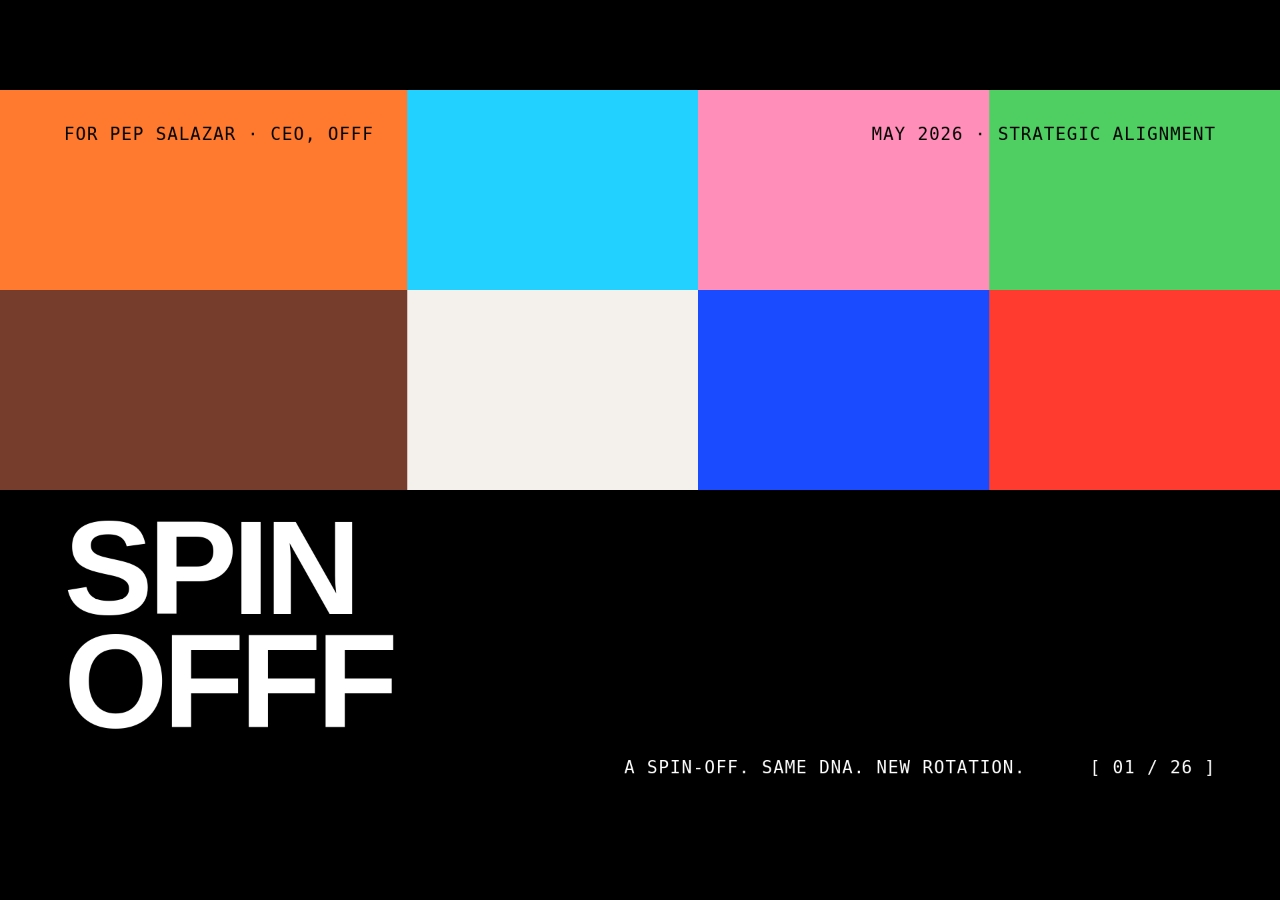
<file: decks/pitch-for-pep/project/index.html>
<!doctype html>
<html lang="en">
<head>
<meta charset="utf-8" />
<title>SPIN OFFF — Pitch for Pep</title>
<meta name="viewport" content="width=1920, initial-scale=1" />
<link rel="stylesheet" href="styles.css" />
<script src="deck-stage.js"></script>
<script type="application/json" id="speaker-notes">
[
"Title slide. Hold for 5 seconds. Pep, thanks for the time. SPIN OFFF: a spin-off of OFFF Barcelona — same DNA, new rotation. The 'rotation' is literal: a new featured artist every month. This is a 10-minute walkthrough, then 5 minutes of Q&A.",
"Why we're here. The picture in one sitting — problem, vision, model, the numbers, and what we need to make it real. The ask lands at the end, on purpose: after you've seen the full shape.",
"The problem. AI is collapsing creative variety into one homogenized look — samification. Artists feel it; the audience feels it. There's no curated, year-round counterweight that uses the OFFF lens. State this plainly, no drama.",
"The opportunity gap. OFFF is the loudest creative voice in the world for three days a year. The other 362 days, we're quiet. The community doesn't disappear — they go elsewhere. SPIN OFFF is the year-round signal between festivals.",
"The vision. Year-round home of creative culture, anchored to one featured artist a month. Curated, opinionated, warm. We don't compete with free content; we curate against it.",
"The team. Eight people on full salary: four founders + four production roles. Gabriela on operations (Amazon PM rigor), Yeva on international growth, Lian on visual craft, Rodrigo on tech and product, plus a content/social/AV pod. Lean for a media company at this scope.",
"What it is — three layers. Free newsletter (M1). Paid membership at €12/mo (M4, one month before OFFF Barcelona 2027). Creative box (Y4, when the audience is large enough to justify physical ops). Each layer is escalating commitment. Trust before money — the brand promise.",
"The artist of the month. The unifying mechanic. One artist anchors the newsletter, the podcast, social, and eventually the box. They're paid €2K. They co-promote to their own audience. This is what makes content production lean and what gives every month a distinct visual identity.",
"The newsletter. Free, forever. Monthly. Each issue is reinvented around the artist of the month — concept, sections, type, color. Same vessel, new shape every issue. Launches Jan 2027 — M1. The newsletter is also our top-of-funnel for membership — the channel that warms people up to the €12/mo commitment.",
"Member benefits. Not a paywall on content — a passport into the OFFF ecosystem. Sponsor toolkits, marketplace credit, early-bird tickets, free meetups, mentor access. Every benefit pulls members deeper into OFFF, not away from it.",
"The creative box. The artist also designs the physical extension — picks the contents, common or weird, anything that lands the opposite of samification. Built to be unboxed on camera. Launches Year 4 when audience scale can carry physical ops; adds €655K across Y4–Y5 and feeds the UGC engine.",
"The funnel — the bowtie. Read left to right: OFFF community → newsletter → membership → spending credits and box. Left side is acquisition (free), right side is expansion (paid, recurring). The neck of the bowtie is the membership — that's where trust converts to revenue.",
"The unfair advantage. This is the slide for you, Pep. Everything we leverage is something OFFF earned over 25 years. 200K–400K reachable people. Decades of artist relationships. The sponsor network. Government tax structures. The trust. We don't have a marketing budget because we don't need one.",
"Market. TAM 150–200M creatives globally. SAM 15–20M in the OFFF lane (It's Nice That, Dezeen audience). SOM 500K reachable; 10K paying members by Year 5. Frame it as opportunity, not promise.",
"Business model. Three revenue streams in Y1: newsletter sponsorship (from M3, integrated with the artist), membership (from M4, €12/mo), platform ads (from M6). Box subscription launches Y4. Pricing chosen to fund the artist fee, the team, and the perks ecosystem — going below €12 forces compromises.",
"Year 1 plan — the building year. Newsletter M1. Membership M4. End of Y1: 1,000 members, €16.5K MRR, €91K revenue. Costs are €206K — eight people on full salary from day one. Y1 closes at -€115K. Monthly break-even at M13, start of Year 2.",
"The 5-year P&L, year by year. From -€115K in Y1 to +€1.16M in Y5. Each year's net more than doubles the last. Membership is the engine — 78% of cumulative revenue. 10,000 members by EoY5.",
"The shape of the curve. Monthly break-even at M13 — start of Y2. Cumulative break-even — seed recovered — in Q4 of Year 2. Box launches Y4 only when the audience can carry it, adding €655K across Y4–Y5. Five years compound to +€2.43M.",
"Risks. Three honest ones, with mitigations. Cannibalization (we feed festival ticket sales, not replace them). Churn over 5% (multi-vector benefits — content + perks + credits + access). Brand dilution (you have approval rights on artists, sponsors, and brand changes). All in writing.",
"Pep's main concern. How do we monetize when so much creative content is free online? Three answers: curation (25 years of OFFF taste applied weekly to one named artist), access (events, tickets, mentors — free content can't deliver these), belonging (members are participants, not consumers). Membership is a passport, not a paywall.",
"Why this price. €12 / month funds the €2K artist fee, the production team, the perks ecosystem. Below €12 forces compromise on artist pay or member benefits — both unacceptable. Early-adopter pricing at launch (M4) is allowed to drive momentum.",
"Brand & ecosystem. Complement, not substitute. Year-round oxygen for the brand. Members get early-bird festival access (higher conversion, not lower). Credits route spend into the OFFF marketplace. Box winners present at OFFF — UGC OFFF can use. The festival gets a warmer, larger, more loyal audience to sell tickets to.",
"Retention. Membership is multi-vector — content, perks, credits, access. A member who stops reading the newsletter still spends their credits and uses their early-bird ticket. Diversification across four vectors is the churn moat. We measure usage on each one monthly and adjust if a vector is underused.",
"The investment ask. ~€125K seed to cover the Y1 deficit. Eight people, full salary, no paid acquisition. Capital recovered in Q4 of Year 2; 5-year cumulative return +€2.43M. Natural investor: OFFF as equity co-funder. Or we go raise it externally — we're asking for your blessing to proceed.",
"Closing · the hook. Pep-direct. You built the festival over 25 years. Pause. Let the weight land. The next slide answers what comes next.",
"Closing · the invitation. Let's build the year around it. Green slide — the 'go' signal. Hand to Pep for Q&A."
]
</script>
</head>
<body>

<deck-stage width="1920" height="1080">

<!-- ============================================================
     01 — TITLE
     ============================================================ -->
<section data-label="01 Title">
  <div class="tile-grid">
    <div class="tile bg-orange"></div>
    <div class="tile bg-cyan"></div>
    <div class="tile bg-pink"></div>
    <div class="tile bg-green"></div>
    <div class="tile bg-brown"></div>
    <div class="tile bg-paper"></div>
    <div class="tile bg-electric"></div>
    <div class="tile bg-red"></div>
    <div class="tile bg-black" style="grid-column: 1 / span 4; align-items: flex-start;">
      <div style="display:flex; flex-direction:column; align-items:flex-start; padding: 32px 96px 0; width: 100%;">
        <div class="display" style="font-size: 200px; color: var(--offf-white); line-height: 0.85;">SPIN<br/>OFFF</div>
      </div>
    </div>
  </div>

  <div style="position:absolute; left: 96px; top: 48px; right: 96px; display:flex; justify-content:space-between; align-items:center; font-family: var(--font-mono); font-size: 26px; letter-spacing: 0.06em; text-transform: uppercase; z-index: 6;">
    <span>For Pep Salazar · CEO, OFFF</span>
    <span>May 2026 · Strategic alignment</span>
  </div>

  <div style="position:absolute; left: 96px; right: 96px; bottom: 44px; display:flex; justify-content:flex-end; align-items:flex-end; gap: 96px; color: var(--offf-white); font-family: var(--font-mono); font-size: 26px; letter-spacing: 0.06em; text-transform: uppercase; z-index: 6;">
    <span>A spin-off. Same DNA. New rotation.</span>
    <span>[ 01 / 26 ]</span>
  </div>
</section>

<!-- ============================================================
     02 — WHY WE'RE HERE
     ============================================================ -->
<section data-label="02 Why we're here" class="bg-paper">
  <div class="bar"><span class="left"><span class="dot"></span> SPIN OFFF</span><span>Why we're here</span></div>
  <div class="slide" style="justify-content:center;">
    <div class="tag" style="margin-bottom: 32px;">[ 02 ] How this lands</div>
    <div class="title" style="max-width: 1500px;">Problem first.<br/>Vision second.<br/>The ask, last.</div>
    <div class="lead" style="max-width: 1300px; margin-top: 48px; color: var(--n-600);">
      Twenty-six slides, one sitting. We earn the buy-in before we ask for the cheque — what SPIN OFFF is, what it earns, what it asks of OFFF, what it gives back. The number lands at the end, after you've seen the full shape.
    </div>
    <div class="row gap-md" style="margin-top: 72px;">
      <div class="card" style="padding: 28px 36px; min-width: 360px;">
        <div class="tag" style="color: var(--n-500);">Part 1 · 03–05</div>
        <div class="sub" style="font-size: 44px; margin-top: 12px;">Problem &amp; vision</div>
      </div>
      <div class="card" style="padding: 28px 36px; min-width: 360px;">
        <div class="tag" style="color: var(--n-500);">Part 2 · 06–24</div>
        <div class="sub" style="font-size: 44px; margin-top: 12px;">Model, concerns &amp; the ask</div>
      </div>
      <div class="card" style="padding: 28px 36px; min-width: 360px;">
        <div class="tag" style="color: var(--n-500);">Part 3 · 25–26</div>
        <div class="sub" style="font-size: 44px; margin-top: 12px;">The close</div>
      </div>
    </div>
  </div>
  <div class="snum">[ 02 / 26 ]</div>
</section>

<!-- ============================================================
     03 — THE PROBLEM
     ============================================================ -->
<section data-label="03 Samification" class="bg-orange">
  <div class="bar"><span class="left"><span class="dot"></span> SPIN OFFF</span><span>The problem</span></div>
  <div class="slide" style="justify-content:center;">
    <div class="tag" style="margin-bottom: 40px;">[ 03 ] Samification</div>
    <div class="display" style="font-size: 200px; line-height: 0.86;">
      Everything is<br/>starting to look<br/>the same.
    </div>
    <div class="lead" style="max-width: 1200px; margin-top: 44px; font-size: 32px;">
      AI is collapsing creative variety into one homogenized look. Designers feel it. Audiences feel it. The web is running out of distinct voices — and there's no curated, year-round counterweight in the OFFF lane.
    </div>
  </div>
  <div class="snum">[ 03 / 26 ]</div>
</section>

<!-- ============================================================
     04 — OPPORTUNITY GAP
     ============================================================ -->
<section data-label="04 The gap">
  <div class="bar"><span class="left"><span class="dot"></span> SPIN OFFF</span><span>The gap</span></div>
  <div class="slide" style="padding-top: 160px;">
    <div class="tag" style="margin-bottom: 28px;">[ 04 ] 3 days vs. 362</div>
    <div class="title" style="max-width: 1500px;">OFFF is the loudest creative voice<br/>in the world — for three days a year.</div>

    <div class="row" style="margin-top: 80px; align-items:stretch; gap: 0;">
      <div class="card" style="flex: 0 0 220px; padding: 40px; background: var(--offf-black); color: var(--offf-white); border-color: var(--offf-black);">
        <div class="tag" style="color: var(--offf-white);">May 6–8</div>
        <div class="numeral" style="font-size: 140px; line-height: 1; margin-top: 12px;">3</div>
        <div class="small" style="margin-top: 12px;">days of festival</div>
      </div>
      <div class="card" style="flex: 1; padding: 40px; border-left: none;">
        <div class="tag" style="color: var(--n-500);">The other</div>
        <div class="numeral" style="font-size: 140px; line-height: 1; margin-top: 12px;">362</div>
        <div class="small" style="margin-top: 12px;">days the community goes elsewhere — Substack, Behance, IG, Dezeen, It's Nice That.</div>
      </div>
    </div>

    <div class="lead" style="margin-top: 64px; max-width: 1500px; color: var(--n-600);">
      The community doesn't disappear between festivals. It scatters. SPIN OFFF is the signal that keeps it tuned in — year round, in OFFF's voice.
    </div>
  </div>
  <div class="snum">[ 04 / 26 ]</div>
</section>

<!-- ============================================================
     05 — THE VISION
     ============================================================ -->
<section data-label="05 The vision" class="bg-green">
  <div class="bar"><span class="left"><span class="dot"></span> SPIN OFFF</span><span>The vision</span></div>
  <div class="slide" style="padding-top: 100px; justify-content:flex-start;">
    <div class="display" style="font-size: 200px; line-height: 0.88;">
      The year-round<br/>home of creative<br/>culture.
    </div>
    <div class="lead" style="max-width: 1300px; margin-top: 56px;">
      A media company spun off from OFFF — newsletter, membership, creative box. Anchored every month by one featured artist. Curated, opinionated, warm. We don't compete with free content. We curate against it.
    </div>
  </div>
  <div class="snum">[ 05 / 26 ]</div>
</section>

<!-- ============================================================
     06 — TEAM
     ============================================================ -->
<section data-label="06 The team">
  <div class="bar"><span class="left"><span class="dot"></span> SPIN OFFF</span><span>Founding team</span></div>
  <div class="slide" style="padding-top: 120px;">
    <div class="tag" style="margin-bottom: 28px;">[ 06 ] Who's building it</div>
    <div class="title" style="max-width: 1500px;">Four founders.<br/>Operator, growth, craft, product.</div>

    <div class="row" style="margin-top: 72px; gap: 24px;">
      <div class="card" style="flex: 1; padding: 0;">
        <div class="bg-orange" style="height: 220px; display:flex; align-items:flex-end; padding: 24px;">
          <span class="numtag">[ 01 ]</span>
        </div>
        <div style="padding: 28px;">
          <div class="sub" style="font-size: 38px;">Gabriela</div>
          <div class="small" style="margin-top: 8px; color: var(--n-500);">Project Manager · Amazon</div>
          <div class="small" style="margin-top: 16px;">Operations &amp; delivery rigor</div>
        </div>
      </div>
      <div class="card" style="flex: 1; padding: 0;">
        <div class="bg-cyan" style="height: 220px; display:flex; align-items:flex-end; padding: 24px;">
          <span class="numtag">[ 02 ]</span>
        </div>
        <div style="padding: 28px;">
          <div class="sub" style="font-size: 38px;">Yeva</div>
          <div class="small" style="margin-top: 8px; color: var(--n-500);">International Business</div>
          <div class="small" style="margin-top: 16px;">Growth &amp; community across markets</div>
        </div>
      </div>
      <div class="card" style="flex: 1; padding: 0;">
        <div class="bg-pink" style="height: 220px; display:flex; align-items:flex-end; padding: 24px;">
          <span class="numtag">[ 03 ]</span>
        </div>
        <div style="padding: 28px;">
          <div class="sub" style="font-size: 38px;">Lian</div>
          <div class="small" style="margin-top: 8px; color: var(--n-500);">Visual Artist · Designer</div>
          <div class="small" style="margin-top: 16px;">Brand &amp; editorial craft</div>
        </div>
      </div>
      <div class="card" style="flex: 1; padding: 0;">
        <div class="bg-electric" style="height: 220px; display:flex; align-items:flex-end; padding: 24px; color: var(--offf-white);">
          <span class="numtag">[ 04 ]</span>
        </div>
        <div style="padding: 28px;">
          <div class="sub" style="font-size: 38px;">Rodrigo</div>
          <div class="small" style="margin-top: 8px; color: var(--n-500);">Entrepreneur · Tech &amp; Product</div>
          <div class="small" style="margin-top: 16px;">Product, platform, fundraising</div>
        </div>
      </div>
    </div>

    <div class="small" style="margin-top: 56px; color: var(--n-500); max-width: 1400px;">
      Eight people on full salary from day one — four founders above + four production roles (content, social, AV, community). Plus a rotating featured artist (€2K/mo). Total Y1 team cost: €194K. Lean for a media company at this scope.
    </div>
  </div>
  <div class="snum">[ 06 / 26 ]</div>
</section>

<!-- ============================================================
     07 — WHAT IT IS (three layers)
     ============================================================ -->
<section data-label="07 What it is" class="bg-paper">
  <div class="bar"><span class="left"><span class="dot"></span> SPIN OFFF</span><span>What it is</span></div>
  <div class="slide" style="padding-top: 160px;">
    <div class="tag" style="margin-bottom: 28px;">[ 07 ] Three layers, escalating commitment</div>
    <div class="title" style="max-width: 1500px;">Free newsletter →<br/>paid membership → creative box.</div>

    <div class="row" style="margin-top: 80px; gap: 24px; align-items:stretch;">
      <div class="card grow" style="background: var(--offf-cyan); border-color: var(--offf-black); padding: 36px;">
        <div class="tag">[ Layer 01 ] Audience</div>
        <div class="sub" style="font-size: 48px; margin-top: 18px;">Free newsletter</div>
        <div class="body-lg" style="margin-top: 18px;">Monthly. One artist of the month. Curated work, interviews, OFFF legacy. Free, forever.</div>
        <div class="tag" style="margin-top: 28px;">M1 · Jan 2027</div>
      </div>
      <div class="card grow" style="background: var(--offf-orange); border-color: var(--offf-black); padding: 36px;">
        <div class="tag">[ Layer 02 ] Community</div>
        <div class="sub" style="font-size: 48px; margin-top: 18px;">Membership · €12/mo</div>
        <div class="body-lg" style="margin-top: 18px;">Sponsor toolkits. Marketplace credit. Early-bird OFFF tickets. Free meetups. Mentor access. A passport, not a paywall.</div>
        <div class="tag" style="margin-top: 28px;">M4 · Apr 2027</div>
      </div>
      <div class="card grow" style="background: var(--offf-pink); border-color: var(--offf-black); padding: 36px;">
        <div class="tag">[ Layer 03 ] Product</div>
        <div class="sub" style="font-size: 48px; margin-top: 18px;">Creative box</div>
        <div class="body-lg" style="margin-top: 18px;">Monthly physical box of materials curated by the featured artist. Brand partners (Lego, Moleskine). Yearly award winner presents at OFFF.</div>
        <div class="tag" style="margin-top: 28px;">Y4 · 2030</div>
      </div>
    </div>
  </div>
  <div class="snum">[ 07 / 26 ]</div>
</section>

<!-- ============================================================
     08 — ARTIST OF THE MONTH (image-led)
     ============================================================ -->
<section data-label="08 Artist of the month">
  <div style="display:grid; grid-template-columns: 1.1fr 1fr; height:100%;">
    <div style="padding: 90px 72px 60px; display:flex; flex-direction:column; justify-content:space-between; min-height: 0; height: 1080px; box-sizing: border-box;">
      <div>
        <div class="tag" style="margin-bottom: 14px;">[ 08 ] The unifying mechanic</div>
        <div class="title" style="font-size: 56px;">One artist.<br/>Anchors everything.</div>
        <div class="lead" style="margin-top: 14px; color: var(--n-600); max-width: 720px; font-size: 24px;">
          Each month, a featured artist is paid €2,000 to set the concept. Every channel runs on it.
        </div>
      </div>

      <div class="stack gap-sm" style="margin-top: 12px;">
        <div class="row middle gap-md" style="border-top: 2px solid var(--offf-black); padding: 6px 0;">
          <span class="numtag">[ 01 ]</span><span class="body-lg" style="font-size: 24px;">Newsletter concept &amp; visuals</span>
        </div>
        <div class="row middle gap-md" style="border-top: 2px solid var(--offf-black); padding: 6px 0;">
          <span class="numtag">[ 02 ]</span><span class="body-lg" style="font-size: 24px;">Monthly podcast / YouTube interview</span>
        </div>
        <div class="row middle gap-md" style="border-top: 2px solid var(--offf-black); padding: 6px 0;">
          <span class="numtag">[ 03 ]</span><span class="body-lg" style="font-size: 24px;">IG &amp; TikTok collab posts</span>
        </div>
        <div class="row middle gap-md" style="border-top: 2px solid var(--offf-black); border-bottom: 2px solid var(--offf-black); padding: 6px 0;">
          <span class="numtag">[ 04 ]</span><span class="body-lg" style="font-size: 24px;">Box curation + co-promotion to their audience</span>
        </div>
      </div>
    </div>

    <div style="display:grid; grid-template-columns: 1fr 1fr; grid-template-rows: 1fr 1fr; gap: 0;">
      <div style="overflow:hidden; border-left: 2px solid var(--offf-black);"><img src="assets/sample-koto.jpg" class="fill" alt=""/></div>
      <div style="overflow:hidden; border-left: 2px solid var(--offf-black);"><img src="assets/sample-tomorrow.jpg" class="fill" alt=""/></div>
      <div style="overflow:hidden; border-left: 2px solid var(--offf-black); border-top: 2px solid var(--offf-black);"><img src="assets/sample-doberman.webp" class="fill" alt=""/></div>
      <div style="overflow:hidden; border-left: 2px solid var(--offf-black); border-top: 2px solid var(--offf-black);"><img src="assets/sample-ogilvy.jpg" class="fill" alt=""/></div>
    </div>
  </div>
  <div class="bar"><span class="left"><span class="dot"></span> SPIN OFFF</span><span>Artist of the month</span></div>
  <div class="snum">[ 08 / 26 ]</div>
</section>

<!-- ============================================================
     09 — THE NEWSLETTER
     ============================================================ -->
<section data-label="09 The newsletter" class="bg-paper">
  <div class="bar"><span class="left"><span class="dot"></span> SPIN OFFF</span><span>The newsletter</span></div>
  <div class="slide" style="padding-top: 140px;">
    <div class="tag" style="margin-bottom: 20px;">[ 09 ] The newsletter</div>
    <div class="title" style="font-size: 84px; max-width: 1700px;">Free, forever.<br/><span style="color: var(--offf-electric);">A new shape every issue.</span></div>
    <div class="lead" style="max-width: 1500px; margin-top: 24px; color: var(--n-600);">
      Each issue carries the artist of the month's concept — sections, type, color, voice. Same vessel. A new shape every issue.
    </div>

    <!-- Three mock issues side by side. Each is the same newsletter under a different artist's visual identity. -->
    <div style="margin-top: 56px; display:grid; grid-template-columns: 1fr 1fr 1fr; gap: 28px;">

      <!-- Issue 01 — Cyan / clean sans -->
      <div style="background: var(--offf-cyan); color: var(--offf-black); padding: 32px; aspect-ratio: 16 / 11; display: flex; flex-direction: column; justify-content: space-between;">
        <div>
          <div class="tag">[ Issue 01 · Jan 2027 ]</div>
          <div class="display" style="font-size: 60px; line-height: 0.9; margin-top: 20px;">A new<br/>shape.</div>
        </div>
        <div style="display: flex; flex-direction: column; gap: 8px; font-family: var(--font-mono); font-size: 18px; letter-spacing: 0.06em; text-transform: uppercase;">
          <div>— Cover essay</div>
          <div>— Artist Q&amp;A</div>
          <div>— Picks of the month</div>
          <div>— Workshop</div>
        </div>
      </div>

      <!-- Issue 02 — Pink / italic -->
      <div style="background: var(--offf-pink); color: var(--offf-black); padding: 32px; aspect-ratio: 16 / 11; display: flex; flex-direction: column; justify-content: space-between;">
        <div>
          <div class="tag">[ Issue 02 · Feb 2027 ]</div>
          <div class="display" style="font-size: 56px; line-height: 0.95; margin-top: 20px; font-style: italic;">Another<br/>shape.</div>
        </div>
        <div style="display: flex; flex-direction: column; gap: 8px; font-family: var(--font-mono); font-size: 18px; letter-spacing: 0.06em; text-transform: uppercase;">
          <div>— Letter</div>
          <div>— Process diary</div>
          <div>— Tools</div>
          <div>— Field trip</div>
        </div>
      </div>

      <!-- Issue 03 — Black / green / mono -->
      <div style="background: var(--offf-black); color: var(--offf-white); padding: 32px; aspect-ratio: 16 / 11; display: flex; flex-direction: column; justify-content: space-between;">
        <div>
          <div class="tag" style="color: var(--offf-green);">[ Issue 03 · Mar 2027 ]</div>
          <div class="display" style="font-size: 60px; line-height: 0.9; margin-top: 20px; font-family: var(--font-mono); text-transform: uppercase; letter-spacing: -0.02em;">Yet<br/>another.</div>
        </div>
        <div style="display: flex; flex-direction: column; gap: 8px; font-family: var(--font-mono); font-size: 18px; letter-spacing: 0.06em; text-transform: uppercase; color: var(--offf-green);">
          <div>— Manifesto</div>
          <div>— Behind the desk</div>
          <div>— Mentions</div>
          <div>— Open studio</div>
        </div>
      </div>
    </div>

    <div class="small" style="margin-top: 32px; color: var(--n-500); max-width: 1500px;">
      Monthly · Free, forever · Launches Jan 2027 (M1).
    </div>
  </div>
  <div class="snum">[ 09 / 26 ]</div>
</section>

<!-- ============================================================
     10 — MEMBER BENEFITS
     ============================================================ -->
<section data-label="10 Member benefits">
  <div class="bar"><span class="left"><span class="dot"></span> SPIN OFFF</span><span>Member benefits</span></div>
  <div class="slide" style="padding-top: 160px;">
    <div class="tag" style="margin-bottom: 28px;">[ 10 ] What €12 unlocks</div>
    <div class="title" style="max-width: 1500px;">A passport into<br/>the OFFF ecosystem.</div>

    <div class="row" style="margin-top: 72px; gap: 0; align-items:stretch; border-top: 2px solid var(--offf-black); border-bottom: 2px solid var(--offf-black);">
      <div style="flex:1; padding: 32px 28px; border-right: 2px solid var(--offf-black);">
        <span class="numtag">[ 01 ]</span>
        <div class="sub" style="font-size: 32px; margin-top: 18px;">Sponsor toolkits &amp; discounts</div>
      </div>
      <div style="flex:1; padding: 32px 28px; border-right: 2px solid var(--offf-black);">
        <span class="numtag">[ 02 ]</span>
        <div class="sub" style="font-size: 32px; margin-top: 18px;">Marketplace credit system</div>
      </div>
      <div style="flex:1; padding: 32px 28px; border-right: 2px solid var(--offf-black);">
        <span class="numtag">[ 03 ]</span>
        <div class="sub" style="font-size: 32px; margin-top: 18px;">Early-bird OFFF tickets</div>
      </div>
      <div style="flex:1; padding: 32px 28px;">
        <span class="numtag">[ 04 ]</span>
        <div class="sub" style="font-size: 32px; margin-top: 18px;">Exclusive digital art drops</div>
      </div>
    </div>

    <div class="row" style="gap: 0; align-items:stretch; border-bottom: 2px solid var(--offf-black);">
      <div style="flex:1; padding: 32px 28px; border-right: 2px solid var(--offf-black);">
        <span class="numtag">[ 05 ]</span>
        <div class="sub" style="font-size: 32px; margin-top: 18px;">Free meetups &amp; events</div>
      </div>
      <div style="flex:1; padding: 32px 28px; border-right: 2px solid var(--offf-black);">
        <span class="numtag">[ 06 ]</span>
        <div class="sub" style="font-size: 32px; margin-top: 18px;">Mentor &amp; networking access</div>
      </div>
      <div style="flex:1; padding: 32px 28px; border-right: 2px solid var(--offf-black);">
        <span class="numtag">[ 07 ]</span>
        <div class="sub" style="font-size: 32px; margin-top: 18px;">Artist-of-the-month deep dives</div>
      </div>
      <div style="flex:1; padding: 32px 28px;">
        <span class="numtag">[ 08 ]</span>
        <div class="sub" style="font-size: 32px; margin-top: 18px;">Yearly creator award entry</div>
      </div>
    </div>

    <div class="lead" style="margin-top: 48px; max-width: 1500px; color: var(--n-600);">
      Every benefit pulls the member <em>deeper</em> into OFFF — not away from it. Credits route spend into the OFFF marketplace; early access funnels into festival ticket sales.
    </div>
  </div>
  <div class="snum">[ 10 / 26 ]</div>
</section>

<!-- ============================================================
     11 — THE CREATIVE BOX
     ============================================================ -->
<section data-label="11 The creative box" class="bg-paper">
  <div style="display:grid; grid-template-columns: 1fr 1fr; height:100%;">
    <div style="overflow: hidden; background: var(--offf-red); display:flex; align-items:center; justify-content:center;">
      <img src="assets/sample-box.jpg" class="fill" alt="A cardboard box covered in vibrant, hand-drawn stickers — reference for an artist-curated SPIN OFFF box." />
    </div>
    <div style="padding: 120px 72px 110px; display:flex; flex-direction:column; justify-content:space-between; min-height: 0; height: 1080px; box-sizing: border-box;">
      <div>
        <div class="tag" style="margin-bottom: 14px;">[ 11 ] The creative box</div>
        <div class="title" style="font-size: 64px;">Curated by the artist.<br/><span style="color: var(--offf-red);">Surprise by design.</span></div>
        <div class="lead" style="margin-top: 18px; color: var(--n-600); max-width: 720px; font-size: 24px;">
          Each box is a physical extension of the month's concept. The artist picks the contents — common materials, weird ones, anything that lands the opposite of samification.
        </div>
      </div>

      <div class="stack gap-sm" style="margin-top: 12px;">
        <div class="row middle gap-md" style="border-top: 2px solid var(--offf-black); padding: 6px 0;">
          <span class="numtag">[ 01 ]</span><span class="body-lg" style="font-size: 24px;">Artist sets the concept and material list</span>
        </div>
        <div class="row middle gap-md" style="border-top: 2px solid var(--offf-black); padding: 6px 0;">
          <span class="numtag">[ 02 ]</span><span class="body-lg" style="font-size: 24px;">Common or weird — the surprise <em>is</em> the point</span>
        </div>
        <div class="row middle gap-md" style="border-top: 2px solid var(--offf-black); padding: 6px 0;">
          <span class="numtag">[ 03 ]</span><span class="body-lg" style="font-size: 24px;">Built to be unboxed on camera — UGC engine</span>
        </div>
        <div class="row middle gap-md" style="border-top: 2px solid var(--offf-black); border-bottom: 2px solid var(--offf-black); padding: 6px 0;">
          <span class="numtag">[ 04 ]</span><span class="body-lg" style="font-size: 24px;">Launches Year 4 · EU-only · +€655K (Y4–Y5)</span>
        </div>
      </div>
    </div>
  </div>
  <div class="bar"><span class="left"><span class="dot"></span> SPIN OFFF</span><span>The creative box</span></div>
  <div class="snum">[ 11 / 26 ]</div>
</section>

<!-- ============================================================
     12 — THE BOWTIE FUNNEL
     ============================================================ -->
<section data-label="12 The funnel" class="bg-paper">
  <div class="bar"><span class="left"><span class="dot"></span> SPIN OFFF</span><span>The funnel</span></div>
  <div class="slide" style="padding-top: 160px;">
    <div class="tag" style="margin-bottom: 24px;">[ 12 ] Acquisition · Conversion · Expansion</div>
    <div class="title" style="font-size: 76px; max-width: 1700px;">A symmetrical funnel.<br/>Trust on the left. Revenue on the right.</div>

    <div class="bowtie-wrap" style="margin-top: 40px;">
      <svg viewBox="0 0 1700 460" width="100%" style="max-height: 520px;">
        <defs>
          <style>
            .bt-text { font-family: "Space Grotesk", "Helvetica Neue", sans-serif; font-weight: 600; }
            .bt-tag  { font-family: "JetBrains Mono", monospace; font-size: 24px; letter-spacing: 0.08em; text-transform: uppercase; fill: #1F1E1B; }
            .bt-lbl  { font-size: 26px; fill: #000; }
            .bt-num  { font-size: 36px; fill: #000; font-weight: 700; }
          </style>
        </defs>

        <!-- LEFT TRIANGLE: acquisition (wide → narrow) -->
        <polygon points="0,40 760,230 0,420" fill="#22D1FF" stroke="#000" stroke-width="3"/>
        <!-- RIGHT TRIANGLE: expansion (narrow → wide) -->
        <polygon points="940,230 1700,40 1700,420" fill="#FF7A2E" stroke="#000" stroke-width="3"/>
        <!-- KNOT: membership conversion -->
        <rect x="700" y="180" width="300" height="100" fill="#000" stroke="#000" stroke-width="3"/>
        <text x="850" y="218" class="bt-text" text-anchor="middle" fill="#fff" font-size="24" letter-spacing="0.08em">[ THE KNOT ]</text>
        <text x="850" y="260" class="bt-text" text-anchor="middle" fill="#fff" font-size="32">€12 / mo</text>

        <!-- LEFT labels -->
        <text x="40" y="80" class="bt-tag">[ Audience ]</text>
        <text x="40" y="130" class="bt-text bt-num">OFFF community</text>
        <text x="40" y="170" class="bt-text bt-lbl">200K–400K reachable</text>

        <text x="280" y="240" class="bt-tag">[ Newsletter ]</text>
        <text x="280" y="280" class="bt-text bt-num">5K–10K subs (Y1)</text>
        <text x="280" y="320" class="bt-text bt-lbl">Free · Weekly</text>

        <text x="540" y="380" class="bt-tag">[ Conversion ]</text>
        <text x="540" y="420" class="bt-text bt-lbl">5–10% sub → member</text>

        <!-- RIGHT labels -->
        <text x="1080" y="80" class="bt-tag" text-anchor="start">[ Onboard ]</text>
        <text x="1080" y="120" class="bt-text bt-lbl">Welcome &amp; first credits</text>

        <text x="1280" y="170" class="bt-tag" text-anchor="start">[ Adopt ]</text>
        <text x="1280" y="210" class="bt-text bt-lbl">Spend credits · attend meetups</text>

        <text x="1280" y="280" class="bt-tag" text-anchor="start">[ Expand ]</text>
        <text x="1280" y="320" class="bt-text bt-lbl">Box subscription (Y4)</text>

        <text x="1080" y="380" class="bt-tag" text-anchor="start">[ Advocate ]</text>
        <text x="1080" y="420" class="bt-text bt-lbl">UGC · referrals · award</text>
      </svg>
    </div>

    <div class="small" style="margin-top: 24px; color: var(--n-500); max-width: 1500px;">
      The membership is the knot. Every member who crosses it generates recurring revenue <em>and</em> generates content that pulls the next cohort in.
    </div>
  </div>
  <div class="snum">[ 12 / 26 ]</div>
</section>

<!-- ============================================================
     13 — UNFAIR ADVANTAGE
     ============================================================ -->
<section data-label="13 Unfair advantage" class="bg-black">
  <div class="bar invert"><span class="left"><span class="dot"></span> SPIN OFFF</span><span>Unfair advantage</span></div>
  <div class="slide" style="padding-top: 160px;">
    <div class="tag" style="margin-bottom: 28px; color: var(--offf-green);">[ 13 ] What 25 years of OFFF earned</div>
    <div class="title" style="max-width: 1700px;">We don't have a<br/>marketing budget.<br/><span style="color: var(--offf-green);">We don't need one.</span></div>

    <div class="row" style="margin-top: 64px; gap: 32px; align-items:stretch;">
      <div style="flex:1; border: 2px solid var(--offf-white); padding: 28px;">
        <div class="numeral" style="font-size: 96px; color: var(--offf-cyan); line-height: 1;">200K+</div>
        <div class="small" style="margin-top: 12px; color: var(--n-200);">past attendees &amp; followers reachable on day one</div>
      </div>
      <div style="flex:1; border: 2px solid var(--offf-white); padding: 28px;">
        <div class="numeral" style="font-size: 96px; color: var(--offf-orange); line-height: 1;">25</div>
        <div class="small" style="margin-top: 12px; color: var(--n-200);">years of artist relationships, ready for the rotation</div>
      </div>
      <div style="flex:1; border: 2px solid var(--offf-white); padding: 28px;">
        <div class="numeral" style="font-size: 96px; color: var(--offf-pink); line-height: 1;">€0</div>
        <div class="small" style="margin-top: 12px; color: var(--n-200);">paid acquisition budget needed in Year 1</div>
      </div>
      <div style="flex:1; border: 2px solid var(--offf-white); padding: 28px;">
        <div class="numeral" style="font-size: 96px; color: var(--offf-green); line-height: 1;">3</div>
        <div class="small" style="margin-top: 12px; color: var(--n-200);">cities (BCN · Sevilla · Montreal) for guerrilla activation</div>
      </div>
    </div>

    <div class="lead" style="margin-top: 56px; max-width: 1500px; color: var(--n-200);">
      Sponsor network for member perks. Government tax structures via art sponsorship. Brand trust earned across the global creative industry. None of this is buy-able. All of it is borrowable, on terms we agree.
    </div>
  </div>
  <div class="snum">[ 13 / 26 ]</div>
</section>

<!-- ============================================================
     12 — MARKET (TAM/SAM/SOM)
     ============================================================ -->
<section data-label="14 Market">
  <div class="bar"><span class="left"><span class="dot"></span> SPIN OFFF</span><span>Market</span></div>
  <div class="slide" style="padding-top: 120px;">
    <div class="tag" style="margin-bottom: 28px;">[ 14 ] TAM · SAM · SOM</div>
    <div class="title" style="max-width: 1500px;">A global market<br/>with a curated lane.</div>

    <div class="row" style="margin-top: 80px; gap: 32px; align-items:stretch;">
      <div class="card" style="flex:1; padding: 36px; background: var(--offf-paper);">
        <div class="tag">[ TAM ]</div>
        <div class="numeral" style="font-size: 120px; line-height: 1; margin-top: 16px;">150–200M</div>
        <div class="small" style="margin-top: 16px;">people globally interested in design, art, motion, illustration.</div>
        <div class="small" style="margin-top: 12px; color: var(--n-500);">Proxies: Adobe Creative Cloud (33M) · Behance (30M)</div>
      </div>
      <div class="card" style="flex:1; padding: 36px; background: var(--offf-cyan);">
        <div class="tag">[ SAM ]</div>
        <div class="numeral" style="font-size: 120px; line-height: 1; margin-top: 16px;">15–20M</div>
        <div class="small" style="margin-top: 16px;">aligned with OFFF's world — designers, motion artists, creative directors.</div>
        <div class="small" style="margin-top: 12px;">It's Nice That · Dezeen · Motionographer audience.</div>
      </div>
      <div class="card" style="flex:1; padding: 36px; background: var(--offf-orange);">
        <div class="tag">[ SOM ]</div>
        <div class="numeral" style="font-size: 120px; line-height: 1; margin-top: 16px;">500K</div>
        <div class="small" style="margin-top: 16px;">reachable via OFFF community.</div>
        <div class="small" style="margin-top: 12px;">3-yr target: 10K–30K paying members.</div>
      </div>
    </div>

    <div class="lead" style="margin-top: 28px; max-width: 1500px; color: var(--n-600); font-size: 28px;">
      We don't need to capture the market — only a tenth of one percent of the SAM is a €1M+ ARR business at €12 / month.
    </div>
  </div>
  <div class="snum">[ 14 / 26 ]</div>
</section>

<!-- ============================================================
     13 — BUSINESS MODEL & PRICING
     ============================================================ -->
<section data-label="15 Business model" class="bg-paper">
  <div class="bar"><span class="left"><span class="dot"></span> SPIN OFFF</span><span>Business model</span></div>
  <div class="slide" style="padding-top: 160px;">
    <div class="tag" style="margin-bottom: 28px;">[ 15 ] Three revenue streams in Y1</div>
    <div class="title" style="max-width: 1500px;">€12 / month.<br/>Plus sponsorship. Plus ads.</div>

    <div class="row" style="margin-top: 64px; gap: 0;">
      <div style="flex: 1.4;">
        <table class="tbl">
          <thead>
            <tr><th style="width:40%;">Stream</th><th>Starts</th><th>Y1 contribution</th></tr>
          </thead>
          <tbody>
            <tr><td>Membership · €12 / mo (~$12)</td><td class="num">M4</td><td class="num">€63.6K</td></tr>
            <tr><td>Newsletter sponsorship</td><td class="num">M3</td><td class="num">€25.0K</td></tr>
            <tr><td>Ads · YouTube / IG / TikTok</td><td class="num">M6</td><td class="num">€2.6K</td></tr>
            <tr><td>Podcast / YouTube sponsorship</td><td class="num">M6–M7</td><td class="num">included</td></tr>
            <tr style="background: var(--offf-black); color: var(--offf-white);">
              <td style="color: var(--offf-white);">Total Y1 revenue</td><td></td><td class="num" style="color: var(--offf-white);">€91.2K</td>
            </tr>
          </tbody>
        </table>
      </div>
      <div style="flex: 1; padding-left: 48px; display:flex; flex-direction:column; justify-content:flex-start; gap: 18px;">
        <div class="card" style="padding: 22px 26px; background: var(--offf-green);">
          <div class="tag">[ Why €12 ]</div>
          <div class="body-lg" style="margin-top: 8px; font-size: 26px;">Funds the €2K artist fee, the perks ecosystem, the 8-person team.</div>
        </div>
        <div class="card" style="padding: 22px 26px;">
          <div class="tag" style="color: var(--n-500);">[ Conversion ]</div>
          <div class="body-lg" style="margin-top: 8px; font-size: 26px;">5–10% of subs convert. <strong>Monthly churn target &lt; 5%.</strong></div>
        </div>
        <div class="card" style="padding: 22px 26px;">
          <div class="tag" style="color: var(--n-500);">[ Box · Y4 ]</div>
          <div class="body-lg" style="margin-top: 8px; font-size: 26px;">Add-on physical subscription. ~15% opt-in at ~€25/mo. Adds €655K across Y4–Y5.</div>
        </div>
      </div>
    </div>
  </div>
  <div class="snum">[ 15 / 26 ]</div>
</section>

<!-- ============================================================
     14 — YEAR 1 PLAN (revenue ramp chart)
     ============================================================ -->
<section data-label="16 Year 1 plan">
  <div class="bar"><span class="left"><span class="dot"></span> SPIN OFFF</span><span>Year 1</span></div>
  <div class="slide" style="padding-top: 160px;">
    <div class="tag" style="margin-bottom: 28px;">[ 16 ] Jan 2027 → Dec 2027 · the building year</div>
    <div class="title" style="max-width: 1700px;">Newsletter M1. Members M4.<br/>End Y1: 1,000 members, €16.5K MRR.</div>

    <!-- Bar chart: monthly revenue vs. monthly cost line. costs flat at ~€17K; revenue ramps to €16.5K. Bars in €K -->
    <div style="margin-top: 56px; height: 320px; display:flex; flex-direction:column; position: relative;">
      <!-- cost line at ~85% (17K / 20K scale) -->
      <div style="position:absolute; left:0; right:0; top: 15%; border-top: 2px dashed var(--offf-black); z-index: 2; pointer-events:none;"></div>
      <div style="position:absolute; right: 0; top: 12%; font-family: var(--font-mono); font-size: 22px; letter-spacing: 0.06em; text-transform: uppercase; background: var(--offf-white); padding: 0 8px; z-index: 3;">Monthly cost ~€17K</div>

      <div class="bars" style="flex:1; position:relative; z-index: 1;">
        <!-- revenue ramps 0, 0, 0.5K, 2.8K, 4.5K, 7K, 8.8K, 10.6K, 11.8K, 13.5K, 15.3K, 16.5K  (scale 20K) -->
        <div class="bar-col"><div class="bar-stack" style="height: 0%;"></div></div>
        <div class="bar-col"><div class="bar-stack" style="height: 0%;"></div></div>
        <div class="bar-col"><div class="bar-stack" style="height: 3%; background: var(--offf-orange);"></div></div>
        <div class="bar-col"><div class="bar-stack" style="height: 14%; background: var(--offf-orange);"></div></div>
        <div class="bar-col"><div class="bar-stack" style="height: 23%; background: var(--offf-orange);"></div></div>
        <div class="bar-col"><div class="bar-stack" style="height: 35%; background: var(--offf-orange);"></div></div>
        <div class="bar-col"><div class="bar-stack" style="height: 44%; background: var(--offf-orange);"></div></div>
        <div class="bar-col"><div class="bar-stack" style="height: 53%; background: var(--offf-orange);"></div></div>
        <div class="bar-col"><div class="bar-stack" style="height: 59%; background: var(--offf-orange);"></div></div>
        <div class="bar-col"><div class="bar-stack" style="height: 68%; background: var(--offf-orange);"></div></div>
        <div class="bar-col"><div class="bar-stack" style="height: 77%; background: var(--offf-orange);"></div></div>
        <div class="bar-col"><div class="bar-stack" style="height: 83%; background: var(--offf-orange);"></div></div>
      </div>
      <div style="display:grid; grid-template-columns: repeat(12, 1fr); gap: 12px; margin-top: 16px;">
        <div class="tag" style="text-align:center;">M1</div>
        <div class="tag" style="text-align:center;">M2</div>
        <div class="tag" style="text-align:center;">M3</div>
        <div class="tag" style="text-align:center;">M4</div>
        <div class="tag" style="text-align:center;">M5</div>
        <div class="tag" style="text-align:center;">M6</div>
        <div class="tag" style="text-align:center;">M7</div>
        <div class="tag" style="text-align:center;">M8</div>
        <div class="tag" style="text-align:center;">M9</div>
        <div class="tag" style="text-align:center;">M10</div>
        <div class="tag" style="text-align:center;">M11</div>
        <div class="tag" style="text-align:center;">M12</div>
      </div>
    </div>

    <div class="row" style="margin-top: 40px; gap: 20px;">
      <div class="card" style="flex:1; padding: 22px 26px;">
        <div class="tag" style="color: var(--n-500);">M1 · Newsletter</div>
        <div class="sub" style="font-size: 32px; margin-top: 8px;">1,000 subs</div>
      </div>
      <div class="card" style="flex:1; padding: 22px 26px; background: var(--offf-orange);">
        <div class="tag">M4 · Membership</div>
        <div class="sub" style="font-size: 32px; margin-top: 8px;">150 paying</div>
      </div>
      <div class="card" style="flex:1; padding: 22px 26px;">
        <div class="tag" style="color: var(--n-500);">M12 · End Y1</div>
        <div class="sub" style="font-size: 32px; margin-top: 8px;">1,000 members · €16.5K MRR</div>
      </div>
      <div class="card" style="flex:1; padding: 22px 26px; background: var(--offf-black); color: var(--offf-white); border-color: var(--offf-black);">
        <div class="tag" style="color: var(--offf-green);">Y1 Net</div>
        <div class="sub" style="font-size: 32px; margin-top: 8px;">-€115K</div>
      </div>
      <div class="card" style="flex:1; padding: 22px 26px; background: var(--offf-green);">
        <div class="tag">M13 · Start Y2</div>
        <div class="sub" style="font-size: 32px; margin-top: 8px;">Monthly break-even</div>
      </div>
    </div>

    <div class="small" style="margin-top: 28px; color: var(--n-500); max-width: 1700px;">
      Costs are flat ~€17K/mo (team €16.2K + ops €600). Revenue closes the gap monthly. Y1 ends just below the cost line — the deficit is the seed ask.
    </div>
  </div>
  <div class="snum">[ 16 / 26 ]</div>
</section>

<!-- ============================================================
     15 — 5-YEAR P&L · BY YEAR
     ============================================================ -->
<section data-label="17 5-year P&amp;L · by year" class="bg-electric">
  <div class="bar invert"><span class="left"><span class="dot"></span> SPIN OFFF</span><span>5-year P&amp;L · By year</span></div>
  <div class="slide" style="padding-top: 140px;">
    <div class="tag" style="margin-bottom: 20px; color: var(--offf-pink);">[ 17 ] Y1 → Y5 · 2027 → 2031</div>
    <div class="title" style="font-size: 88px; max-width: 1700px;">€3.9M revenue. €1.49M costs.<br/><span style="color: var(--offf-cyan);">+€2.43M cumulative.</span></div>

    <!-- Five year-cards. Existing markup, scaled up slightly now that they own the slide. -->
    <div style="margin-top: 80px; display:grid; grid-template-columns: 1fr 1fr 1fr 1fr 1fr; gap: 16px;">

      <!-- Y1 -->
      <div style="border: 2px solid var(--offf-white); padding: 28px;">
        <div class="tag" style="color: var(--offf-pink);">[ Year 1 ]</div>
        <div class="numeral" style="font-size: 64px; line-height: 1; margin-top: 14px;">1,000</div>
        <div class="small" style="margin-top: 6px; color: var(--n-200);">members EoY</div>
        <div style="margin-top: 28px; border-top: 1px solid var(--offf-white); padding-top: 16px;">
          <div class="small" style="color: var(--n-200);">Revenue</div>
          <div class="sub" style="font-size: 40px; color: var(--offf-cyan);">€91K</div>
          <div class="small" style="margin-top: 12px; color: var(--n-200);">Costs</div>
          <div class="sub" style="font-size: 40px;">€206K</div>
          <div class="small" style="margin-top: 12px; color: var(--n-200);">Net</div>
          <div class="sub" style="font-size: 40px; color: var(--offf-orange);">-€115K</div>
        </div>
      </div>

      <!-- Y2 -->
      <div style="border: 2px solid var(--offf-white); padding: 28px;">
        <div class="tag" style="color: var(--offf-pink);">[ Year 2 ]</div>
        <div class="numeral" style="font-size: 64px; line-height: 1; margin-top: 14px;">2,500</div>
        <div class="small" style="margin-top: 6px; color: var(--n-200);">members EoY</div>
        <div style="margin-top: 28px; border-top: 1px solid var(--offf-white); padding-top: 16px;">
          <div class="small" style="color: var(--n-200);">Revenue</div>
          <div class="sub" style="font-size: 40px; color: var(--offf-cyan);">€345K</div>
          <div class="small" style="margin-top: 12px; color: var(--n-200);">Costs</div>
          <div class="sub" style="font-size: 40px;">€213K</div>
          <div class="small" style="margin-top: 12px; color: var(--n-200);">Net</div>
          <div class="sub" style="font-size: 40px; color: var(--offf-green);">+€132K</div>
        </div>
      </div>

      <!-- Y3 -->
      <div style="border: 2px solid var(--offf-white); padding: 28px;">
        <div class="tag" style="color: var(--offf-pink);">[ Year 3 ]</div>
        <div class="numeral" style="font-size: 64px; line-height: 1; margin-top: 14px;">4,500</div>
        <div class="small" style="margin-top: 6px; color: var(--n-200);">members EoY</div>
        <div style="margin-top: 28px; border-top: 1px solid var(--offf-white); padding-top: 16px;">
          <div class="small" style="color: var(--n-200);">Revenue</div>
          <div class="sub" style="font-size: 40px; color: var(--offf-cyan);">€677K</div>
          <div class="small" style="margin-top: 12px; color: var(--n-200);">Costs</div>
          <div class="sub" style="font-size: 40px;">€220K</div>
          <div class="small" style="margin-top: 12px; color: var(--n-200);">Net</div>
          <div class="sub" style="font-size: 40px; color: var(--offf-green);">+€457K</div>
        </div>
      </div>

      <!-- Y4 -->
      <div style="border: 2px solid var(--offf-white); padding: 28px; background: rgba(255,255,255,0.05);">
        <div class="tag" style="color: var(--offf-pink);">[ Year 4 · Box ]</div>
        <div class="numeral" style="font-size: 64px; line-height: 1; margin-top: 14px;">7,000</div>
        <div class="small" style="margin-top: 6px; color: var(--n-200);">members EoY</div>
        <div style="margin-top: 28px; border-top: 1px solid var(--offf-white); padding-top: 16px;">
          <div class="small" style="color: var(--n-200);">Revenue</div>
          <div class="sub" style="font-size: 40px; color: var(--offf-cyan);">€1.18M</div>
          <div class="small" style="margin-top: 12px; color: var(--n-200);">Costs</div>
          <div class="sub" style="font-size: 40px;">€339K</div>
          <div class="small" style="margin-top: 12px; color: var(--n-200);">Net</div>
          <div class="sub" style="font-size: 40px; color: var(--offf-green);">+€792K</div>
        </div>
      </div>

      <!-- Y5 -->
      <div style="background: var(--offf-cyan); color: var(--offf-black); border: 2px solid var(--offf-cyan); padding: 28px;">
        <div class="tag">[ Year 5 ]</div>
        <div class="numeral" style="font-size: 64px; line-height: 1; margin-top: 14px;">10,000</div>
        <div class="small" style="margin-top: 6px;">members EoY</div>
        <div style="margin-top: 28px; border-top: 1px solid var(--offf-black); padding-top: 16px;">
          <div class="small">Revenue</div>
          <div class="sub" style="font-size: 40px;">€1.93M</div>
          <div class="small" style="margin-top: 12px;">Costs</div>
          <div class="sub" style="font-size: 40px;">€514K</div>
          <div class="small" style="margin-top: 12px;">Net</div>
          <div class="sub" style="font-size: 40px;">+€1.16M</div>
        </div>
      </div>
    </div>
  </div>
  <div class="snum">[ 17 / 26 ]</div>
</section>

<!-- ============================================================
     16 — 5-YEAR P&L · THE SHAPE
     ============================================================ -->
<section data-label="18 5-year P&amp;L · the shape" class="bg-electric">
  <div class="bar invert"><span class="left"><span class="dot"></span> SPIN OFFF</span><span>5-year P&amp;L · The shape</span></div>
  <div class="slide" style="padding-top: 140px;">
    <div class="tag" style="margin-bottom: 20px; color: var(--offf-pink);">[ 18 ] The shape of the curve</div>
    <div class="title" style="font-size: 88px; max-width: 1700px;">Capital back in Year 2.<br/><span style="color: var(--offf-cyan);">Then it compounds.</span></div>

    <div class="lead" style="max-width: 1500px; margin-top: 36px; color: var(--n-100);">
      Four milestones across five years. The seed is recovered before the box ships; the box ships only when the audience can carry it.
    </div>

    <!-- Four milestone cards, scaled up. -->
    <div class="row" style="margin-top: 72px; gap: 28px; align-items:stretch;">
      <div style="flex:1; border: 2px solid var(--offf-white); padding: 36px 32px;">
        <div class="tag" style="color: var(--offf-pink);">Monthly break-even</div>
        <div class="sub" style="font-size: 48px; margin-top: 16px; line-height: 1.1;">Month 13<br/><span style="color: var(--n-200); font-size: 32px;">start of Year 2</span></div>
      </div>
      <div style="flex:1; border: 2px solid var(--offf-white); padding: 36px 32px;">
        <div class="tag" style="color: var(--offf-pink);">Cumulative break-even</div>
        <div class="sub" style="font-size: 48px; margin-top: 16px; line-height: 1.1;">Q4 · Year 2<br/><span style="color: var(--n-200); font-size: 32px;">seed recovered</span></div>
      </div>
      <div style="flex:1; border: 2px solid var(--offf-white); padding: 36px 32px;">
        <div class="tag" style="color: var(--offf-pink);">Box subscription</div>
        <div class="sub" style="font-size: 48px; margin-top: 16px; line-height: 1.1;">Year 4<br/><span style="color: var(--n-200); font-size: 32px;">+€655K across Y4–Y5</span></div>
      </div>
      <div style="flex:1; background: var(--offf-green); color: var(--offf-black); padding: 36px 32px;">
        <div class="tag">5-yr cumulative net</div>
        <div class="sub" style="font-size: 64px; margin-top: 16px; line-height: 1;">+€2.43M</div>
      </div>
    </div>
  </div>
  <div class="snum">[ 18 / 26 ]</div>
</section>

<!-- ============================================================
     16 — RISKS & MITIGATIONS
     ============================================================ -->
<section data-label="19 Risks">
  <div class="bar"><span class="left"><span class="dot"></span> SPIN OFFF</span><span>Risks</span></div>
  <div class="slide" style="padding-top: 120px;">
    <div class="tag" style="margin-bottom: 24px;">[ 19 ] What could go wrong, and how we hold it</div>
    <div class="title" style="max-width: 1500px;">Three honest risks.<br/>Three concrete mitigations.</div>

    <div class="stack" style="margin-top: 44px; border-top: 2px solid var(--offf-black);">
      <div class="row" style="border-bottom: 2px solid var(--offf-black); padding: 22px 0; gap: 32px; align-items:flex-start;">
        <div style="flex: 0 0 100px;"><span class="numtag">[ 01 ]</span></div>
        <div style="flex: 1.2;"><div class="sub" style="font-size: 32px;">Cannibalizing OFFF</div></div>
        <div style="flex: 2;"><div class="body-lg">Members get <strong>early-bird festival access</strong>; credits route spend into the OFFF marketplace; UGC feeds back into OFFF channels. Complement, not substitute.</div></div>
      </div>
      <div class="row" style="border-bottom: 2px solid var(--offf-black); padding: 22px 0; gap: 32px; align-items:flex-start;">
        <div style="flex: 0 0 100px;"><span class="numtag">[ 02 ]</span></div>
        <div style="flex: 1.2;"><div class="sub" style="font-size: 32px;">Churn over 5%</div></div>
        <div style="flex: 2;"><div class="body-lg">Membership is <strong>multi-vector</strong> — content + perks + credits + access. A member who skips one vector still uses another. Diversification is the moat.</div></div>
      </div>
      <div class="row" style="border-bottom: 2px solid var(--offf-black); padding: 22px 0; gap: 32px; align-items:flex-start;">
        <div style="flex: 0 0 100px;"><span class="numtag">[ 03 ]</span></div>
        <div style="flex: 1.2;"><div class="sub" style="font-size: 32px;">Brand dilution</div></div>
        <div style="flex: 2;"><div class="body-lg">Pep retains <strong>approval rights</strong> on featured artists, sponsors, and brand-level changes. SPIN OFFF inherits OFFF's design system; no parallel brand world.</div></div>
      </div>
    </div>
  </div>
  <div class="snum">[ 19 / 26 ]</div>
</section>

<!-- ============================================================
     20 — PEP'S MAIN CONCERN (was Q&A appendix A1)
     ============================================================ -->
<section data-label="20 Free content" class="bg-paper">
  <div class="bar"><span class="left"><span class="dot"></span> SPIN OFFF</span><span>Pep's main concern</span></div>
  <div class="slide" style="padding-top: 160px;">
    <div class="tag" style="margin-bottom: 24px; color: var(--offf-red);">[ 20 ] Pep's main concern</div>
    <div class="title" style="font-size: 76px; max-width: 1700px;">"How do we monetize when so much<br/>creative content is free online?"</div>

    <div class="row" style="margin-top: 64px; gap: 24px;">
      <div class="card" style="flex:1; padding: 32px; background: var(--offf-cyan);">
        <span class="numtag">[ 01 ]</span>
        <div class="sub" style="font-size: 36px; margin-top: 14px;">Curation</div>
        <div class="body-lg" style="margin-top: 14px;">25 years of OFFF taste, applied weekly to one named artist. Volume is free; <strong>taste is rare</strong>.</div>
      </div>
      <div class="card" style="flex:1; padding: 32px; background: var(--offf-orange);">
        <span class="numtag">[ 02 ]</span>
        <div class="sub" style="font-size: 36px; margin-top: 14px;">Access</div>
        <div class="body-lg" style="margin-top: 14px;">Physical events, early-bird tickets, mentor networking, marketplace credit. Free content can't deliver any of this.</div>
      </div>
      <div class="card" style="flex:1; padding: 32px; background: var(--offf-pink);">
        <span class="numtag">[ 03 ]</span>
        <div class="sub" style="font-size: 36px; margin-top: 14px;">Belonging</div>
        <div class="body-lg" style="margin-top: 14px;">Members are <strong>participants</strong>, not consumers. UGC + collab section turn each member into a node in the OFFF ecosystem.</div>
      </div>
    </div>

    <div class="lead" style="margin-top: 56px; max-width: 1700px; color: var(--n-600);">
      The membership isn't a paywall on content. It's a passport into the OFFF ecosystem.
    </div>
  </div>
  <div class="snum">[ 20 / 26 ]</div>
</section>

<!-- ============================================================
     21 — WHY €12 (was Q&A appendix A2)
     ============================================================ -->
<section data-label="21 Why €12">
  <div class="bar"><span class="left"><span class="dot"></span> SPIN OFFF</span><span>Why €12 / month</span></div>
  <div class="slide" style="padding-top: 160px;">
    <div class="tag" style="margin-bottom: 24px;">[ 21 ] Why this price</div>
    <div class="title" style="font-size: 76px; max-width: 1700px;">"Why €12 / month?<br/>Could it be cheaper?"</div>

    <div class="row" style="margin-top: 64px; gap: 0; align-items:stretch; border: 2px solid var(--offf-black);">
      <div style="flex:1; padding: 32px; border-right: 2px solid var(--offf-black);">
        <div class="tag" style="color: var(--n-500);">Funds</div>
        <div class="numeral" style="font-size: 72px; margin-top: 12px;">€2,000</div>
        <div class="small" style="margin-top: 10px;">monthly featured-artist fee</div>
      </div>
      <div style="flex:1; padding: 32px; border-right: 2px solid var(--offf-black);">
        <div class="tag" style="color: var(--n-500);">Funds</div>
        <div class="numeral" style="font-size: 72px; margin-top: 12px;">~€4.7K</div>
        <div class="small" style="margin-top: 10px;">production team (content + social)</div>
      </div>
      <div style="flex:1; padding: 32px; border-right: 2px solid var(--offf-black);">
        <div class="tag" style="color: var(--n-500);">Funds</div>
        <div class="numeral" style="font-size: 72px; margin-top: 12px;">8 perks</div>
        <div class="small" style="margin-top: 10px;">across credits · access · toolkits</div>
      </div>
      <div style="flex:1; padding: 32px; background: var(--offf-green);">
        <div class="tag">Net</div>
        <div class="numeral" style="font-size: 72px; margin-top: 12px;">€11.1K</div>
        <div class="small" style="margin-top: 10px;">Y1 net at this price</div>
      </div>
    </div>

    <div class="lead" style="margin-top: 56px; max-width: 1700px; color: var(--n-600);">
      Below €12 forces compromise on either artist pay or member benefits — both unacceptable. Early-adopter pricing at launch (M4) is allowed to drive momentum.
    </div>
  </div>
  <div class="snum">[ 21 / 26 ]</div>
</section>

<!-- ============================================================
     22 — CANNIBALIZATION (was Q&A appendix A3)
     ============================================================ -->
<section data-label="22 Cannibalization" class="bg-paper">
  <div class="bar"><span class="left"><span class="dot"></span> SPIN OFFF</span><span>Brand &amp; ecosystem</span></div>
  <div class="slide" style="padding-top: 160px;">
    <div class="tag" style="margin-bottom: 24px;">[ 22 ] Brand &amp; ecosystem</div>
    <div class="title" style="font-size: 76px; max-width: 1700px;">"Won't this cannibalize<br/>the festival?"</div>

    <div class="row" style="margin-top: 64px; gap: 24px;">
      <div class="card" style="flex:1; padding: 32px;">
        <span class="numtag">[ 01 ]</span>
        <div class="sub" style="font-size: 32px; margin-top: 14px;">Year-round attention</div>
        <div class="body-lg" style="margin-top: 12px;">Keeps OFFF top-of-mind in the 362 days between festivals.</div>
      </div>
      <div class="card" style="flex:1; padding: 32px;">
        <span class="numtag">[ 02 ]</span>
        <div class="sub" style="font-size: 32px; margin-top: 14px;">Ticket sales</div>
        <div class="body-lg" style="margin-top: 12px;">Members get <strong>early-bird access</strong> — higher conversion, not lower.</div>
      </div>
      <div class="card" style="flex:1; padding: 32px;">
        <span class="numtag">[ 03 ]</span>
        <div class="sub" style="font-size: 32px; margin-top: 14px;">Marketplace credit</div>
        <div class="body-lg" style="margin-top: 12px;">Member spend routes <strong>into</strong> OFFF's partner ecosystem.</div>
      </div>
      <div class="card" style="flex:1; padding: 32px;">
        <span class="numtag">[ 04 ]</span>
        <div class="sub" style="font-size: 32px; margin-top: 14px;">UGC pipeline</div>
        <div class="body-lg" style="margin-top: 12px;">Yearly award + box winners present at OFFF — content OFFF can use.</div>
      </div>
    </div>

    <div class="lead" style="margin-top: 56px; max-width: 1700px; color: var(--n-600);">
      Complement, not substitute. The OFFF brand gets year-round oxygen; OFFF the festival gets a warmer, larger, more loyal audience to sell tickets to.
    </div>
  </div>
  <div class="snum">[ 22 / 26 ]</div>
</section>

<!-- ============================================================
     23 — CHURN (was Q&A appendix A4)
     ============================================================ -->
<section data-label="23 Churn">
  <div class="bar"><span class="left"><span class="dot"></span> SPIN OFFF</span><span>Retention</span></div>
  <div class="slide" style="padding-top: 160px;">
    <div class="tag" style="margin-bottom: 24px;">[ 23 ] Retention</div>
    <div class="title" style="font-size: 76px; max-width: 1700px;">"What if churn is<br/>higher than 5%?"</div>

    <div class="row" style="margin-top: 64px; gap: 0; border-top: 2px solid var(--offf-black); border-bottom: 2px solid var(--offf-black);">
      <div style="flex:1; padding: 28px; border-right: 2px solid var(--offf-black);">
        <div class="tag" style="color: var(--offf-orange);">Vector 01</div>
        <div class="sub" style="font-size: 30px; margin-top: 12px;">Content</div>
        <div class="small" style="margin-top: 10px; color: var(--n-500);">Newsletter, podcast, deep dives.</div>
      </div>
      <div style="flex:1; padding: 28px; border-right: 2px solid var(--offf-black);">
        <div class="tag" style="color: var(--offf-cyan);">Vector 02</div>
        <div class="sub" style="font-size: 30px; margin-top: 12px;">Perks</div>
        <div class="small" style="margin-top: 10px; color: var(--n-500);">Sponsor toolkits &amp; discounts.</div>
      </div>
      <div style="flex:1; padding: 28px; border-right: 2px solid var(--offf-black);">
        <div class="tag" style="color: var(--offf-green);">Vector 03</div>
        <div class="sub" style="font-size: 30px; margin-top: 12px;">Credits</div>
        <div class="small" style="margin-top: 10px; color: var(--n-500);">Spend in OFFF marketplace.</div>
      </div>
      <div style="flex:1; padding: 28px;">
        <div class="tag" style="color: var(--offf-pink);">Vector 04</div>
        <div class="sub" style="font-size: 30px; margin-top: 12px;">Access</div>
        <div class="small" style="margin-top: 10px; color: var(--n-500);">Early-bird tickets · meetups · mentors.</div>
      </div>
    </div>

    <div class="lead" style="margin-top: 56px; max-width: 1700px; color: var(--n-600);">
      A member who stops reading the newsletter still spends their credits and uses their early-bird ticket. <strong>Diversification across four vectors is the churn moat</strong> — and we measure usage on each one monthly.
    </div>
  </div>
  <div class="snum">[ 23 / 26 ]</div>
</section>

<!-- ============================================================
     24 — INVESTMENT ASK
     ============================================================ -->
<section data-label="24 Investment ask" class="bg-orange">
  <div class="bar"><span class="left"><span class="dot"></span> SPIN OFFF</span><span>Capital</span></div>
  <div class="slide" style="padding-top: 160px;">
    <div class="tag" style="margin-bottom: 28px;">[ 24 ] The seed round</div>
    <div class="title" style="max-width: 1700px;">~€125K seed investment.<br/>Capital recovered in Year 2.</div>

    <div class="row" style="margin-top: 64px; gap: 32px; align-items:stretch;">
      <div class="card" style="flex:1; padding: 36px; background: var(--offf-white);">
        <div class="tag" style="color: var(--n-500);">[ The ask ]</div>
        <div class="numeral" style="font-size: 120px; line-height: 1; margin-top: 18px;">€125K</div>
        <div class="small" style="margin-top: 16px; color: var(--n-500);">seed to cover the Y1 deficit (€115K) plus buffer. Eight people, full salary. Zero paid acquisition.</div>
      </div>
      <div class="card" style="flex:1; padding: 36px; background: var(--offf-white);">
        <div class="tag" style="color: var(--n-500);">[ Timeline ]</div>
        <div class="sub" style="font-size: 44px; margin-top: 18px;">Monthly break-even: M13</div>
        <div class="sub" style="font-size: 44px; margin-top: 14px; color: var(--n-400);">Cumulative: Q4 Year 2</div>
        <div class="small" style="margin-top: 28px; color: var(--n-500);">5-year cumulative net: <strong>+€2.43M</strong></div>
      </div>
      <div class="card" style="flex:1; padding: 36px; background: var(--offf-black); color: var(--offf-white); border-color: var(--offf-black);">
        <div class="tag" style="color: var(--offf-green);">[ Structure ]</div>
        <div class="sub" style="font-size: 36px; margin-top: 18px;">Natural investor:<br/>OFFF as equity co-funder.</div>
        <div class="small" style="margin-top: 24px; color: var(--n-200);">Or we raise externally — we're asking for your blessing to proceed.</div>
      </div>
    </div>

    <div class="lead" style="margin-top: 56px; max-width: 1700px;">
      Capital from OFFF comes back to OFFF — as equity, as brand, as ecosystem flywheel. The return on this seed is a media company that makes OFFF bigger every month.
    </div>
  </div>
  <div class="snum">[ 24 / 26 ]</div>
</section>

<!-- ============================================================
     25 + 26 — CLOSING (HOOK + INVITATION)
     ============================================================ -->
<section data-label="25 Closing · the hook" class="bg-black">
  <div class="bar invert"><span class="left"><span class="dot"></span> SPIN OFFF</span><span>Closing · 1 of 2</span></div>
  <div class="slide" style="justify-content:center;">
    <div class="tag" style="margin-bottom: 32px; color: var(--offf-green);">[ 25 ] The hook</div>
    <div class="display" style="font-size: 220px; line-height: 0.88; max-width: 1700px;">
      You built<br/>the festival.
    </div>
  </div>
  <div class="snum" style="color: var(--offf-white);">[ 25 / 26 ]</div>
</section>

<!-- ============================================================
     26 — CLOSING · THE INVITATION
     ============================================================ -->
<section data-label="26 Closing · the invitation" class="bg-green">
  <div class="bar"><span class="left"><span class="dot"></span> SPIN OFFF</span><span>Closing · 2 of 2</span></div>
  <div class="slide" style="justify-content:center;">
    <div class="tag" style="margin-bottom: 32px;">[ 26 ] The invitation</div>
    <div class="display" style="font-size: 200px; line-height: 0.88; max-width: 1700px;">
      Let's build<br/>the year<br/>around it.
    </div>

    <div class="small" style="margin-top: 88px; color: var(--offf-black); font-size: 24px;">SPIN OFFF · A spin-off. Same DNA. New rotation.</div>
  </div>
  <div class="snum">[ 26 / 26 ]</div>
</section>
</deck-stage>

</body>
</html>
</file>
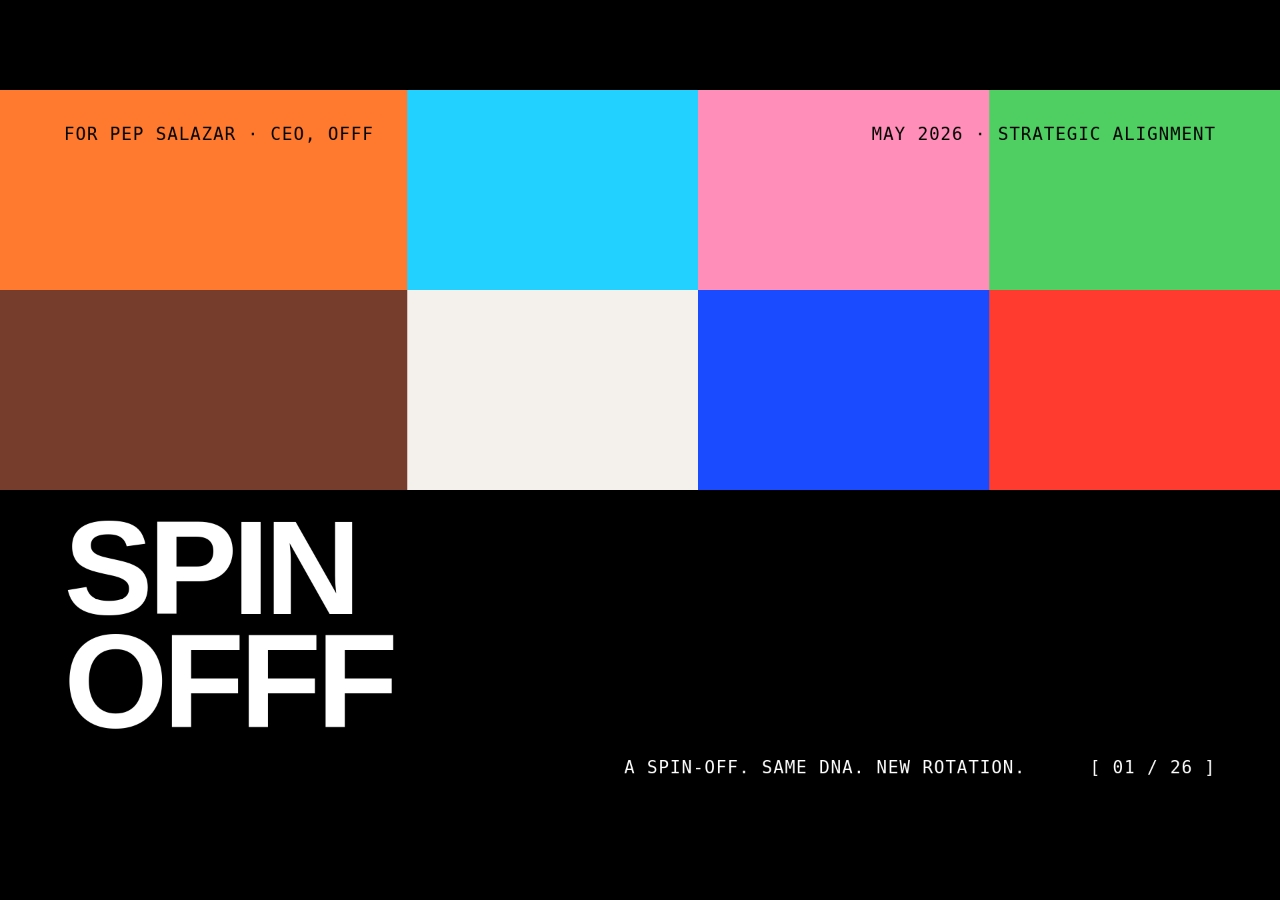
<file: decks/pitch-for-pep/project/print.html>
<!doctype html>
<html lang="en">
<head>
<meta charset="utf-8" />
<title>SPIN OFFF — Pitch for Pep</title>
<meta name="viewport" content="width=1920, initial-scale=1" />
<link rel="stylesheet" href="styles.css" />
<script src="deck-stage.js"></script>
<script type="application/json" id="speaker-notes">
[
"Title slide. Hold for 5 seconds. Pep, thanks for the time. SPIN OFFF: a spin-off of OFFF Barcelona — same DNA, new rotation. The 'rotation' is literal: a new featured artist every month. This is a 10-minute walkthrough, then 5 minutes of Q&A.",
"Why we're here. The picture in one sitting — problem, vision, model, the numbers, and what we need to make it real. The ask lands at the end, on purpose: after you've seen the full shape.",
"The problem. AI is collapsing creative variety into one homogenized look — samification. Artists feel it; the audience feels it. There's no curated, year-round counterweight that uses the OFFF lens. State this plainly, no drama.",
"The opportunity gap. OFFF is the loudest creative voice in the world for three days a year. The other 362 days, we're quiet. The community doesn't disappear — they go elsewhere. SPIN OFFF is the year-round signal between festivals.",
"The vision. Year-round home of creative culture, anchored to one featured artist a month. Curated, opinionated, warm. We don't compete with free content; we curate against it.",
"The team. Eight people on full salary: four founders + four production roles. Gabriela on operations (Amazon PM rigor), Yeva on international growth, Lian on visual craft, Rodrigo on tech and product, plus a content/social/AV pod. Lean for a media company at this scope.",
"What it is — three layers. Free newsletter (M1). Paid membership at €12/mo (M4, one month before OFFF Barcelona 2027). Creative box (Y4, when the audience is large enough to justify physical ops). Each layer is escalating commitment. Trust before money — the brand promise.",
"The artist of the month. The unifying mechanic. One artist anchors the newsletter, the podcast, social, and eventually the box. They're paid €2K. They co-promote to their own audience. This is what makes content production lean and what gives every month a distinct visual identity.",
"The newsletter. Free, forever. Monthly. Each issue is reinvented around the artist of the month — concept, sections, type, color. Same vessel, new shape every issue. Launches Jan 2027 — M1. The newsletter is also our top-of-funnel for membership — the channel that warms people up to the €12/mo commitment.",
"Member benefits. Not a paywall on content — a passport into the OFFF ecosystem. Sponsor toolkits, marketplace credit, early-bird tickets, free meetups, mentor access. Every benefit pulls members deeper into OFFF, not away from it.",
"The creative box. The artist also designs the physical extension — picks the contents, common or weird, anything that lands the opposite of samification. Built to be unboxed on camera. Launches Year 4 when audience scale can carry physical ops; adds €655K across Y4–Y5 and feeds the UGC engine.",
"The funnel — the bowtie. Read left to right: OFFF community → newsletter → membership → spending credits and box. Left side is acquisition (free), right side is expansion (paid, recurring). The neck of the bowtie is the membership — that's where trust converts to revenue.",
"The unfair advantage. This is the slide for you, Pep. Everything we leverage is something OFFF earned over 25 years. 200K–400K reachable people. Decades of artist relationships. The sponsor network. Government tax structures. The trust. We don't have a marketing budget because we don't need one.",
"Market. TAM 150–200M creatives globally. SAM 15–20M in the OFFF lane (It's Nice That, Dezeen audience). SOM 500K reachable; 10K paying members by Year 5. Frame it as opportunity, not promise.",
"Business model. Three revenue streams in Y1: newsletter sponsorship (from M3, integrated with the artist), membership (from M4, €12/mo), platform ads (from M6). Box subscription launches Y4. Pricing chosen to fund the artist fee, the team, and the perks ecosystem — going below €12 forces compromises.",
"Year 1 plan — the building year. Newsletter M1. Membership M4. End of Y1: 1,000 members, €16.5K MRR, €91K revenue. Costs are €206K — eight people on full salary from day one. Y1 closes at -€115K. Monthly break-even at M13, start of Year 2.",
"The 5-year P&L, year by year. From -€115K in Y1 to +€1.16M in Y5. Each year's net more than doubles the last. Membership is the engine — 78% of cumulative revenue. 10,000 members by EoY5.",
"The shape of the curve. Monthly break-even at M13 — start of Y2. Cumulative break-even — seed recovered — in Q4 of Year 2. Box launches Y4 only when the audience can carry it, adding €655K across Y4–Y5. Five years compound to +€2.43M.",
"Risks. Three honest ones, with mitigations. Cannibalization (we feed festival ticket sales, not replace them). Churn over 5% (multi-vector benefits — content + perks + credits + access). Brand dilution (you have approval rights on artists, sponsors, and brand changes). All in writing.",
"Pep's main concern. How do we monetize when so much creative content is free online? Three answers: curation (25 years of OFFF taste applied weekly to one named artist), access (events, tickets, mentors — free content can't deliver these), belonging (members are participants, not consumers). Membership is a passport, not a paywall.",
"Why this price. €12 / month funds the €2K artist fee, the production team, the perks ecosystem. Below €12 forces compromise on artist pay or member benefits — both unacceptable. Early-adopter pricing at launch (M4) is allowed to drive momentum.",
"Brand & ecosystem. Complement, not substitute. Year-round oxygen for the brand. Members get early-bird festival access (higher conversion, not lower). Credits route spend into the OFFF marketplace. Box winners present at OFFF — UGC OFFF can use. The festival gets a warmer, larger, more loyal audience to sell tickets to.",
"Retention. Membership is multi-vector — content, perks, credits, access. A member who stops reading the newsletter still spends their credits and uses their early-bird ticket. Diversification across four vectors is the churn moat. We measure usage on each one monthly and adjust if a vector is underused.",
"The investment ask. ~€125K seed to cover the Y1 deficit. Eight people, full salary, no paid acquisition. Capital recovered in Q4 of Year 2; 5-year cumulative return +€2.43M. Natural investor: OFFF as equity co-funder. Or we go raise it externally — we're asking for your blessing to proceed.",
"Closing · the hook. Pep-direct. You built the festival over 25 years. Pause. Let the weight land. The next slide answers what comes next.",
"Closing · the invitation. Let's build the year around it. Green slide — the 'go' signal. Hand to Pep for Q&A."
]
</script>
</head>
<body>

<deck-stage width="1920" height="1080">

<!-- ============================================================
     01 — TITLE
     ============================================================ -->
<section data-label="01 Title">
  <div class="tile-grid">
    <div class="tile bg-orange"></div>
    <div class="tile bg-cyan"></div>
    <div class="tile bg-pink"></div>
    <div class="tile bg-green"></div>
    <div class="tile bg-brown"></div>
    <div class="tile bg-paper"></div>
    <div class="tile bg-electric"></div>
    <div class="tile bg-red"></div>
    <div class="tile bg-black" style="grid-column: 1 / span 4; align-items: flex-start;">
      <div style="display:flex; flex-direction:column; align-items:flex-start; padding: 32px 96px 0; width: 100%;">
        <div class="display" style="font-size: 200px; color: var(--offf-white); line-height: 0.85;">SPIN<br/>OFFF</div>
      </div>
    </div>
  </div>

  <div style="position:absolute; left: 96px; top: 48px; right: 96px; display:flex; justify-content:space-between; align-items:center; font-family: var(--font-mono); font-size: 26px; letter-spacing: 0.06em; text-transform: uppercase; z-index: 6;">
    <span>For Pep Salazar · CEO, OFFF</span>
    <span>May 2026 · Strategic alignment</span>
  </div>

  <div style="position:absolute; left: 96px; right: 96px; bottom: 44px; display:flex; justify-content:flex-end; align-items:flex-end; gap: 96px; color: var(--offf-white); font-family: var(--font-mono); font-size: 26px; letter-spacing: 0.06em; text-transform: uppercase; z-index: 6;">
    <span>A spin-off. Same DNA. New rotation.</span>
    <span>[ 01 / 26 ]</span>
  </div>
</section>

<!-- ============================================================
     02 — WHY WE'RE HERE
     ============================================================ -->
<section data-label="02 Why we're here" class="bg-paper">
  <div class="bar"><span class="left"><span class="dot"></span> SPIN OFFF</span><span>Why we're here</span></div>
  <div class="slide" style="justify-content:center;">
    <div class="tag" style="margin-bottom: 32px;">[ 02 ] How this lands</div>
    <div class="title" style="max-width: 1500px;">Problem first.<br/>Vision second.<br/>The ask, last.</div>
    <div class="lead" style="max-width: 1300px; margin-top: 48px; color: var(--n-600);">
      Twenty-six slides, one sitting. We earn the buy-in before we ask for the cheque — what SPIN OFFF is, what it earns, what it asks of OFFF, what it gives back. The number lands at the end, after you've seen the full shape.
    </div>
    <div class="row gap-md" style="margin-top: 72px;">
      <div class="card" style="padding: 28px 36px; min-width: 360px;">
        <div class="tag" style="color: var(--n-500);">Part 1 · 03–05</div>
        <div class="sub" style="font-size: 44px; margin-top: 12px;">Problem &amp; vision</div>
      </div>
      <div class="card" style="padding: 28px 36px; min-width: 360px;">
        <div class="tag" style="color: var(--n-500);">Part 2 · 06–24</div>
        <div class="sub" style="font-size: 44px; margin-top: 12px;">Model, concerns &amp; the ask</div>
      </div>
      <div class="card" style="padding: 28px 36px; min-width: 360px;">
        <div class="tag" style="color: var(--n-500);">Part 3 · 25–26</div>
        <div class="sub" style="font-size: 44px; margin-top: 12px;">The close</div>
      </div>
    </div>
  </div>
  <div class="snum">[ 02 / 26 ]</div>
</section>

<!-- ============================================================
     03 — THE PROBLEM
     ============================================================ -->
<section data-label="03 Samification" class="bg-orange">
  <div class="bar"><span class="left"><span class="dot"></span> SPIN OFFF</span><span>The problem</span></div>
  <div class="slide" style="justify-content:center;">
    <div class="tag" style="margin-bottom: 40px;">[ 03 ] Samification</div>
    <div class="display" style="font-size: 200px; line-height: 0.86;">
      Everything is<br/>starting to look<br/>the same.
    </div>
    <div class="lead" style="max-width: 1200px; margin-top: 44px; font-size: 32px;">
      AI is collapsing creative variety into one homogenized look. Designers feel it. Audiences feel it. The web is running out of distinct voices — and there's no curated, year-round counterweight in the OFFF lane.
    </div>
  </div>
  <div class="snum">[ 03 / 26 ]</div>
</section>

<!-- ============================================================
     04 — OPPORTUNITY GAP
     ============================================================ -->
<section data-label="04 The gap">
  <div class="bar"><span class="left"><span class="dot"></span> SPIN OFFF</span><span>The gap</span></div>
  <div class="slide" style="padding-top: 160px;">
    <div class="tag" style="margin-bottom: 28px;">[ 04 ] 3 days vs. 362</div>
    <div class="title" style="max-width: 1500px;">OFFF is the loudest creative voice<br/>in the world — for three days a year.</div>

    <div class="row" style="margin-top: 80px; align-items:stretch; gap: 0;">
      <div class="card" style="flex: 0 0 220px; padding: 40px; background: var(--offf-black); color: var(--offf-white); border-color: var(--offf-black);">
        <div class="tag" style="color: var(--offf-white);">May 6–8</div>
        <div class="numeral" style="font-size: 140px; line-height: 1; margin-top: 12px;">3</div>
        <div class="small" style="margin-top: 12px;">days of festival</div>
      </div>
      <div class="card" style="flex: 1; padding: 40px; border-left: none;">
        <div class="tag" style="color: var(--n-500);">The other</div>
        <div class="numeral" style="font-size: 140px; line-height: 1; margin-top: 12px;">362</div>
        <div class="small" style="margin-top: 12px;">days the community goes elsewhere — Substack, Behance, IG, Dezeen, It's Nice That.</div>
      </div>
    </div>

    <div class="lead" style="margin-top: 64px; max-width: 1500px; color: var(--n-600);">
      The community doesn't disappear between festivals. It scatters. SPIN OFFF is the signal that keeps it tuned in — year round, in OFFF's voice.
    </div>
  </div>
  <div class="snum">[ 04 / 26 ]</div>
</section>

<!-- ============================================================
     05 — THE VISION
     ============================================================ -->
<section data-label="05 The vision" class="bg-green">
  <div class="bar"><span class="left"><span class="dot"></span> SPIN OFFF</span><span>The vision</span></div>
  <div class="slide" style="padding-top: 100px; justify-content:flex-start;">
    <div class="display" style="font-size: 200px; line-height: 0.88;">
      The year-round<br/>home of creative<br/>culture.
    </div>
    <div class="lead" style="max-width: 1300px; margin-top: 56px;">
      A media company spun off from OFFF — newsletter, membership, creative box. Anchored every month by one featured artist. Curated, opinionated, warm. We don't compete with free content. We curate against it.
    </div>
  </div>
  <div class="snum">[ 05 / 26 ]</div>
</section>

<!-- ============================================================
     06 — TEAM
     ============================================================ -->
<section data-label="06 The team">
  <div class="bar"><span class="left"><span class="dot"></span> SPIN OFFF</span><span>Founding team</span></div>
  <div class="slide" style="padding-top: 120px;">
    <div class="tag" style="margin-bottom: 28px;">[ 06 ] Who's building it</div>
    <div class="title" style="max-width: 1500px;">Four founders.<br/>Operator, growth, craft, product.</div>

    <div class="row" style="margin-top: 72px; gap: 24px;">
      <div class="card" style="flex: 1; padding: 0;">
        <div class="bg-orange" style="height: 220px; display:flex; align-items:flex-end; padding: 24px;">
          <span class="numtag">[ 01 ]</span>
        </div>
        <div style="padding: 28px;">
          <div class="sub" style="font-size: 38px;">Gabriela</div>
          <div class="small" style="margin-top: 8px; color: var(--n-500);">Project Manager · Amazon</div>
          <div class="small" style="margin-top: 16px;">Operations &amp; delivery rigor</div>
        </div>
      </div>
      <div class="card" style="flex: 1; padding: 0;">
        <div class="bg-cyan" style="height: 220px; display:flex; align-items:flex-end; padding: 24px;">
          <span class="numtag">[ 02 ]</span>
        </div>
        <div style="padding: 28px;">
          <div class="sub" style="font-size: 38px;">Yeva</div>
          <div class="small" style="margin-top: 8px; color: var(--n-500);">International Business</div>
          <div class="small" style="margin-top: 16px;">Growth &amp; community across markets</div>
        </div>
      </div>
      <div class="card" style="flex: 1; padding: 0;">
        <div class="bg-pink" style="height: 220px; display:flex; align-items:flex-end; padding: 24px;">
          <span class="numtag">[ 03 ]</span>
        </div>
        <div style="padding: 28px;">
          <div class="sub" style="font-size: 38px;">Lian</div>
          <div class="small" style="margin-top: 8px; color: var(--n-500);">Visual Artist · Designer</div>
          <div class="small" style="margin-top: 16px;">Brand &amp; editorial craft</div>
        </div>
      </div>
      <div class="card" style="flex: 1; padding: 0;">
        <div class="bg-electric" style="height: 220px; display:flex; align-items:flex-end; padding: 24px; color: var(--offf-white);">
          <span class="numtag">[ 04 ]</span>
        </div>
        <div style="padding: 28px;">
          <div class="sub" style="font-size: 38px;">Rodrigo</div>
          <div class="small" style="margin-top: 8px; color: var(--n-500);">Entrepreneur · Tech &amp; Product</div>
          <div class="small" style="margin-top: 16px;">Product, platform, fundraising</div>
        </div>
      </div>
    </div>

    <div class="small" style="margin-top: 56px; color: var(--n-500); max-width: 1400px;">
      Eight people on full salary from day one — four founders above + four production roles (content, social, AV, community). Plus a rotating featured artist (€2K/mo). Total Y1 team cost: €194K. Lean for a media company at this scope.
    </div>
  </div>
  <div class="snum">[ 06 / 26 ]</div>
</section>

<!-- ============================================================
     07 — WHAT IT IS (three layers)
     ============================================================ -->
<section data-label="07 What it is" class="bg-paper">
  <div class="bar"><span class="left"><span class="dot"></span> SPIN OFFF</span><span>What it is</span></div>
  <div class="slide" style="padding-top: 160px;">
    <div class="tag" style="margin-bottom: 28px;">[ 07 ] Three layers, escalating commitment</div>
    <div class="title" style="max-width: 1500px;">Free newsletter →<br/>paid membership → creative box.</div>

    <div class="row" style="margin-top: 80px; gap: 24px; align-items:stretch;">
      <div class="card grow" style="background: var(--offf-cyan); border-color: var(--offf-black); padding: 36px;">
        <div class="tag">[ Layer 01 ] Audience</div>
        <div class="sub" style="font-size: 48px; margin-top: 18px;">Free newsletter</div>
        <div class="body-lg" style="margin-top: 18px;">Monthly. One artist of the month. Curated work, interviews, OFFF legacy. Free, forever.</div>
        <div class="tag" style="margin-top: 28px;">M1 · Jan 2027</div>
      </div>
      <div class="card grow" style="background: var(--offf-orange); border-color: var(--offf-black); padding: 36px;">
        <div class="tag">[ Layer 02 ] Community</div>
        <div class="sub" style="font-size: 48px; margin-top: 18px;">Membership · €12/mo</div>
        <div class="body-lg" style="margin-top: 18px;">Sponsor toolkits. Marketplace credit. Early-bird OFFF tickets. Free meetups. Mentor access. A passport, not a paywall.</div>
        <div class="tag" style="margin-top: 28px;">M4 · Apr 2027</div>
      </div>
      <div class="card grow" style="background: var(--offf-pink); border-color: var(--offf-black); padding: 36px;">
        <div class="tag">[ Layer 03 ] Product</div>
        <div class="sub" style="font-size: 48px; margin-top: 18px;">Creative box</div>
        <div class="body-lg" style="margin-top: 18px;">Monthly physical box of materials curated by the featured artist. Brand partners (Lego, Moleskine). Yearly award winner presents at OFFF.</div>
        <div class="tag" style="margin-top: 28px;">Y4 · 2030</div>
      </div>
    </div>
  </div>
  <div class="snum">[ 07 / 26 ]</div>
</section>

<!-- ============================================================
     08 — ARTIST OF THE MONTH (image-led)
     ============================================================ -->
<section data-label="08 Artist of the month">
  <div style="display:grid; grid-template-columns: 1.1fr 1fr; height:100%;">
    <div style="padding: 90px 72px 60px; display:flex; flex-direction:column; justify-content:space-between; min-height: 0; height: 1080px; box-sizing: border-box;">
      <div>
        <div class="tag" style="margin-bottom: 14px;">[ 08 ] The unifying mechanic</div>
        <div class="title" style="font-size: 56px;">One artist.<br/>Anchors everything.</div>
        <div class="lead" style="margin-top: 14px; color: var(--n-600); max-width: 720px; font-size: 24px;">
          Each month, a featured artist is paid €2,000 to set the concept. Every channel runs on it.
        </div>
      </div>

      <div class="stack gap-sm" style="margin-top: 12px;">
        <div class="row middle gap-md" style="border-top: 2px solid var(--offf-black); padding: 6px 0;">
          <span class="numtag">[ 01 ]</span><span class="body-lg" style="font-size: 24px;">Newsletter concept &amp; visuals</span>
        </div>
        <div class="row middle gap-md" style="border-top: 2px solid var(--offf-black); padding: 6px 0;">
          <span class="numtag">[ 02 ]</span><span class="body-lg" style="font-size: 24px;">Monthly podcast / YouTube interview</span>
        </div>
        <div class="row middle gap-md" style="border-top: 2px solid var(--offf-black); padding: 6px 0;">
          <span class="numtag">[ 03 ]</span><span class="body-lg" style="font-size: 24px;">IG &amp; TikTok collab posts</span>
        </div>
        <div class="row middle gap-md" style="border-top: 2px solid var(--offf-black); border-bottom: 2px solid var(--offf-black); padding: 6px 0;">
          <span class="numtag">[ 04 ]</span><span class="body-lg" style="font-size: 24px;">Box curation + co-promotion to their audience</span>
        </div>
      </div>
    </div>

    <div style="display:grid; grid-template-columns: 1fr 1fr; grid-template-rows: 1fr 1fr; gap: 0;">
      <div style="overflow:hidden; border-left: 2px solid var(--offf-black);"><img src="assets/sample-koto.jpg" class="fill" alt=""/></div>
      <div style="overflow:hidden; border-left: 2px solid var(--offf-black);"><img src="assets/sample-tomorrow.jpg" class="fill" alt=""/></div>
      <div style="overflow:hidden; border-left: 2px solid var(--offf-black); border-top: 2px solid var(--offf-black);"><img src="assets/sample-doberman.webp" class="fill" alt=""/></div>
      <div style="overflow:hidden; border-left: 2px solid var(--offf-black); border-top: 2px solid var(--offf-black);"><img src="assets/sample-ogilvy.jpg" class="fill" alt=""/></div>
    </div>
  </div>
  <div class="bar"><span class="left"><span class="dot"></span> SPIN OFFF</span><span>Artist of the month</span></div>
  <div class="snum">[ 08 / 26 ]</div>
</section>

<!-- ============================================================
     09 — THE NEWSLETTER
     ============================================================ -->
<section data-label="09 The newsletter" class="bg-paper">
  <div class="bar"><span class="left"><span class="dot"></span> SPIN OFFF</span><span>The newsletter</span></div>
  <div class="slide" style="padding-top: 140px;">
    <div class="tag" style="margin-bottom: 20px;">[ 09 ] The newsletter</div>
    <div class="title" style="font-size: 84px; max-width: 1700px;">Free, forever.<br/><span style="color: var(--offf-electric);">A new shape every issue.</span></div>
    <div class="lead" style="max-width: 1500px; margin-top: 24px; color: var(--n-600);">
      Each issue carries the artist of the month's concept — sections, type, color, voice. Same vessel. A new shape every issue.
    </div>

    <!-- Three mock issues side by side. Each is the same newsletter under a different artist's visual identity. -->
    <div style="margin-top: 56px; display:grid; grid-template-columns: 1fr 1fr 1fr; gap: 28px;">

      <!-- Issue 01 — Cyan / clean sans -->
      <div style="background: var(--offf-cyan); color: var(--offf-black); padding: 32px; aspect-ratio: 16 / 11; display: flex; flex-direction: column; justify-content: space-between;">
        <div>
          <div class="tag">[ Issue 01 · Jan 2027 ]</div>
          <div class="display" style="font-size: 60px; line-height: 0.9; margin-top: 20px;">A new<br/>shape.</div>
        </div>
        <div style="display: flex; flex-direction: column; gap: 8px; font-family: var(--font-mono); font-size: 18px; letter-spacing: 0.06em; text-transform: uppercase;">
          <div>— Cover essay</div>
          <div>— Artist Q&amp;A</div>
          <div>— Picks of the month</div>
          <div>— Workshop</div>
        </div>
      </div>

      <!-- Issue 02 — Pink / italic -->
      <div style="background: var(--offf-pink); color: var(--offf-black); padding: 32px; aspect-ratio: 16 / 11; display: flex; flex-direction: column; justify-content: space-between;">
        <div>
          <div class="tag">[ Issue 02 · Feb 2027 ]</div>
          <div class="display" style="font-size: 56px; line-height: 0.95; margin-top: 20px; font-style: italic;">Another<br/>shape.</div>
        </div>
        <div style="display: flex; flex-direction: column; gap: 8px; font-family: var(--font-mono); font-size: 18px; letter-spacing: 0.06em; text-transform: uppercase;">
          <div>— Letter</div>
          <div>— Process diary</div>
          <div>— Tools</div>
          <div>— Field trip</div>
        </div>
      </div>

      <!-- Issue 03 — Black / green / mono -->
      <div style="background: var(--offf-black); color: var(--offf-white); padding: 32px; aspect-ratio: 16 / 11; display: flex; flex-direction: column; justify-content: space-between;">
        <div>
          <div class="tag" style="color: var(--offf-green);">[ Issue 03 · Mar 2027 ]</div>
          <div class="display" style="font-size: 60px; line-height: 0.9; margin-top: 20px; font-family: var(--font-mono); text-transform: uppercase; letter-spacing: -0.02em;">Yet<br/>another.</div>
        </div>
        <div style="display: flex; flex-direction: column; gap: 8px; font-family: var(--font-mono); font-size: 18px; letter-spacing: 0.06em; text-transform: uppercase; color: var(--offf-green);">
          <div>— Manifesto</div>
          <div>— Behind the desk</div>
          <div>— Mentions</div>
          <div>— Open studio</div>
        </div>
      </div>
    </div>

    <div class="small" style="margin-top: 32px; color: var(--n-500); max-width: 1500px;">
      Monthly · Free, forever · Launches Jan 2027 (M1).
    </div>
  </div>
  <div class="snum">[ 09 / 26 ]</div>
</section>

<!-- ============================================================
     10 — MEMBER BENEFITS
     ============================================================ -->
<section data-label="10 Member benefits">
  <div class="bar"><span class="left"><span class="dot"></span> SPIN OFFF</span><span>Member benefits</span></div>
  <div class="slide" style="padding-top: 160px;">
    <div class="tag" style="margin-bottom: 28px;">[ 10 ] What €12 unlocks</div>
    <div class="title" style="max-width: 1500px;">A passport into<br/>the OFFF ecosystem.</div>

    <div class="row" style="margin-top: 72px; gap: 0; align-items:stretch; border-top: 2px solid var(--offf-black); border-bottom: 2px solid var(--offf-black);">
      <div style="flex:1; padding: 32px 28px; border-right: 2px solid var(--offf-black);">
        <span class="numtag">[ 01 ]</span>
        <div class="sub" style="font-size: 32px; margin-top: 18px;">Sponsor toolkits &amp; discounts</div>
      </div>
      <div style="flex:1; padding: 32px 28px; border-right: 2px solid var(--offf-black);">
        <span class="numtag">[ 02 ]</span>
        <div class="sub" style="font-size: 32px; margin-top: 18px;">Marketplace credit system</div>
      </div>
      <div style="flex:1; padding: 32px 28px; border-right: 2px solid var(--offf-black);">
        <span class="numtag">[ 03 ]</span>
        <div class="sub" style="font-size: 32px; margin-top: 18px;">Early-bird OFFF tickets</div>
      </div>
      <div style="flex:1; padding: 32px 28px;">
        <span class="numtag">[ 04 ]</span>
        <div class="sub" style="font-size: 32px; margin-top: 18px;">Exclusive digital art drops</div>
      </div>
    </div>

    <div class="row" style="gap: 0; align-items:stretch; border-bottom: 2px solid var(--offf-black);">
      <div style="flex:1; padding: 32px 28px; border-right: 2px solid var(--offf-black);">
        <span class="numtag">[ 05 ]</span>
        <div class="sub" style="font-size: 32px; margin-top: 18px;">Free meetups &amp; events</div>
      </div>
      <div style="flex:1; padding: 32px 28px; border-right: 2px solid var(--offf-black);">
        <span class="numtag">[ 06 ]</span>
        <div class="sub" style="font-size: 32px; margin-top: 18px;">Mentor &amp; networking access</div>
      </div>
      <div style="flex:1; padding: 32px 28px; border-right: 2px solid var(--offf-black);">
        <span class="numtag">[ 07 ]</span>
        <div class="sub" style="font-size: 32px; margin-top: 18px;">Artist-of-the-month deep dives</div>
      </div>
      <div style="flex:1; padding: 32px 28px;">
        <span class="numtag">[ 08 ]</span>
        <div class="sub" style="font-size: 32px; margin-top: 18px;">Yearly creator award entry</div>
      </div>
    </div>

    <div class="lead" style="margin-top: 48px; max-width: 1500px; color: var(--n-600);">
      Every benefit pulls the member <em>deeper</em> into OFFF — not away from it. Credits route spend into the OFFF marketplace; early access funnels into festival ticket sales.
    </div>
  </div>
  <div class="snum">[ 10 / 26 ]</div>
</section>

<!-- ============================================================
     11 — THE CREATIVE BOX
     ============================================================ -->
<section data-label="11 The creative box" class="bg-paper">
  <div style="display:grid; grid-template-columns: 1fr 1fr; height:100%;">
    <div style="overflow: hidden; background: var(--offf-red); display:flex; align-items:center; justify-content:center;">
      <img src="assets/sample-box.jpg" class="fill" alt="A cardboard box covered in vibrant, hand-drawn stickers — reference for an artist-curated SPIN OFFF box." />
    </div>
    <div style="padding: 120px 72px 110px; display:flex; flex-direction:column; justify-content:space-between; min-height: 0; height: 1080px; box-sizing: border-box;">
      <div>
        <div class="tag" style="margin-bottom: 14px;">[ 11 ] The creative box</div>
        <div class="title" style="font-size: 64px;">Curated by the artist.<br/><span style="color: var(--offf-red);">Surprise by design.</span></div>
        <div class="lead" style="margin-top: 18px; color: var(--n-600); max-width: 720px; font-size: 24px;">
          Each box is a physical extension of the month's concept. The artist picks the contents — common materials, weird ones, anything that lands the opposite of samification.
        </div>
      </div>

      <div class="stack gap-sm" style="margin-top: 12px;">
        <div class="row middle gap-md" style="border-top: 2px solid var(--offf-black); padding: 6px 0;">
          <span class="numtag">[ 01 ]</span><span class="body-lg" style="font-size: 24px;">Artist sets the concept and material list</span>
        </div>
        <div class="row middle gap-md" style="border-top: 2px solid var(--offf-black); padding: 6px 0;">
          <span class="numtag">[ 02 ]</span><span class="body-lg" style="font-size: 24px;">Common or weird — the surprise <em>is</em> the point</span>
        </div>
        <div class="row middle gap-md" style="border-top: 2px solid var(--offf-black); padding: 6px 0;">
          <span class="numtag">[ 03 ]</span><span class="body-lg" style="font-size: 24px;">Built to be unboxed on camera — UGC engine</span>
        </div>
        <div class="row middle gap-md" style="border-top: 2px solid var(--offf-black); border-bottom: 2px solid var(--offf-black); padding: 6px 0;">
          <span class="numtag">[ 04 ]</span><span class="body-lg" style="font-size: 24px;">Launches Year 4 · EU-only · +€655K (Y4–Y5)</span>
        </div>
      </div>
    </div>
  </div>
  <div class="bar"><span class="left"><span class="dot"></span> SPIN OFFF</span><span>The creative box</span></div>
  <div class="snum">[ 11 / 26 ]</div>
</section>

<!-- ============================================================
     12 — THE BOWTIE FUNNEL
     ============================================================ -->
<section data-label="12 The funnel" class="bg-paper">
  <div class="bar"><span class="left"><span class="dot"></span> SPIN OFFF</span><span>The funnel</span></div>
  <div class="slide" style="padding-top: 160px;">
    <div class="tag" style="margin-bottom: 24px;">[ 12 ] Acquisition · Conversion · Expansion</div>
    <div class="title" style="font-size: 76px; max-width: 1700px;">A symmetrical funnel.<br/>Trust on the left. Revenue on the right.</div>

    <div class="bowtie-wrap" style="margin-top: 40px;">
      <svg viewBox="0 0 1700 460" width="100%" style="max-height: 520px;">
        <defs>
          <style>
            .bt-text { font-family: "Space Grotesk", "Helvetica Neue", sans-serif; font-weight: 600; }
            .bt-tag  { font-family: "JetBrains Mono", monospace; font-size: 24px; letter-spacing: 0.08em; text-transform: uppercase; fill: #1F1E1B; }
            .bt-lbl  { font-size: 26px; fill: #000; }
            .bt-num  { font-size: 36px; fill: #000; font-weight: 700; }
          </style>
        </defs>

        <!-- LEFT TRIANGLE: acquisition (wide → narrow) -->
        <polygon points="0,40 760,230 0,420" fill="#22D1FF" stroke="#000" stroke-width="3"/>
        <!-- RIGHT TRIANGLE: expansion (narrow → wide) -->
        <polygon points="940,230 1700,40 1700,420" fill="#FF7A2E" stroke="#000" stroke-width="3"/>
        <!-- KNOT: membership conversion -->
        <rect x="700" y="180" width="300" height="100" fill="#000" stroke="#000" stroke-width="3"/>
        <text x="850" y="218" class="bt-text" text-anchor="middle" fill="#fff" font-size="24" letter-spacing="0.08em">[ THE KNOT ]</text>
        <text x="850" y="260" class="bt-text" text-anchor="middle" fill="#fff" font-size="32">€12 / mo</text>

        <!-- LEFT labels -->
        <text x="40" y="80" class="bt-tag">[ Audience ]</text>
        <text x="40" y="130" class="bt-text bt-num">OFFF community</text>
        <text x="40" y="170" class="bt-text bt-lbl">200K–400K reachable</text>

        <text x="280" y="240" class="bt-tag">[ Newsletter ]</text>
        <text x="280" y="280" class="bt-text bt-num">5K–10K subs (Y1)</text>
        <text x="280" y="320" class="bt-text bt-lbl">Free · Weekly</text>

        <text x="540" y="380" class="bt-tag">[ Conversion ]</text>
        <text x="540" y="420" class="bt-text bt-lbl">5–10% sub → member</text>

        <!-- RIGHT labels -->
        <text x="1080" y="80" class="bt-tag" text-anchor="start">[ Onboard ]</text>
        <text x="1080" y="120" class="bt-text bt-lbl">Welcome &amp; first credits</text>

        <text x="1280" y="170" class="bt-tag" text-anchor="start">[ Adopt ]</text>
        <text x="1280" y="210" class="bt-text bt-lbl">Spend credits · attend meetups</text>

        <text x="1280" y="280" class="bt-tag" text-anchor="start">[ Expand ]</text>
        <text x="1280" y="320" class="bt-text bt-lbl">Box subscription (Y4)</text>

        <text x="1080" y="380" class="bt-tag" text-anchor="start">[ Advocate ]</text>
        <text x="1080" y="420" class="bt-text bt-lbl">UGC · referrals · award</text>
      </svg>
    </div>

    <div class="small" style="margin-top: 24px; color: var(--n-500); max-width: 1500px;">
      The membership is the knot. Every member who crosses it generates recurring revenue <em>and</em> generates content that pulls the next cohort in.
    </div>
  </div>
  <div class="snum">[ 12 / 26 ]</div>
</section>

<!-- ============================================================
     13 — UNFAIR ADVANTAGE
     ============================================================ -->
<section data-label="13 Unfair advantage" class="bg-black">
  <div class="bar invert"><span class="left"><span class="dot"></span> SPIN OFFF</span><span>Unfair advantage</span></div>
  <div class="slide" style="padding-top: 160px;">
    <div class="tag" style="margin-bottom: 28px; color: var(--offf-green);">[ 13 ] What 25 years of OFFF earned</div>
    <div class="title" style="max-width: 1700px;">We don't have a<br/>marketing budget.<br/><span style="color: var(--offf-green);">We don't need one.</span></div>

    <div class="row" style="margin-top: 64px; gap: 32px; align-items:stretch;">
      <div style="flex:1; border: 2px solid var(--offf-white); padding: 28px;">
        <div class="numeral" style="font-size: 96px; color: var(--offf-cyan); line-height: 1;">200K+</div>
        <div class="small" style="margin-top: 12px; color: var(--n-200);">past attendees &amp; followers reachable on day one</div>
      </div>
      <div style="flex:1; border: 2px solid var(--offf-white); padding: 28px;">
        <div class="numeral" style="font-size: 96px; color: var(--offf-orange); line-height: 1;">25</div>
        <div class="small" style="margin-top: 12px; color: var(--n-200);">years of artist relationships, ready for the rotation</div>
      </div>
      <div style="flex:1; border: 2px solid var(--offf-white); padding: 28px;">
        <div class="numeral" style="font-size: 96px; color: var(--offf-pink); line-height: 1;">€0</div>
        <div class="small" style="margin-top: 12px; color: var(--n-200);">paid acquisition budget needed in Year 1</div>
      </div>
      <div style="flex:1; border: 2px solid var(--offf-white); padding: 28px;">
        <div class="numeral" style="font-size: 96px; color: var(--offf-green); line-height: 1;">3</div>
        <div class="small" style="margin-top: 12px; color: var(--n-200);">cities (BCN · Sevilla · Montreal) for guerrilla activation</div>
      </div>
    </div>

    <div class="lead" style="margin-top: 56px; max-width: 1500px; color: var(--n-200);">
      Sponsor network for member perks. Government tax structures via art sponsorship. Brand trust earned across the global creative industry. None of this is buy-able. All of it is borrowable, on terms we agree.
    </div>
  </div>
  <div class="snum">[ 13 / 26 ]</div>
</section>

<!-- ============================================================
     12 — MARKET (TAM/SAM/SOM)
     ============================================================ -->
<section data-label="14 Market">
  <div class="bar"><span class="left"><span class="dot"></span> SPIN OFFF</span><span>Market</span></div>
  <div class="slide" style="padding-top: 120px;">
    <div class="tag" style="margin-bottom: 28px;">[ 14 ] TAM · SAM · SOM</div>
    <div class="title" style="max-width: 1500px;">A global market<br/>with a curated lane.</div>

    <div class="row" style="margin-top: 80px; gap: 32px; align-items:stretch;">
      <div class="card" style="flex:1; padding: 36px; background: var(--offf-paper);">
        <div class="tag">[ TAM ]</div>
        <div class="numeral" style="font-size: 120px; line-height: 1; margin-top: 16px;">150–200M</div>
        <div class="small" style="margin-top: 16px;">people globally interested in design, art, motion, illustration.</div>
        <div class="small" style="margin-top: 12px; color: var(--n-500);">Proxies: Adobe Creative Cloud (33M) · Behance (30M)</div>
      </div>
      <div class="card" style="flex:1; padding: 36px; background: var(--offf-cyan);">
        <div class="tag">[ SAM ]</div>
        <div class="numeral" style="font-size: 120px; line-height: 1; margin-top: 16px;">15–20M</div>
        <div class="small" style="margin-top: 16px;">aligned with OFFF's world — designers, motion artists, creative directors.</div>
        <div class="small" style="margin-top: 12px;">It's Nice That · Dezeen · Motionographer audience.</div>
      </div>
      <div class="card" style="flex:1; padding: 36px; background: var(--offf-orange);">
        <div class="tag">[ SOM ]</div>
        <div class="numeral" style="font-size: 120px; line-height: 1; margin-top: 16px;">500K</div>
        <div class="small" style="margin-top: 16px;">reachable via OFFF community.</div>
        <div class="small" style="margin-top: 12px;">3-yr target: 10K–30K paying members.</div>
      </div>
    </div>

    <div class="lead" style="margin-top: 28px; max-width: 1500px; color: var(--n-600); font-size: 28px;">
      We don't need to capture the market — only a tenth of one percent of the SAM is a €1M+ ARR business at €12 / month.
    </div>
  </div>
  <div class="snum">[ 14 / 26 ]</div>
</section>

<!-- ============================================================
     13 — BUSINESS MODEL & PRICING
     ============================================================ -->
<section data-label="15 Business model" class="bg-paper">
  <div class="bar"><span class="left"><span class="dot"></span> SPIN OFFF</span><span>Business model</span></div>
  <div class="slide" style="padding-top: 160px;">
    <div class="tag" style="margin-bottom: 28px;">[ 15 ] Three revenue streams in Y1</div>
    <div class="title" style="max-width: 1500px;">€12 / month.<br/>Plus sponsorship. Plus ads.</div>

    <div class="row" style="margin-top: 64px; gap: 0;">
      <div style="flex: 1.4;">
        <table class="tbl">
          <thead>
            <tr><th style="width:40%;">Stream</th><th>Starts</th><th>Y1 contribution</th></tr>
          </thead>
          <tbody>
            <tr><td>Membership · €12 / mo (~$12)</td><td class="num">M4</td><td class="num">€63.6K</td></tr>
            <tr><td>Newsletter sponsorship</td><td class="num">M3</td><td class="num">€25.0K</td></tr>
            <tr><td>Ads · YouTube / IG / TikTok</td><td class="num">M6</td><td class="num">€2.6K</td></tr>
            <tr><td>Podcast / YouTube sponsorship</td><td class="num">M6–M7</td><td class="num">included</td></tr>
            <tr style="background: var(--offf-black); color: var(--offf-white);">
              <td style="color: var(--offf-white);">Total Y1 revenue</td><td></td><td class="num" style="color: var(--offf-white);">€91.2K</td>
            </tr>
          </tbody>
        </table>
      </div>
      <div style="flex: 1; padding-left: 48px; display:flex; flex-direction:column; justify-content:flex-start; gap: 18px;">
        <div class="card" style="padding: 22px 26px; background: var(--offf-green);">
          <div class="tag">[ Why €12 ]</div>
          <div class="body-lg" style="margin-top: 8px; font-size: 26px;">Funds the €2K artist fee, the perks ecosystem, the production team.</div>
        </div>
        <div class="card" style="padding: 22px 26px;">
          <div class="tag" style="color: var(--n-500);">[ Conversion ]</div>
          <div class="body-lg" style="margin-top: 8px; font-size: 26px;">5–10% of subs convert. <strong>Monthly churn target &lt; 5%.</strong></div>
        </div>
        <div class="card" style="padding: 22px 26px;">
          <div class="tag" style="color: var(--n-500);">[ Box · Y4 ]</div>
          <div class="body-lg" style="margin-top: 8px; font-size: 26px;">Add-on physical subscription. ~15% opt-in at ~€25/mo. Adds €655K across Y4–Y5.</div>
        </div>
      </div>
    </div>
  </div>
  <div class="snum">[ 15 / 26 ]</div>
</section>

<!-- ============================================================
     14 — YEAR 1 PLAN (revenue ramp chart)
     ============================================================ -->
<section data-label="16 Year 1 plan">
  <div class="bar"><span class="left"><span class="dot"></span> SPIN OFFF</span><span>Year 1</span></div>
  <div class="slide" style="padding-top: 160px;">
    <div class="tag" style="margin-bottom: 28px;">[ 16 ] Jan 2027 → Dec 2027 · the building year</div>
    <div class="title" style="max-width: 1700px;">Newsletter M1. Members M4.<br/>End Y1: 1,000 members, €16.5K MRR.</div>

    <!-- Bar chart: monthly revenue vs. monthly cost line. costs flat at ~€17K; revenue ramps to €16.5K. Bars in €K -->
    <div style="margin-top: 56px; height: 320px; display:flex; flex-direction:column; position: relative;">
      <!-- cost line at ~85% (17K / 20K scale) -->
      <div style="position:absolute; left:0; right:0; top: 15%; border-top: 2px dashed var(--offf-black); z-index: 2; pointer-events:none;"></div>
      <div style="position:absolute; right: 0; top: 12%; font-family: var(--font-mono); font-size: 22px; letter-spacing: 0.06em; text-transform: uppercase; background: var(--offf-white); padding: 0 8px; z-index: 3;">Monthly cost ~€17K</div>

      <div class="bars" style="flex:1; position:relative; z-index: 1;">
        <!-- revenue ramps 0, 0, 0.5K, 2.8K, 4.5K, 7K, 8.8K, 10.6K, 11.8K, 13.5K, 15.3K, 16.5K  (scale 20K) -->
        <div class="bar-col"><div class="bar-stack" style="height: 0%;"></div></div>
        <div class="bar-col"><div class="bar-stack" style="height: 0%;"></div></div>
        <div class="bar-col"><div class="bar-stack" style="height: 3%; background: var(--offf-orange);"></div></div>
        <div class="bar-col"><div class="bar-stack" style="height: 14%; background: var(--offf-orange);"></div></div>
        <div class="bar-col"><div class="bar-stack" style="height: 23%; background: var(--offf-orange);"></div></div>
        <div class="bar-col"><div class="bar-stack" style="height: 35%; background: var(--offf-orange);"></div></div>
        <div class="bar-col"><div class="bar-stack" style="height: 44%; background: var(--offf-orange);"></div></div>
        <div class="bar-col"><div class="bar-stack" style="height: 53%; background: var(--offf-orange);"></div></div>
        <div class="bar-col"><div class="bar-stack" style="height: 59%; background: var(--offf-orange);"></div></div>
        <div class="bar-col"><div class="bar-stack" style="height: 68%; background: var(--offf-orange);"></div></div>
        <div class="bar-col"><div class="bar-stack" style="height: 77%; background: var(--offf-orange);"></div></div>
        <div class="bar-col"><div class="bar-stack" style="height: 83%; background: var(--offf-orange);"></div></div>
      </div>
      <div style="display:grid; grid-template-columns: repeat(12, 1fr); gap: 12px; margin-top: 16px;">
        <div class="tag" style="text-align:center;">M1</div>
        <div class="tag" style="text-align:center;">M2</div>
        <div class="tag" style="text-align:center;">M3</div>
        <div class="tag" style="text-align:center;">M4</div>
        <div class="tag" style="text-align:center;">M5</div>
        <div class="tag" style="text-align:center;">M6</div>
        <div class="tag" style="text-align:center;">M7</div>
        <div class="tag" style="text-align:center;">M8</div>
        <div class="tag" style="text-align:center;">M9</div>
        <div class="tag" style="text-align:center;">M10</div>
        <div class="tag" style="text-align:center;">M11</div>
        <div class="tag" style="text-align:center;">M12</div>
      </div>
    </div>

    <div class="row" style="margin-top: 40px; gap: 20px;">
      <div class="card" style="flex:1; padding: 22px 26px;">
        <div class="tag" style="color: var(--n-500);">M1 · Newsletter</div>
        <div class="sub" style="font-size: 32px; margin-top: 8px;">1,000 subs</div>
      </div>
      <div class="card" style="flex:1; padding: 22px 26px; background: var(--offf-orange);">
        <div class="tag">M4 · Membership</div>
        <div class="sub" style="font-size: 32px; margin-top: 8px;">150 paying</div>
      </div>
      <div class="card" style="flex:1; padding: 22px 26px;">
        <div class="tag" style="color: var(--n-500);">M12 · End Y1</div>
        <div class="sub" style="font-size: 32px; margin-top: 8px;">1,000 members · €16.5K MRR</div>
      </div>
      <div class="card" style="flex:1; padding: 22px 26px; background: var(--offf-black); color: var(--offf-white); border-color: var(--offf-black);">
        <div class="tag" style="color: var(--offf-green);">Y1 Net</div>
        <div class="sub" style="font-size: 32px; margin-top: 8px;">-€115K</div>
      </div>
      <div class="card" style="flex:1; padding: 22px 26px; background: var(--offf-green);">
        <div class="tag">M13 · Start Y2</div>
        <div class="sub" style="font-size: 32px; margin-top: 8px;">Monthly break-even</div>
      </div>
    </div>

    <div class="small" style="margin-top: 28px; color: var(--n-500); max-width: 1700px;">
      Costs are flat ~€17K/mo (team €16.2K + ops €600). Revenue closes the gap monthly. Y1 ends just below the cost line — the deficit is the seed ask.
    </div>
  </div>
  <div class="snum">[ 16 / 26 ]</div>
</section>

<!-- ============================================================
     15 — 5-YEAR P&L · BY YEAR
     ============================================================ -->
<section data-label="17 5-year P&amp;L · by year" class="bg-electric">
  <div class="bar invert"><span class="left"><span class="dot"></span> SPIN OFFF</span><span>5-year P&amp;L · By year</span></div>
  <div class="slide" style="padding-top: 140px;">
    <div class="tag" style="margin-bottom: 20px; color: var(--offf-pink);">[ 17 ] Y1 → Y5 · 2027 → 2031</div>
    <div class="title" style="font-size: 88px; max-width: 1700px;">€3.9M revenue. €1.49M costs.<br/><span style="color: var(--offf-cyan);">+€2.43M cumulative.</span></div>

    <!-- Five year-cards. Existing markup, scaled up slightly now that they own the slide. -->
    <div style="margin-top: 80px; display:grid; grid-template-columns: 1fr 1fr 1fr 1fr 1fr; gap: 16px;">

      <!-- Y1 -->
      <div style="border: 2px solid var(--offf-white); padding: 28px;">
        <div class="tag" style="color: var(--offf-pink);">[ Year 1 ]</div>
        <div class="numeral" style="font-size: 64px; line-height: 1; margin-top: 14px;">1,000</div>
        <div class="small" style="margin-top: 6px; color: var(--n-200);">members EoY</div>
        <div style="margin-top: 28px; border-top: 1px solid var(--offf-white); padding-top: 16px;">
          <div class="small" style="color: var(--n-200);">Revenue</div>
          <div class="sub" style="font-size: 40px; color: var(--offf-cyan);">€91K</div>
          <div class="small" style="margin-top: 12px; color: var(--n-200);">Costs</div>
          <div class="sub" style="font-size: 40px;">€206K</div>
          <div class="small" style="margin-top: 12px; color: var(--n-200);">Net</div>
          <div class="sub" style="font-size: 40px; color: var(--offf-orange);">-€115K</div>
        </div>
      </div>

      <!-- Y2 -->
      <div style="border: 2px solid var(--offf-white); padding: 28px;">
        <div class="tag" style="color: var(--offf-pink);">[ Year 2 ]</div>
        <div class="numeral" style="font-size: 64px; line-height: 1; margin-top: 14px;">2,500</div>
        <div class="small" style="margin-top: 6px; color: var(--n-200);">members EoY</div>
        <div style="margin-top: 28px; border-top: 1px solid var(--offf-white); padding-top: 16px;">
          <div class="small" style="color: var(--n-200);">Revenue</div>
          <div class="sub" style="font-size: 40px; color: var(--offf-cyan);">€345K</div>
          <div class="small" style="margin-top: 12px; color: var(--n-200);">Costs</div>
          <div class="sub" style="font-size: 40px;">€213K</div>
          <div class="small" style="margin-top: 12px; color: var(--n-200);">Net</div>
          <div class="sub" style="font-size: 40px; color: var(--offf-green);">+€132K</div>
        </div>
      </div>

      <!-- Y3 -->
      <div style="border: 2px solid var(--offf-white); padding: 28px;">
        <div class="tag" style="color: var(--offf-pink);">[ Year 3 ]</div>
        <div class="numeral" style="font-size: 64px; line-height: 1; margin-top: 14px;">4,500</div>
        <div class="small" style="margin-top: 6px; color: var(--n-200);">members EoY</div>
        <div style="margin-top: 28px; border-top: 1px solid var(--offf-white); padding-top: 16px;">
          <div class="small" style="color: var(--n-200);">Revenue</div>
          <div class="sub" style="font-size: 40px; color: var(--offf-cyan);">€677K</div>
          <div class="small" style="margin-top: 12px; color: var(--n-200);">Costs</div>
          <div class="sub" style="font-size: 40px;">€220K</div>
          <div class="small" style="margin-top: 12px; color: var(--n-200);">Net</div>
          <div class="sub" style="font-size: 40px; color: var(--offf-green);">+€457K</div>
        </div>
      </div>

      <!-- Y4 -->
      <div style="border: 2px solid var(--offf-white); padding: 28px; background: rgba(255,255,255,0.05);">
        <div class="tag" style="color: var(--offf-pink);">[ Year 4 · Box ]</div>
        <div class="numeral" style="font-size: 64px; line-height: 1; margin-top: 14px;">7,000</div>
        <div class="small" style="margin-top: 6px; color: var(--n-200);">members EoY</div>
        <div style="margin-top: 28px; border-top: 1px solid var(--offf-white); padding-top: 16px;">
          <div class="small" style="color: var(--n-200);">Revenue</div>
          <div class="sub" style="font-size: 40px; color: var(--offf-cyan);">€1.18M</div>
          <div class="small" style="margin-top: 12px; color: var(--n-200);">Costs</div>
          <div class="sub" style="font-size: 40px;">€339K</div>
          <div class="small" style="margin-top: 12px; color: var(--n-200);">Net</div>
          <div class="sub" style="font-size: 40px; color: var(--offf-green);">+€792K</div>
        </div>
      </div>

      <!-- Y5 -->
      <div style="background: var(--offf-cyan); color: var(--offf-black); border: 2px solid var(--offf-cyan); padding: 28px;">
        <div class="tag">[ Year 5 ]</div>
        <div class="numeral" style="font-size: 64px; line-height: 1; margin-top: 14px;">10,000</div>
        <div class="small" style="margin-top: 6px;">members EoY</div>
        <div style="margin-top: 28px; border-top: 1px solid var(--offf-black); padding-top: 16px;">
          <div class="small">Revenue</div>
          <div class="sub" style="font-size: 40px;">€1.93M</div>
          <div class="small" style="margin-top: 12px;">Costs</div>
          <div class="sub" style="font-size: 40px;">€514K</div>
          <div class="small" style="margin-top: 12px;">Net</div>
          <div class="sub" style="font-size: 40px;">+€1.16M</div>
        </div>
      </div>
    </div>
  </div>
  <div class="snum">[ 17 / 26 ]</div>
</section>

<!-- ============================================================
     16 — 5-YEAR P&L · THE SHAPE
     ============================================================ -->
<section data-label="18 5-year P&amp;L · the shape" class="bg-electric">
  <div class="bar invert"><span class="left"><span class="dot"></span> SPIN OFFF</span><span>5-year P&amp;L · The shape</span></div>
  <div class="slide" style="padding-top: 140px;">
    <div class="tag" style="margin-bottom: 20px; color: var(--offf-pink);">[ 18 ] The shape of the curve</div>
    <div class="title" style="font-size: 88px; max-width: 1700px;">Capital back in Year 2.<br/><span style="color: var(--offf-cyan);">Then it compounds.</span></div>

    <div class="lead" style="max-width: 1500px; margin-top: 36px; color: var(--n-100);">
      Four milestones across five years. The seed is recovered before the box ships; the box ships only when the audience can carry it.
    </div>

    <!-- Four milestone cards, scaled up. -->
    <div class="row" style="margin-top: 72px; gap: 28px; align-items:stretch;">
      <div style="flex:1; border: 2px solid var(--offf-white); padding: 36px 32px;">
        <div class="tag" style="color: var(--offf-pink);">Monthly break-even</div>
        <div class="sub" style="font-size: 48px; margin-top: 16px; line-height: 1.1;">Month 13<br/><span style="color: var(--n-200); font-size: 32px;">start of Year 2</span></div>
      </div>
      <div style="flex:1; border: 2px solid var(--offf-white); padding: 36px 32px;">
        <div class="tag" style="color: var(--offf-pink);">Cumulative break-even</div>
        <div class="sub" style="font-size: 48px; margin-top: 16px; line-height: 1.1;">Q4 · Year 2<br/><span style="color: var(--n-200); font-size: 32px;">seed recovered</span></div>
      </div>
      <div style="flex:1; border: 2px solid var(--offf-white); padding: 36px 32px;">
        <div class="tag" style="color: var(--offf-pink);">Box subscription</div>
        <div class="sub" style="font-size: 48px; margin-top: 16px; line-height: 1.1;">Year 4<br/><span style="color: var(--n-200); font-size: 32px;">+€655K across Y4–Y5</span></div>
      </div>
      <div style="flex:1; background: var(--offf-green); color: var(--offf-black); padding: 36px 32px;">
        <div class="tag">5-yr cumulative net</div>
        <div class="sub" style="font-size: 64px; margin-top: 16px; line-height: 1;">+€2.43M</div>
      </div>
    </div>
  </div>
  <div class="snum">[ 18 / 26 ]</div>
</section>

<!-- ============================================================
     16 — RISKS & MITIGATIONS
     ============================================================ -->
<section data-label="19 Risks">
  <div class="bar"><span class="left"><span class="dot"></span> SPIN OFFF</span><span>Risks</span></div>
  <div class="slide" style="padding-top: 120px;">
    <div class="tag" style="margin-bottom: 24px;">[ 19 ] What could go wrong, and how we hold it</div>
    <div class="title" style="max-width: 1500px;">Three honest risks.<br/>Three concrete mitigations.</div>

    <div class="stack" style="margin-top: 44px; border-top: 2px solid var(--offf-black);">
      <div class="row" style="border-bottom: 2px solid var(--offf-black); padding: 22px 0; gap: 32px; align-items:flex-start;">
        <div style="flex: 0 0 100px;"><span class="numtag">[ 01 ]</span></div>
        <div style="flex: 1.2;"><div class="sub" style="font-size: 32px;">Cannibalizing OFFF</div></div>
        <div style="flex: 2;"><div class="body-lg">Members get <strong>early-bird festival access</strong>; credits route spend into the OFFF marketplace; UGC feeds back into OFFF channels. Complement, not substitute.</div></div>
      </div>
      <div class="row" style="border-bottom: 2px solid var(--offf-black); padding: 22px 0; gap: 32px; align-items:flex-start;">
        <div style="flex: 0 0 100px;"><span class="numtag">[ 02 ]</span></div>
        <div style="flex: 1.2;"><div class="sub" style="font-size: 32px;">Churn over 5%</div></div>
        <div style="flex: 2;"><div class="body-lg">Membership is <strong>multi-vector</strong> — content + perks + credits + access. A member who skips one vector still uses another. Diversification is the moat.</div></div>
      </div>
      <div class="row" style="border-bottom: 2px solid var(--offf-black); padding: 22px 0; gap: 32px; align-items:flex-start;">
        <div style="flex: 0 0 100px;"><span class="numtag">[ 03 ]</span></div>
        <div style="flex: 1.2;"><div class="sub" style="font-size: 32px;">Brand dilution</div></div>
        <div style="flex: 2;"><div class="body-lg">Pep retains <strong>approval rights</strong> on featured artists, sponsors, and brand-level changes. SPIN OFFF inherits OFFF's design system; no parallel brand world.</div></div>
      </div>
    </div>
  </div>
  <div class="snum">[ 19 / 26 ]</div>
</section>

<!-- ============================================================
     20 — PEP'S MAIN CONCERN (was Q&A appendix A1)
     ============================================================ -->
<section data-label="20 Free content" class="bg-paper">
  <div class="bar"><span class="left"><span class="dot"></span> SPIN OFFF</span><span>Pep's main concern</span></div>
  <div class="slide" style="padding-top: 160px;">
    <div class="tag" style="margin-bottom: 24px; color: var(--offf-red);">[ 20 ] Pep's main concern</div>
    <div class="title" style="font-size: 76px; max-width: 1700px;">"How do we monetize when so much<br/>creative content is free online?"</div>

    <div class="row" style="margin-top: 64px; gap: 24px;">
      <div class="card" style="flex:1; padding: 32px; background: var(--offf-cyan);">
        <span class="numtag">[ 01 ]</span>
        <div class="sub" style="font-size: 36px; margin-top: 14px;">Curation</div>
        <div class="body-lg" style="margin-top: 14px;">25 years of OFFF taste, applied weekly to one named artist. Volume is free; <strong>taste is rare</strong>.</div>
      </div>
      <div class="card" style="flex:1; padding: 32px; background: var(--offf-orange);">
        <span class="numtag">[ 02 ]</span>
        <div class="sub" style="font-size: 36px; margin-top: 14px;">Access</div>
        <div class="body-lg" style="margin-top: 14px;">Physical events, early-bird tickets, mentor networking, marketplace credit. Free content can't deliver any of this.</div>
      </div>
      <div class="card" style="flex:1; padding: 32px; background: var(--offf-pink);">
        <span class="numtag">[ 03 ]</span>
        <div class="sub" style="font-size: 36px; margin-top: 14px;">Belonging</div>
        <div class="body-lg" style="margin-top: 14px;">Members are <strong>participants</strong>, not consumers. UGC + collab section turn each member into a node in the OFFF ecosystem.</div>
      </div>
    </div>

    <div class="lead" style="margin-top: 56px; max-width: 1700px; color: var(--n-600);">
      The membership isn't a paywall on content. It's a passport into the OFFF ecosystem.
    </div>
  </div>
  <div class="snum">[ 20 / 26 ]</div>
</section>

<!-- ============================================================
     21 — WHY €12 (was Q&A appendix A2)
     ============================================================ -->
<section data-label="21 Why €12">
  <div class="bar"><span class="left"><span class="dot"></span> SPIN OFFF</span><span>Why €12 / month</span></div>
  <div class="slide" style="padding-top: 160px;">
    <div class="tag" style="margin-bottom: 24px;">[ 21 ] Why this price</div>
    <div class="title" style="font-size: 76px; max-width: 1700px;">"Why €12 / month?<br/>Could it be cheaper?"</div>

    <div class="row" style="margin-top: 64px; gap: 0; align-items:stretch; border: 2px solid var(--offf-black);">
      <div style="flex:1; padding: 32px; border-right: 2px solid var(--offf-black);">
        <div class="tag" style="color: var(--n-500);">Funds</div>
        <div class="numeral" style="font-size: 72px; margin-top: 12px;">€2,000</div>
        <div class="small" style="margin-top: 10px;">monthly featured-artist fee</div>
      </div>
      <div style="flex:1; padding: 32px; border-right: 2px solid var(--offf-black);">
        <div class="tag" style="color: var(--n-500);">Funds</div>
        <div class="numeral" style="font-size: 72px; margin-top: 12px;">~€4.7K</div>
        <div class="small" style="margin-top: 10px;">production team (content + social)</div>
      </div>
      <div style="flex:1; padding: 32px; border-right: 2px solid var(--offf-black);">
        <div class="tag" style="color: var(--n-500);">Funds</div>
        <div class="numeral" style="font-size: 72px; margin-top: 12px;">8 perks</div>
        <div class="small" style="margin-top: 10px;">across credits · access · toolkits</div>
      </div>
      <div style="flex:1; padding: 32px; background: var(--offf-green);">
        <div class="tag">Net</div>
        <div class="numeral" style="font-size: 72px; margin-top: 12px;">€11.1K</div>
        <div class="small" style="margin-top: 10px;">Y1 net at this price</div>
      </div>
    </div>

    <div class="lead" style="margin-top: 56px; max-width: 1700px; color: var(--n-600);">
      Below €12 forces compromise on either artist pay or member benefits — both unacceptable. Early-adopter pricing at launch (M4) is allowed to drive momentum.
    </div>
  </div>
  <div class="snum">[ 21 / 26 ]</div>
</section>

<!-- ============================================================
     22 — CANNIBALIZATION (was Q&A appendix A3)
     ============================================================ -->
<section data-label="22 Cannibalization" class="bg-paper">
  <div class="bar"><span class="left"><span class="dot"></span> SPIN OFFF</span><span>Brand &amp; ecosystem</span></div>
  <div class="slide" style="padding-top: 160px;">
    <div class="tag" style="margin-bottom: 24px;">[ 22 ] Brand &amp; ecosystem</div>
    <div class="title" style="font-size: 76px; max-width: 1700px;">"Won't this cannibalize<br/>the festival?"</div>

    <div class="row" style="margin-top: 64px; gap: 24px;">
      <div class="card" style="flex:1; padding: 32px;">
        <span class="numtag">[ 01 ]</span>
        <div class="sub" style="font-size: 32px; margin-top: 14px;">Year-round attention</div>
        <div class="body-lg" style="margin-top: 12px;">Keeps OFFF top-of-mind in the 362 days between festivals.</div>
      </div>
      <div class="card" style="flex:1; padding: 32px;">
        <span class="numtag">[ 02 ]</span>
        <div class="sub" style="font-size: 32px; margin-top: 14px;">Ticket sales</div>
        <div class="body-lg" style="margin-top: 12px;">Members get <strong>early-bird access</strong> — higher conversion, not lower.</div>
      </div>
      <div class="card" style="flex:1; padding: 32px;">
        <span class="numtag">[ 03 ]</span>
        <div class="sub" style="font-size: 32px; margin-top: 14px;">Marketplace credit</div>
        <div class="body-lg" style="margin-top: 12px;">Member spend routes <strong>into</strong> OFFF's partner ecosystem.</div>
      </div>
      <div class="card" style="flex:1; padding: 32px;">
        <span class="numtag">[ 04 ]</span>
        <div class="sub" style="font-size: 32px; margin-top: 14px;">UGC pipeline</div>
        <div class="body-lg" style="margin-top: 12px;">Yearly award + box winners present at OFFF — content OFFF can use.</div>
      </div>
    </div>

    <div class="lead" style="margin-top: 56px; max-width: 1700px; color: var(--n-600);">
      Complement, not substitute. The OFFF brand gets year-round oxygen; OFFF the festival gets a warmer, larger, more loyal audience to sell tickets to.
    </div>
  </div>
  <div class="snum">[ 22 / 26 ]</div>
</section>

<!-- ============================================================
     23 — CHURN (was Q&A appendix A4)
     ============================================================ -->
<section data-label="23 Churn">
  <div class="bar"><span class="left"><span class="dot"></span> SPIN OFFF</span><span>Retention</span></div>
  <div class="slide" style="padding-top: 160px;">
    <div class="tag" style="margin-bottom: 24px;">[ 23 ] Retention</div>
    <div class="title" style="font-size: 76px; max-width: 1700px;">"What if churn is<br/>higher than 5%?"</div>

    <div class="row" style="margin-top: 64px; gap: 0; border-top: 2px solid var(--offf-black); border-bottom: 2px solid var(--offf-black);">
      <div style="flex:1; padding: 28px; border-right: 2px solid var(--offf-black);">
        <div class="tag" style="color: var(--offf-orange);">Vector 01</div>
        <div class="sub" style="font-size: 30px; margin-top: 12px;">Content</div>
        <div class="small" style="margin-top: 10px; color: var(--n-500);">Newsletter, podcast, deep dives.</div>
      </div>
      <div style="flex:1; padding: 28px; border-right: 2px solid var(--offf-black);">
        <div class="tag" style="color: var(--offf-cyan);">Vector 02</div>
        <div class="sub" style="font-size: 30px; margin-top: 12px;">Perks</div>
        <div class="small" style="margin-top: 10px; color: var(--n-500);">Sponsor toolkits &amp; discounts.</div>
      </div>
      <div style="flex:1; padding: 28px; border-right: 2px solid var(--offf-black);">
        <div class="tag" style="color: var(--offf-green);">Vector 03</div>
        <div class="sub" style="font-size: 30px; margin-top: 12px;">Credits</div>
        <div class="small" style="margin-top: 10px; color: var(--n-500);">Spend in OFFF marketplace.</div>
      </div>
      <div style="flex:1; padding: 28px;">
        <div class="tag" style="color: var(--offf-pink);">Vector 04</div>
        <div class="sub" style="font-size: 30px; margin-top: 12px;">Access</div>
        <div class="small" style="margin-top: 10px; color: var(--n-500);">Early-bird tickets · meetups · mentors.</div>
      </div>
    </div>

    <div class="lead" style="margin-top: 56px; max-width: 1700px; color: var(--n-600);">
      A member who stops reading the newsletter still spends their credits and uses their early-bird ticket. <strong>Diversification across four vectors is the churn moat</strong> — and we measure usage on each one monthly.
    </div>
  </div>
  <div class="snum">[ 23 / 26 ]</div>
</section>

<!-- ============================================================
     24 — INVESTMENT ASK
     ============================================================ -->
<section data-label="24 Investment ask" class="bg-orange">
  <div class="bar"><span class="left"><span class="dot"></span> SPIN OFFF</span><span>Capital</span></div>
  <div class="slide" style="padding-top: 160px;">
    <div class="tag" style="margin-bottom: 28px;">[ 24 ] The seed round</div>
    <div class="title" style="max-width: 1700px;">~€125K seed investment.<br/>Capital recovered in Year 2.</div>

    <div class="row" style="margin-top: 64px; gap: 32px; align-items:stretch;">
      <div class="card" style="flex:1; padding: 36px; background: var(--offf-white);">
        <div class="tag" style="color: var(--n-500);">[ The ask ]</div>
        <div class="numeral" style="font-size: 120px; line-height: 1; margin-top: 18px;">€125K</div>
        <div class="small" style="margin-top: 16px; color: var(--n-500);">seed to cover the Y1 deficit (€115K) plus buffer. Eight people, full salary. Zero paid acquisition.</div>
      </div>
      <div class="card" style="flex:1; padding: 36px; background: var(--offf-white);">
        <div class="tag" style="color: var(--n-500);">[ Timeline ]</div>
        <div class="sub" style="font-size: 44px; margin-top: 18px;">Monthly break-even: M13</div>
        <div class="sub" style="font-size: 44px; margin-top: 14px; color: var(--n-400);">Cumulative: Q4 Year 2</div>
        <div class="small" style="margin-top: 28px; color: var(--n-500);">5-year cumulative net: <strong>+€2.43M</strong></div>
      </div>
      <div class="card" style="flex:1; padding: 36px; background: var(--offf-black); color: var(--offf-white); border-color: var(--offf-black);">
        <div class="tag" style="color: var(--offf-green);">[ Structure ]</div>
        <div class="sub" style="font-size: 36px; margin-top: 18px;">Natural investor:<br/>OFFF as equity co-funder.</div>
        <div class="small" style="margin-top: 24px; color: var(--n-200);">Or we raise externally — we're asking for your blessing to proceed.</div>
      </div>
    </div>

    <div class="lead" style="margin-top: 56px; max-width: 1700px;">
      Capital from OFFF comes back to OFFF — as equity, as brand, as ecosystem flywheel. The return on this seed is a media company that makes OFFF bigger every month.
    </div>
  </div>
  <div class="snum">[ 24 / 26 ]</div>
</section>

<!-- ============================================================
     25 + 26 — CLOSING (HOOK + INVITATION)
     ============================================================ -->
<section data-label="25 Closing · the hook" class="bg-black">
  <div class="bar invert"><span class="left"><span class="dot"></span> SPIN OFFF</span><span>Closing · 1 of 2</span></div>
  <div class="slide" style="justify-content:center;">
    <div class="tag" style="margin-bottom: 32px; color: var(--offf-green);">[ 25 ] The hook</div>
    <div class="display" style="font-size: 220px; line-height: 0.88; max-width: 1700px;">
      You built<br/>the festival.
    </div>
  </div>
  <div class="snum" style="color: var(--offf-white);">[ 25 / 26 ]</div>
</section>

<!-- ============================================================
     26 — CLOSING · THE INVITATION
     ============================================================ -->
<section data-label="26 Closing · the invitation" class="bg-green">
  <div class="bar"><span class="left"><span class="dot"></span> SPIN OFFF</span><span>Closing · 2 of 2</span></div>
  <div class="slide" style="justify-content:center;">
    <div class="tag" style="margin-bottom: 32px;">[ 26 ] The invitation</div>
    <div class="display" style="font-size: 200px; line-height: 0.88; max-width: 1700px;">
      Let's build<br/>the year<br/>around it.
    </div>

    <div class="small" style="margin-top: 88px; color: var(--offf-black); font-size: 24px;">SPIN OFFF · A spin-off. Same DNA. New rotation.</div>
  </div>
  <div class="snum">[ 26 / 26 ]</div>
</section>
</deck-stage>

<script>
(async () => {
  try { await customElements.whenDefined('deck-stage'); } catch (e) {}
  try { await document.fonts.ready; } catch (e) {}
  if (new URLSearchParams(location.search).get('autoprint') === '1') {
    setTimeout(() => { try { window.print(); } catch (e) {} }, 500);
  }
})();
</script>
</body>
</html>
</file>
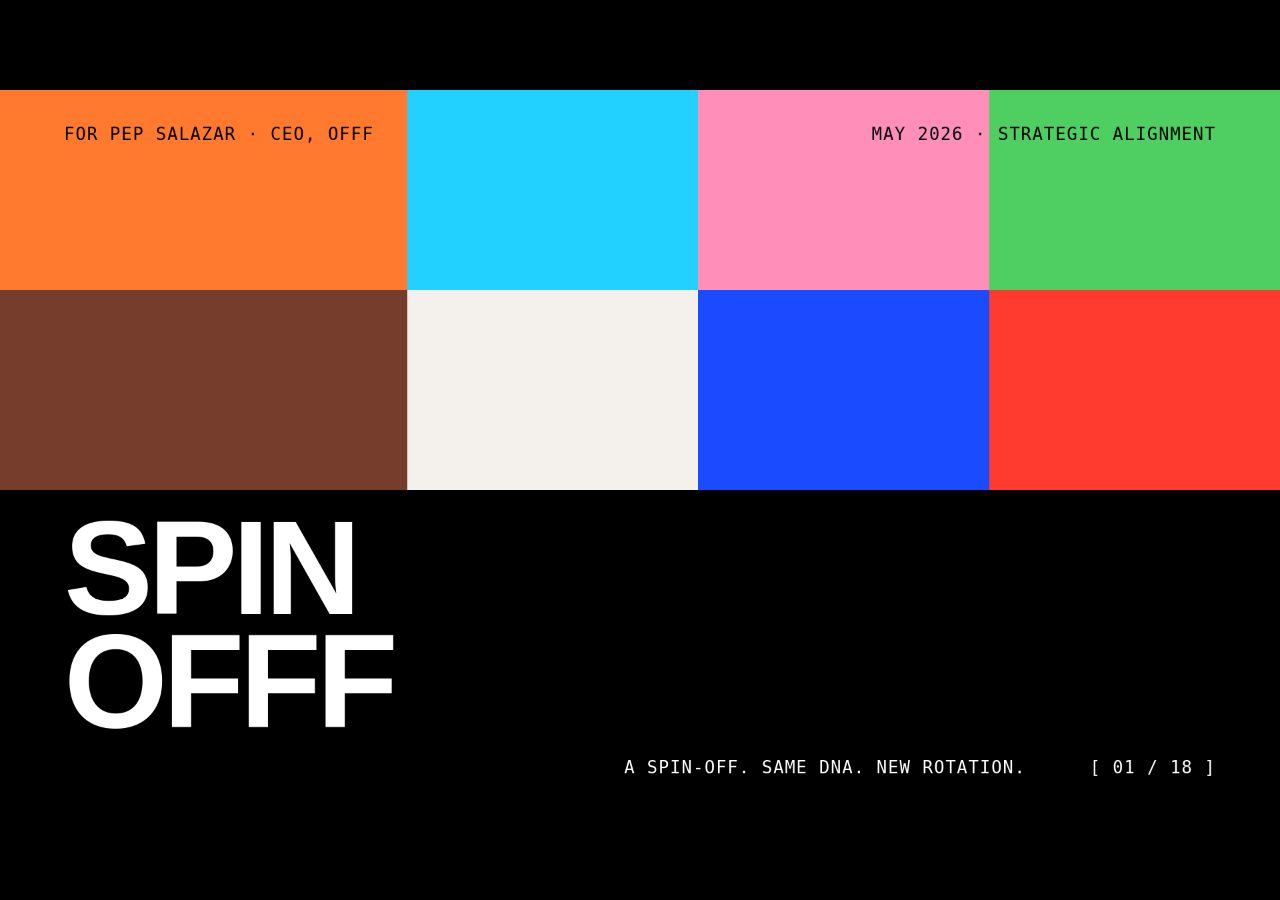
<file: decks/pitch-for-pep/project/SPIN OFFF - Pitch for Pep-print.html>
<!doctype html>
<html lang="en">
<head>
<meta charset="utf-8" />
<title>SPIN OFFF — Pitch for Pep</title>
<meta name="viewport" content="width=1920, initial-scale=1" />
<link rel="stylesheet" href="styles.css" />
<script src="deck-stage.js"></script>
<script type="application/json" id="speaker-notes">
[
"Title slide. Hold for 5 seconds. Pep, thanks for the time. SPIN OFFF: a spin-off of OFFF Barcelona — same DNA, new rotation. The 'rotation' is literal: a new featured artist every month. This is a 10-minute walkthrough, then 5 minutes of Q&A.",
"Why we're here. The picture in one sitting — problem, vision, model, the numbers, and what we need to make it real. The ask lands at the end, on purpose: after you've seen the full shape.",
"The problem. AI is collapsing creative variety into one homogenized look — samification. Artists feel it; the audience feels it. There's no curated, year-round counterweight that uses the OFFF lens. State this plainly, no drama.",
"The opportunity gap. OFFF is the loudest creative voice in the world for three days a year. The other 362 days, we're quiet. The community doesn't disappear — they go elsewhere. SPIN OFFF is the year-round signal between festivals.",
"The vision. Year-round home of creative culture, anchored to one featured artist a month. Curated, opinionated, warm. We don't compete with free content; we curate against it.",
"The team. Eight people on full salary: four founders + four production roles. Gabriela on operations (Amazon PM rigor), Yeva on international growth, Lian on visual craft, Rodrigo on tech and product, plus a content/social/AV pod. Lean for a media company at this scope.",
"What it is — three layers. Free newsletter (M1). Paid membership at €12/mo (M4, one month before OFFF Barcelona 2027). Creative box (Y4, when the audience is large enough to justify physical ops). Each layer is escalating commitment. Trust before money — the brand promise.",
"The artist of the month. The unifying mechanic. One artist anchors the newsletter, the podcast, social, and eventually the box. They're paid €2K. They co-promote to their own audience. This is what makes content production lean and what gives every month a distinct visual identity.",
"The funnel — the bowtie. Read left to right: OFFF community → newsletter → membership → spending credits and box. Left side is acquisition (free), right side is expansion (paid, recurring). The neck of the bowtie is the membership — that's where trust converts to revenue.",
"Member benefits. Not a paywall on content — a passport into the OFFF ecosystem. Sponsor toolkits, marketplace credit, early-bird tickets, free meetups, mentor access. Every benefit pulls members deeper into OFFF, not away from it.",
"The unfair advantage. This is the slide for you, Pep. Everything we leverage is something OFFF earned over 25 years. 200K–400K reachable people. Decades of artist relationships. The sponsor network. Government tax structures. The trust. We don't have a marketing budget because we don't need one.",
"Market. TAM 150–200M creatives globally. SAM 15–20M in the OFFF lane (It's Nice That, Dezeen audience). SOM 500K reachable; 10K paying members by Year 5. Frame it as opportunity, not promise.",
"Business model. Three revenue streams in Y1: newsletter sponsorship (from M3, integrated with the artist), membership (from M4, €12/mo), platform ads (from M6). Box subscription launches Y4. Pricing chosen to fund the artist fee, the team, and the perks ecosystem — going below €12 forces compromises.",
"Year 1 plan — the building year. Newsletter M1. Membership M4. End of Y1: 1,000 members, €16.5K MRR, €91K revenue. Costs are €206K — eight people on full salary from day one. Y1 closes at -€115K. Monthly break-even at M13, start of Year 2.",
"The 5-year P&L. €3.9M revenue, €1.49M costs, +€2.43M net across five years. Cumulative break-even in Q4 of Year 2. Box subscription adds €655K across Y4–Y5. Membership is the engine — 78% of cumulative revenue. 10,000 members by EoY5.",
"Risks. Three honest ones, with mitigations. Cannibalization (we feed festival ticket sales, not replace them). Churn over 5% (multi-vector benefits — content + perks + credits + access). Brand dilution (you have approval rights on artists, sponsors, and brand changes). All in writing.",
"The investment ask. ~€125K seed to cover the Y1 deficit. Eight people, full salary, no paid acquisition. Capital recovered in Q4 of Year 2; 5-year cumulative return +€2.43M. Natural investor: OFFF as equity co-funder. Or we go raise it externally — we're asking for your blessing to proceed.",
"Closing. We don't monetize until we've earned trust. Fight samification. Meaningful art and design to help fix this messy world. Three sentences — that's the company. Hand to Pep for Q&A.",
"Q&A — appendix slide. Pep's main concern: how do we monetize when there's so much free creative content online? Answer: we don't compete on volume of free content. We compete on curation, access, and belonging. Membership is a passport, not a paywall.",
"Q&A — appendix slide. Why €12 / month? It's the price needed to fund the artist (€2K/mo), the perks ecosystem, and the production team. Below €12 forces compromise on artist pay or member benefits — both unacceptable. Early-adopter pricing is allowed at launch.",
"Q&A — appendix slide. Why won't this cannibalize OFFF? It's complement, not substitute. Year-round oxygen for the brand; funnels members back into festival ticket sales (early-bird access); feeds the OFFF marketplace; creates UGC OFFF can use.",
"Q&A — appendix slide. What if churn is higher than 5%? Multi-vector membership: members who don't read the newsletter still spend their credits and use early-bird festival access. That diversification is the moat. We measure MRR churn monthly and adjust perks if a vector is underused."
]
</script>
</head>
<body>

<deck-stage width="1920" height="1080">

<!-- ============================================================
     01 — TITLE
     ============================================================ -->
<section data-label="01 Title">
  <div class="tile-grid">
    <div class="tile bg-orange"></div>
    <div class="tile bg-cyan"></div>
    <div class="tile bg-pink"></div>
    <div class="tile bg-green"></div>
    <div class="tile bg-brown"></div>
    <div class="tile bg-paper"></div>
    <div class="tile bg-electric"></div>
    <div class="tile bg-red"></div>
    <div class="tile bg-black" style="grid-column: 1 / span 4; align-items: flex-start;">
      <div style="display:flex; flex-direction:column; align-items:flex-start; padding: 32px 96px 0; width: 100%;">
        <div class="display" style="font-size: 200px; color: var(--offf-white); line-height: 0.85;">SPIN<br/>OFFF</div>
      </div>
    </div>
  </div>

  <div style="position:absolute; left: 96px; top: 48px; right: 96px; display:flex; justify-content:space-between; align-items:center; font-family: var(--font-mono); font-size: 26px; letter-spacing: 0.06em; text-transform: uppercase; z-index: 6;">
    <span>For Pep Salazar · CEO, OFFF</span>
    <span>May 2026 · Strategic alignment</span>
  </div>

  <div style="position:absolute; left: 96px; right: 96px; bottom: 44px; display:flex; justify-content:flex-end; align-items:flex-end; gap: 96px; color: var(--offf-white); font-family: var(--font-mono); font-size: 26px; letter-spacing: 0.06em; text-transform: uppercase; z-index: 6;">
    <span>A spin-off. Same DNA. New rotation.</span>
    <span>[ 01 / 18 ]</span>
  </div>
</section>

<!-- ============================================================
     02 — WHY WE'RE HERE
     ============================================================ -->
<section data-label="02 Why we're here" class="bg-paper">
  <div class="bar"><span class="left"><span class="dot"></span> SPIN OFFF</span><span>Why we're here</span></div>
  <div class="slide" style="justify-content:center;">
    <div class="tag" style="margin-bottom: 32px;">[ 02 ] How this lands</div>
    <div class="title" style="max-width: 1500px;">Problem first.<br/>Vision second.<br/>The ask, last.</div>
    <div class="lead" style="max-width: 1300px; margin-top: 48px; color: var(--n-600);">
      Eighteen slides, one sitting. We earn the buy-in before we ask for the cheque — what SPIN OFFF is, what it earns, what it asks of OFFF, what it gives back. The number lands at the end, after you've seen the full shape.
    </div>
    <div class="row gap-md" style="margin-top: 72px;">
      <div class="card" style="padding: 28px 36px; min-width: 360px;">
        <div class="tag" style="color: var(--n-500);">Part 1 · 03–05</div>
        <div class="sub" style="font-size: 44px; margin-top: 12px;">Problem &amp; vision</div>
      </div>
      <div class="card" style="padding: 28px 36px; min-width: 360px;">
        <div class="tag" style="color: var(--n-500);">Part 2 · 06–15</div>
        <div class="sub" style="font-size: 44px; margin-top: 12px;">Model &amp; numbers</div>
      </div>
      <div class="card" style="padding: 28px 36px; min-width: 360px;">
        <div class="tag" style="color: var(--n-500);">Part 3 · 17–18</div>
        <div class="sub" style="font-size: 44px; margin-top: 12px;">Closing &amp; the ask</div>
      </div>
    </div>
  </div>
  <div class="snum">[ 02 / 18 ]</div>
</section>

<!-- ============================================================
     03 — THE PROBLEM
     ============================================================ -->
<section data-label="03 Samification" class="bg-orange">
  <div class="bar"><span class="left"><span class="dot"></span> SPIN OFFF</span><span>The problem</span></div>
  <div class="slide" style="justify-content:center;">
    <div class="tag" style="margin-bottom: 40px;">[ 03 ] Samification</div>
    <div class="display" style="font-size: 200px; line-height: 0.86;">
      Everything is<br/>starting to look<br/>the same.
    </div>
    <div class="lead" style="max-width: 1200px; margin-top: 44px; font-size: 32px;">
      AI is collapsing creative variety into one homogenized look. Designers feel it. Audiences feel it. The web is running out of distinct voices — and there's no curated, year-round counterweight in the OFFF lane.
    </div>
  </div>
  <div class="snum">[ 03 / 18 ]</div>
</section>

<!-- ============================================================
     04 — OPPORTUNITY GAP
     ============================================================ -->
<section data-label="04 The gap">
  <div class="bar"><span class="left"><span class="dot"></span> SPIN OFFF</span><span>The gap</span></div>
  <div class="slide" style="padding-top: 160px;">
    <div class="tag" style="margin-bottom: 28px;">[ 04 ] 3 days vs. 362</div>
    <div class="title" style="max-width: 1500px;">OFFF is the loudest creative voice<br/>in the world — for three days a year.</div>

    <div class="row" style="margin-top: 80px; align-items:stretch; gap: 0;">
      <div class="card" style="flex: 0 0 220px; padding: 40px; background: var(--offf-black); color: var(--offf-white); border-color: var(--offf-black);">
        <div class="tag" style="color: var(--offf-white);">May 6–8</div>
        <div class="numeral" style="font-size: 140px; line-height: 1; margin-top: 12px;">3</div>
        <div class="small" style="margin-top: 12px;">days of festival</div>
      </div>
      <div class="card" style="flex: 1; padding: 40px; border-left: none;">
        <div class="tag" style="color: var(--n-500);">The other</div>
        <div class="numeral" style="font-size: 140px; line-height: 1; margin-top: 12px;">362</div>
        <div class="small" style="margin-top: 12px;">days the community goes elsewhere — Substack, Behance, IG, Dezeen, It's Nice That.</div>
      </div>
    </div>

    <div class="lead" style="margin-top: 64px; max-width: 1500px; color: var(--n-600);">
      The community doesn't disappear between festivals. It scatters. SPIN OFFF is the signal that keeps it tuned in — year round, in OFFF's voice.
    </div>
  </div>
  <div class="snum">[ 04 / 18 ]</div>
</section>

<!-- ============================================================
     05 — THE VISION
     ============================================================ -->
<section data-label="05 The vision" class="bg-green">
  <div class="bar"><span class="left"><span class="dot"></span> SPIN OFFF</span><span>The vision</span></div>
  <div class="slide" style="justify-content:center;">
    <div class="tag" style="margin-bottom: 40px;">[ 05 ] The vision</div>
    <div class="display" style="font-size: 200px; line-height: 0.88;">
      The year-round<br/>home of creative<br/>culture.
    </div>
    <div class="lead" style="max-width: 1300px; margin-top: 56px;">
      A media company spun off from OFFF — newsletter, membership, creative box. Anchored every month by one featured artist. Curated, opinionated, warm. We don't compete with free content. We curate against it.
    </div>
  </div>
  <div class="snum">[ 05 / 18 ]</div>
</section>

<!-- ============================================================
     06 — TEAM
     ============================================================ -->
<section data-label="06 The team">
  <div class="bar"><span class="left"><span class="dot"></span> SPIN OFFF</span><span>Founding team</span></div>
  <div class="slide" style="padding-top: 160px;">
    <div class="tag" style="margin-bottom: 28px;">[ 06 ] Who's building it</div>
    <div class="title" style="max-width: 1500px;">Four founders.<br/>Operator, growth, craft, product.</div>

    <div class="row" style="margin-top: 72px; gap: 24px;">
      <div class="card" style="flex: 1; padding: 0;">
        <div class="bg-orange" style="height: 220px; display:flex; align-items:flex-end; padding: 24px;">
          <span class="numtag">[ 01 ]</span>
        </div>
        <div style="padding: 28px;">
          <div class="sub" style="font-size: 38px;">Gabriela</div>
          <div class="small" style="margin-top: 8px; color: var(--n-500);">Project Manager · Amazon</div>
          <div class="small" style="margin-top: 16px;">Operations &amp; delivery rigor</div>
        </div>
      </div>
      <div class="card" style="flex: 1; padding: 0;">
        <div class="bg-cyan" style="height: 220px; display:flex; align-items:flex-end; padding: 24px;">
          <span class="numtag">[ 02 ]</span>
        </div>
        <div style="padding: 28px;">
          <div class="sub" style="font-size: 38px;">Yeva</div>
          <div class="small" style="margin-top: 8px; color: var(--n-500);">International Business</div>
          <div class="small" style="margin-top: 16px;">Growth &amp; community across markets</div>
        </div>
      </div>
      <div class="card" style="flex: 1; padding: 0;">
        <div class="bg-pink" style="height: 220px; display:flex; align-items:flex-end; padding: 24px;">
          <span class="numtag">[ 03 ]</span>
        </div>
        <div style="padding: 28px;">
          <div class="sub" style="font-size: 38px;">Lian</div>
          <div class="small" style="margin-top: 8px; color: var(--n-500);">Visual Artist · Designer</div>
          <div class="small" style="margin-top: 16px;">Brand &amp; editorial craft</div>
        </div>
      </div>
      <div class="card" style="flex: 1; padding: 0;">
        <div class="bg-electric" style="height: 220px; display:flex; align-items:flex-end; padding: 24px; color: var(--offf-white);">
          <span class="numtag">[ 04 ]</span>
        </div>
        <div style="padding: 28px;">
          <div class="sub" style="font-size: 38px;">Rodrigo</div>
          <div class="small" style="margin-top: 8px; color: var(--n-500);">Entrepreneur · Tech &amp; Product</div>
          <div class="small" style="margin-top: 16px;">Product, platform, fundraising</div>
        </div>
      </div>
    </div>

    <div class="small" style="margin-top: 56px; color: var(--n-500); max-width: 1400px;">
      Eight people on full salary from day one — four founders above + four production roles (content, social, AV, community). Plus a rotating featured artist (€2K/mo). Total Y1 team cost: €194K. Lean for a media company at this scope.
    </div>
  </div>
  <div class="snum">[ 06 / 18 ]</div>
</section>

<!-- ============================================================
     07 — WHAT IT IS (three layers)
     ============================================================ -->
<section data-label="07 What it is" class="bg-paper">
  <div class="bar"><span class="left"><span class="dot"></span> SPIN OFFF</span><span>What it is</span></div>
  <div class="slide" style="padding-top: 160px;">
    <div class="tag" style="margin-bottom: 28px;">[ 07 ] Three layers, escalating commitment</div>
    <div class="title" style="max-width: 1500px;">Free newsletter →<br/>paid membership → creative box.</div>

    <div class="row" style="margin-top: 80px; gap: 24px; align-items:stretch;">
      <div class="card grow" style="background: var(--offf-cyan); border-color: var(--offf-black); padding: 36px;">
        <div class="tag">[ Layer 01 ] Audience</div>
        <div class="sub" style="font-size: 48px; margin-top: 18px;">Free newsletter</div>
        <div class="body-lg" style="margin-top: 18px;">Weekly. One artist of the month. Curated work, interviews, OFFF legacy. Free for the first three months — always.</div>
        <div class="tag" style="margin-top: 28px;">M1 · Jan 2027</div>
      </div>
      <div class="card grow" style="background: var(--offf-orange); border-color: var(--offf-black); padding: 36px;">
        <div class="tag">[ Layer 02 ] Community</div>
        <div class="sub" style="font-size: 48px; margin-top: 18px;">Membership · €12/mo</div>
        <div class="body-lg" style="margin-top: 18px;">Sponsor toolkits. Marketplace credit. Early-bird OFFF tickets. Free meetups. Mentor access. A passport, not a paywall.</div>
        <div class="tag" style="margin-top: 28px;">M4 · Apr 2027</div>
      </div>
      <div class="card grow" style="background: var(--offf-pink); border-color: var(--offf-black); padding: 36px;">
        <div class="tag">[ Layer 03 ] Product</div>
        <div class="sub" style="font-size: 48px; margin-top: 18px;">Creative box</div>
        <div class="body-lg" style="margin-top: 18px;">Monthly physical box of materials curated by the featured artist. Brand partners (Lego, Moleskine). Yearly award winner presents at OFFF.</div>
        <div class="tag" style="margin-top: 28px;">Y4 · 2030</div>
      </div>
    </div>
  </div>
  <div class="snum">[ 07 / 18 ]</div>
</section>

<!-- ============================================================
     08 — ARTIST OF THE MONTH (image-led)
     ============================================================ -->
<section data-label="08 Artist of the month">
  <div style="display:grid; grid-template-columns: 1.1fr 1fr; height:100%;">
    <div style="padding: 90px 72px 60px; display:flex; flex-direction:column; justify-content:space-between; min-height: 0; height: 1080px; box-sizing: border-box;">
      <div>
        <div class="tag" style="margin-bottom: 14px;">[ 08 ] The unifying mechanic</div>
        <div class="title" style="font-size: 56px;">One artist.<br/>Anchors everything.</div>
        <div class="lead" style="margin-top: 14px; color: var(--n-600); max-width: 720px; font-size: 24px;">
          Each month, a featured artist is paid €2,000 to set the concept. Every channel runs on it.
        </div>
      </div>

      <div class="stack gap-sm" style="margin-top: 12px;">
        <div class="row middle gap-md" style="border-top: 2px solid var(--offf-black); padding: 6px 0;">
          <span class="numtag">[ 01 ]</span><span class="body-lg" style="font-size: 24px;">Newsletter concept &amp; visuals</span>
        </div>
        <div class="row middle gap-md" style="border-top: 2px solid var(--offf-black); padding: 6px 0;">
          <span class="numtag">[ 02 ]</span><span class="body-lg" style="font-size: 24px;">Monthly podcast / YouTube interview</span>
        </div>
        <div class="row middle gap-md" style="border-top: 2px solid var(--offf-black); padding: 6px 0;">
          <span class="numtag">[ 03 ]</span><span class="body-lg" style="font-size: 24px;">IG &amp; TikTok collab posts</span>
        </div>
        <div class="row middle gap-md" style="border-top: 2px solid var(--offf-black); border-bottom: 2px solid var(--offf-black); padding: 6px 0;">
          <span class="numtag">[ 04 ]</span><span class="body-lg" style="font-size: 24px;">Box curation + co-promotion to their audience</span>
        </div>
      </div>
    </div>

    <div style="display:grid; grid-template-columns: 1fr 1fr; grid-template-rows: 1fr 1fr; gap: 0;">
      <div style="overflow:hidden; border-left: 2px solid var(--offf-black);"><img src="assets/sample-koto.jpg" class="fill" alt=""/></div>
      <div style="overflow:hidden; border-left: 2px solid var(--offf-black);"><img src="assets/sample-tomorrow.jpg" class="fill" alt=""/></div>
      <div style="overflow:hidden; border-left: 2px solid var(--offf-black); border-top: 2px solid var(--offf-black);"><img src="assets/sample-doberman.webp" class="fill" alt=""/></div>
      <div style="overflow:hidden; border-left: 2px solid var(--offf-black); border-top: 2px solid var(--offf-black);"><img src="assets/sample-ogilvy.jpg" class="fill" alt=""/></div>
    </div>
  </div>
  <div class="bar"><span class="left"><span class="dot"></span> SPIN OFFF</span><span>Artist of the month</span></div>
  <div class="snum">[ 08 / 18 ]</div>
</section>

<!-- ============================================================
     09 — THE BOWTIE FUNNEL
     ============================================================ -->
<section data-label="09 The funnel" class="bg-paper">
  <div class="bar"><span class="left"><span class="dot"></span> SPIN OFFF</span><span>The funnel</span></div>
  <div class="slide" style="padding-top: 160px;">
    <div class="tag" style="margin-bottom: 24px;">[ 09 ] Acquisition · Conversion · Expansion</div>
    <div class="title" style="font-size: 76px; max-width: 1700px;">A symmetrical funnel.<br/>Trust on the left. Revenue on the right.</div>

    <div class="bowtie-wrap" style="margin-top: 40px;">
      <svg viewBox="0 0 1700 460" width="100%" style="max-height: 520px;">
        <defs>
          <style>
            .bt-text { font-family: "Space Grotesk", "Helvetica Neue", sans-serif; font-weight: 600; }
            .bt-tag  { font-family: "JetBrains Mono", monospace; font-size: 24px; letter-spacing: 0.08em; text-transform: uppercase; fill: #1F1E1B; }
            .bt-lbl  { font-size: 26px; fill: #000; }
            .bt-num  { font-size: 36px; fill: #000; font-weight: 700; }
          </style>
        </defs>

        <!-- LEFT TRIANGLE: acquisition (wide → narrow) -->
        <polygon points="0,40 760,230 0,420" fill="#22D1FF" stroke="#000" stroke-width="3"/>
        <!-- RIGHT TRIANGLE: expansion (narrow → wide) -->
        <polygon points="940,230 1700,40 1700,420" fill="#FF7A2E" stroke="#000" stroke-width="3"/>
        <!-- KNOT: membership conversion -->
        <rect x="700" y="180" width="300" height="100" fill="#000" stroke="#000" stroke-width="3"/>
        <text x="850" y="218" class="bt-text" text-anchor="middle" fill="#fff" font-size="24" letter-spacing="0.08em">[ THE KNOT ]</text>
        <text x="850" y="260" class="bt-text" text-anchor="middle" fill="#fff" font-size="32">€12 / mo</text>

        <!-- LEFT labels -->
        <text x="40" y="80" class="bt-tag">[ Audience ]</text>
        <text x="40" y="130" class="bt-text bt-num">OFFF community</text>
        <text x="40" y="170" class="bt-text bt-lbl">200K–400K reachable</text>

        <text x="280" y="240" class="bt-tag">[ Newsletter ]</text>
        <text x="280" y="280" class="bt-text bt-num">5K–10K subs (Y1)</text>
        <text x="280" y="320" class="bt-text bt-lbl">Free · Weekly</text>

        <text x="540" y="380" class="bt-tag">[ Conversion ]</text>
        <text x="540" y="420" class="bt-text bt-lbl">5–10% sub → member</text>

        <!-- RIGHT labels -->
        <text x="1080" y="80" class="bt-tag" text-anchor="start">[ Onboard ]</text>
        <text x="1080" y="120" class="bt-text bt-lbl">Welcome &amp; first credits</text>

        <text x="1280" y="170" class="bt-tag" text-anchor="start">[ Adopt ]</text>
        <text x="1280" y="210" class="bt-text bt-lbl">Spend credits · attend meetups</text>

        <text x="1280" y="280" class="bt-tag" text-anchor="start">[ Expand ]</text>
        <text x="1280" y="320" class="bt-text bt-lbl">Box subscription (Y2)</text>

        <text x="1080" y="380" class="bt-tag" text-anchor="start">[ Advocate ]</text>
        <text x="1080" y="420" class="bt-text bt-lbl">UGC · referrals · award</text>
      </svg>
    </div>

    <div class="small" style="margin-top: 24px; color: var(--n-500); max-width: 1500px;">
      The membership is the knot. Every member who crosses it generates recurring revenue <em>and</em> generates content that pulls the next cohort in.
    </div>
  </div>
  <div class="snum">[ 09 / 18 ]</div>
</section>

<!-- ============================================================
     10 — MEMBER BENEFITS
     ============================================================ -->
<section data-label="10 Member benefits">
  <div class="bar"><span class="left"><span class="dot"></span> SPIN OFFF</span><span>Member benefits</span></div>
  <div class="slide" style="padding-top: 160px;">
    <div class="tag" style="margin-bottom: 28px;">[ 10 ] What €12 unlocks</div>
    <div class="title" style="max-width: 1500px;">A passport into<br/>the OFFF ecosystem.</div>

    <div class="row" style="margin-top: 72px; gap: 0; align-items:stretch; border-top: 2px solid var(--offf-black); border-bottom: 2px solid var(--offf-black);">
      <div style="flex:1; padding: 32px 28px; border-right: 2px solid var(--offf-black);">
        <span class="numtag">[ 01 ]</span>
        <div class="sub" style="font-size: 32px; margin-top: 18px;">Sponsor toolkits &amp; discounts</div>
      </div>
      <div style="flex:1; padding: 32px 28px; border-right: 2px solid var(--offf-black);">
        <span class="numtag">[ 02 ]</span>
        <div class="sub" style="font-size: 32px; margin-top: 18px;">Marketplace credit system</div>
      </div>
      <div style="flex:1; padding: 32px 28px; border-right: 2px solid var(--offf-black);">
        <span class="numtag">[ 03 ]</span>
        <div class="sub" style="font-size: 32px; margin-top: 18px;">Early-bird OFFF tickets</div>
      </div>
      <div style="flex:1; padding: 32px 28px;">
        <span class="numtag">[ 04 ]</span>
        <div class="sub" style="font-size: 32px; margin-top: 18px;">Exclusive digital art drops</div>
      </div>
    </div>

    <div class="row" style="gap: 0; align-items:stretch; border-bottom: 2px solid var(--offf-black);">
      <div style="flex:1; padding: 32px 28px; border-right: 2px solid var(--offf-black);">
        <span class="numtag">[ 05 ]</span>
        <div class="sub" style="font-size: 32px; margin-top: 18px;">Free meetups &amp; events</div>
      </div>
      <div style="flex:1; padding: 32px 28px; border-right: 2px solid var(--offf-black);">
        <span class="numtag">[ 06 ]</span>
        <div class="sub" style="font-size: 32px; margin-top: 18px;">Mentor &amp; networking access</div>
      </div>
      <div style="flex:1; padding: 32px 28px; border-right: 2px solid var(--offf-black);">
        <span class="numtag">[ 07 ]</span>
        <div class="sub" style="font-size: 32px; margin-top: 18px;">Artist-of-the-month deep dives</div>
      </div>
      <div style="flex:1; padding: 32px 28px;">
        <span class="numtag">[ 08 ]</span>
        <div class="sub" style="font-size: 32px; margin-top: 18px;">Yearly creator award entry</div>
      </div>
    </div>

    <div class="lead" style="margin-top: 48px; max-width: 1500px; color: var(--n-600);">
      Every benefit pulls the member <em>deeper</em> into OFFF — not away from it. Credits route spend into the OFFF marketplace; early access funnels into festival ticket sales.
    </div>
  </div>
  <div class="snum">[ 10 / 18 ]</div>
</section>

<!-- ============================================================
     11 — UNFAIR ADVANTAGE
     ============================================================ -->
<section data-label="11 Unfair advantage" class="bg-black">
  <div class="bar invert"><span class="left"><span class="dot"></span> SPIN OFFF</span><span>Unfair advantage</span></div>
  <div class="slide" style="padding-top: 160px;">
    <div class="tag" style="margin-bottom: 28px; color: var(--offf-green);">[ 11 ] What 25 years of OFFF earned</div>
    <div class="title" style="max-width: 1700px;">We don't have a<br/>marketing budget.<br/><span style="color: var(--offf-green);">We don't need one.</span></div>

    <div class="row" style="margin-top: 64px; gap: 32px; align-items:stretch;">
      <div style="flex:1; border: 2px solid var(--offf-white); padding: 28px;">
        <div class="numeral" style="font-size: 96px; color: var(--offf-cyan); line-height: 1;">200K+</div>
        <div class="small" style="margin-top: 12px; color: var(--n-200);">past attendees &amp; followers reachable on day one</div>
      </div>
      <div style="flex:1; border: 2px solid var(--offf-white); padding: 28px;">
        <div class="numeral" style="font-size: 96px; color: var(--offf-orange); line-height: 1;">25</div>
        <div class="small" style="margin-top: 12px; color: var(--n-200);">years of artist relationships, ready for the rotation</div>
      </div>
      <div style="flex:1; border: 2px solid var(--offf-white); padding: 28px;">
        <div class="numeral" style="font-size: 96px; color: var(--offf-pink); line-height: 1;">€0</div>
        <div class="small" style="margin-top: 12px; color: var(--n-200);">paid acquisition budget needed in Year 1</div>
      </div>
      <div style="flex:1; border: 2px solid var(--offf-white); padding: 28px;">
        <div class="numeral" style="font-size: 96px; color: var(--offf-green); line-height: 1;">3</div>
        <div class="small" style="margin-top: 12px; color: var(--n-200);">cities (BCN · Sevilla · Montreal) for guerrilla activation</div>
      </div>
    </div>

    <div class="lead" style="margin-top: 56px; max-width: 1500px; color: var(--n-200);">
      Sponsor network for member perks. Government tax structures via art sponsorship. Brand trust earned across the global creative industry. None of this is buy-able. All of it is borrowable, on terms we agree.
    </div>
  </div>
  <div class="snum">[ 11 / 18 ]</div>
</section>

<!-- ============================================================
     12 — MARKET (TAM/SAM/SOM)
     ============================================================ -->
<section data-label="12 Market">
  <div class="bar"><span class="left"><span class="dot"></span> SPIN OFFF</span><span>Market</span></div>
  <div class="slide" style="padding-top: 160px;">
    <div class="tag" style="margin-bottom: 28px;">[ 12 ] TAM · SAM · SOM</div>
    <div class="title" style="max-width: 1500px;">A global market<br/>with a curated lane.</div>

    <div class="row" style="margin-top: 80px; gap: 32px; align-items:stretch;">
      <div class="card" style="flex:1; padding: 36px; background: var(--offf-paper);">
        <div class="tag">[ TAM ]</div>
        <div class="numeral" style="font-size: 120px; line-height: 1; margin-top: 16px;">150–200M</div>
        <div class="small" style="margin-top: 16px;">people globally interested in design, art, motion, illustration.</div>
        <div class="small" style="margin-top: 12px; color: var(--n-500);">Proxies: Adobe Creative Cloud (33M) · Behance (30M)</div>
      </div>
      <div class="card" style="flex:1; padding: 36px; background: var(--offf-cyan);">
        <div class="tag">[ SAM ]</div>
        <div class="numeral" style="font-size: 120px; line-height: 1; margin-top: 16px;">15–20M</div>
        <div class="small" style="margin-top: 16px;">aligned with OFFF's world — designers, motion artists, creative directors.</div>
        <div class="small" style="margin-top: 12px;">It's Nice That · Dezeen · Motionographer audience.</div>
      </div>
      <div class="card" style="flex:1; padding: 36px; background: var(--offf-orange);">
        <div class="tag">[ SOM ]</div>
        <div class="numeral" style="font-size: 120px; line-height: 1; margin-top: 16px;">500K</div>
        <div class="small" style="margin-top: 16px;">reachable via OFFF community.</div>
        <div class="small" style="margin-top: 12px;">3-yr target: 10K–30K paying members.</div>
      </div>
    </div>

    <div class="lead" style="margin-top: 28px; max-width: 1500px; color: var(--n-600); font-size: 28px;">
      We don't need to capture the market — only a tenth of one percent of the SAM is a €1M+ ARR business at €12 / month.
    </div>
  </div>
  <div class="snum">[ 12 / 18 ]</div>
</section>

<!-- ============================================================
     13 — BUSINESS MODEL & PRICING
     ============================================================ -->
<section data-label="13 Business model" class="bg-paper">
  <div class="bar"><span class="left"><span class="dot"></span> SPIN OFFF</span><span>Business model</span></div>
  <div class="slide" style="padding-top: 160px;">
    <div class="tag" style="margin-bottom: 28px;">[ 13 ] Three revenue streams in Y1</div>
    <div class="title" style="max-width: 1500px;">€12 / month.<br/>Plus sponsorship. Plus ads.</div>

    <div class="row" style="margin-top: 64px; gap: 0;">
      <div style="flex: 1.4;">
        <table class="tbl">
          <thead>
            <tr><th style="width:40%;">Stream</th><th>Starts</th><th>Y1 contribution</th></tr>
          </thead>
          <tbody>
            <tr><td>Membership · €12 / mo (~$12)</td><td class="num">M4</td><td class="num">€63.6K</td></tr>
            <tr><td>Newsletter sponsorship</td><td class="num">M3</td><td class="num">€25.0K</td></tr>
            <tr><td>Ads · YouTube / IG / TikTok</td><td class="num">M6</td><td class="num">€2.6K</td></tr>
            <tr><td>Podcast / YouTube sponsorship</td><td class="num">M6–M7</td><td class="num">included</td></tr>
            <tr style="background: var(--offf-black); color: var(--offf-white);">
              <td style="color: var(--offf-white);">Total Y1 revenue</td><td></td><td class="num" style="color: var(--offf-white);">€91.2K</td>
            </tr>
          </tbody>
        </table>
      </div>
      <div style="flex: 1; padding-left: 48px; display:flex; flex-direction:column; justify-content:flex-start; gap: 18px;">
        <div class="card" style="padding: 22px 26px; background: var(--offf-green);">
          <div class="tag">[ Why €12 ]</div>
          <div class="body-lg" style="margin-top: 8px; font-size: 26px;">Funds the €2K artist fee, the perks ecosystem, the production team.</div>
        </div>
        <div class="card" style="padding: 22px 26px;">
          <div class="tag" style="color: var(--n-500);">[ Conversion ]</div>
          <div class="body-lg" style="margin-top: 8px; font-size: 26px;">5–10% of subs convert. <strong>Monthly churn target &lt; 5%.</strong></div>
        </div>
        <div class="card" style="padding: 22px 26px;">
          <div class="tag" style="color: var(--n-500);">[ Box · Y4 ]</div>
          <div class="body-lg" style="margin-top: 8px; font-size: 26px;">Add-on physical subscription. ~15% opt-in at ~€25/mo. Adds €655K across Y4–Y5.</div>
        </div>
      </div>
    </div>
  </div>
  <div class="snum">[ 13 / 18 ]</div>
</section>

<!-- ============================================================
     14 — YEAR 1 PLAN (revenue ramp chart)
     ============================================================ -->
<section data-label="14 Year 1 plan">
  <div class="bar"><span class="left"><span class="dot"></span> SPIN OFFF</span><span>Year 1</span></div>
  <div class="slide" style="padding-top: 160px;">
    <div class="tag" style="margin-bottom: 28px;">[ 14 ] Jan 2027 → Dec 2027 · the building year</div>
    <div class="title" style="max-width: 1700px;">Newsletter M1. Members M4.<br/>End Y1: 1,000 members, €16.5K MRR.</div>

    <!-- Bar chart: monthly revenue vs. monthly cost line. costs flat at ~€17K; revenue ramps to €16.5K. Bars in €K -->
    <div style="margin-top: 56px; height: 320px; display:flex; flex-direction:column; position: relative;">
      <!-- cost line at ~85% (17K / 20K scale) -->
      <div style="position:absolute; left:0; right:0; top: 15%; border-top: 2px dashed var(--offf-black); z-index: 2; pointer-events:none;"></div>
      <div style="position:absolute; right: 0; top: 12%; font-family: var(--font-mono); font-size: 22px; letter-spacing: 0.06em; text-transform: uppercase; background: var(--offf-white); padding: 0 8px; z-index: 3;">Monthly cost ~€17K</div>

      <div class="bars" style="flex:1; position:relative; z-index: 1;">
        <!-- revenue ramps 0, 0, 0.5K, 2.8K, 4.5K, 7K, 8.8K, 10.6K, 11.8K, 13.5K, 15.3K, 16.5K  (scale 20K) -->
        <div class="bar-col"><div class="bar-stack" style="height: 0%;"></div></div>
        <div class="bar-col"><div class="bar-stack" style="height: 0%;"></div></div>
        <div class="bar-col"><div class="bar-stack" style="height: 3%; background: var(--offf-orange);"></div></div>
        <div class="bar-col"><div class="bar-stack" style="height: 14%; background: var(--offf-orange);"></div></div>
        <div class="bar-col"><div class="bar-stack" style="height: 23%; background: var(--offf-orange);"></div></div>
        <div class="bar-col"><div class="bar-stack" style="height: 35%; background: var(--offf-orange);"></div></div>
        <div class="bar-col"><div class="bar-stack" style="height: 44%; background: var(--offf-orange);"></div></div>
        <div class="bar-col"><div class="bar-stack" style="height: 53%; background: var(--offf-orange);"></div></div>
        <div class="bar-col"><div class="bar-stack" style="height: 59%; background: var(--offf-orange);"></div></div>
        <div class="bar-col"><div class="bar-stack" style="height: 68%; background: var(--offf-orange);"></div></div>
        <div class="bar-col"><div class="bar-stack" style="height: 77%; background: var(--offf-orange);"></div></div>
        <div class="bar-col"><div class="bar-stack" style="height: 83%; background: var(--offf-orange);"></div></div>
      </div>
      <div style="display:grid; grid-template-columns: repeat(12, 1fr); gap: 12px; margin-top: 16px;">
        <div class="tag" style="text-align:center;">M1</div>
        <div class="tag" style="text-align:center;">M2</div>
        <div class="tag" style="text-align:center;">M3</div>
        <div class="tag" style="text-align:center;">M4</div>
        <div class="tag" style="text-align:center;">M5</div>
        <div class="tag" style="text-align:center;">M6</div>
        <div class="tag" style="text-align:center;">M7</div>
        <div class="tag" style="text-align:center;">M8</div>
        <div class="tag" style="text-align:center;">M9</div>
        <div class="tag" style="text-align:center;">M10</div>
        <div class="tag" style="text-align:center;">M11</div>
        <div class="tag" style="text-align:center;">M12</div>
      </div>
    </div>

    <div class="row" style="margin-top: 40px; gap: 20px;">
      <div class="card" style="flex:1; padding: 22px 26px;">
        <div class="tag" style="color: var(--n-500);">M1 · Newsletter</div>
        <div class="sub" style="font-size: 32px; margin-top: 8px;">1,000 subs</div>
      </div>
      <div class="card" style="flex:1; padding: 22px 26px; background: var(--offf-orange);">
        <div class="tag">M4 · Membership</div>
        <div class="sub" style="font-size: 32px; margin-top: 8px;">150 paying</div>
      </div>
      <div class="card" style="flex:1; padding: 22px 26px;">
        <div class="tag" style="color: var(--n-500);">M12 · End Y1</div>
        <div class="sub" style="font-size: 32px; margin-top: 8px;">1,000 members · €16.5K MRR</div>
      </div>
      <div class="card" style="flex:1; padding: 22px 26px; background: var(--offf-black); color: var(--offf-white); border-color: var(--offf-black);">
        <div class="tag" style="color: var(--offf-green);">Y1 Net</div>
        <div class="sub" style="font-size: 32px; margin-top: 8px;">-€115K</div>
      </div>
      <div class="card" style="flex:1; padding: 22px 26px; background: var(--offf-green);">
        <div class="tag">M13 · Start Y2</div>
        <div class="sub" style="font-size: 32px; margin-top: 8px;">Monthly break-even</div>
      </div>
    </div>

    <div class="small" style="margin-top: 28px; color: var(--n-500); max-width: 1700px;">
      Costs are flat ~€17K/mo (team €16.2K + ops €600). Revenue closes the gap monthly. Y1 ends just below the cost line — the deficit is the seed ask.
    </div>
  </div>
  <div class="snum">[ 14 / 18 ]</div>
</section>

<!-- ============================================================
     15 — 5-YEAR P&L
     ============================================================ -->
<section data-label="15 5-year P&amp;L" class="bg-electric">
  <div class="bar invert"><span class="left"><span class="dot"></span> SPIN OFFF</span><span>5-year P&amp;L</span></div>
  <div class="slide" style="padding-top: 140px;">
    <div class="tag" style="margin-bottom: 20px; color: var(--offf-pink);">[ 15 ] Y1 — Y5 · 2027 → 2031</div>
    <div class="title" style="font-size: 88px; max-width: 1700px;">€3.9M revenue. €1.49M costs.<br/><span style="color: var(--offf-cyan);">+€2.43M cumulative.</span></div>

    <!-- Stacked area-style bars: revenue (cyan/pink stack) vs costs (orange dashed line via outlined block) per year. Cumulative net line shown below. -->
    <div style="margin-top: 44px; display:grid; grid-template-columns: 1fr 1fr 1fr 1fr 1fr; gap: 12px;">

      <!-- Y1 -->
      <div style="border: 2px solid var(--offf-white); padding: 22px;">
        <div class="tag" style="color: var(--offf-pink);">[ Year 1 ]</div>
        <div class="numeral" style="font-size: 56px; line-height: 1; margin-top: 12px;">1,000</div>
        <div class="small" style="margin-top: 6px; color: var(--n-200);">members EoY</div>
        <div style="margin-top: 22px; border-top: 1px solid var(--offf-white); padding-top: 12px;">
          <div class="small" style="color: var(--n-200);">Revenue</div>
          <div class="sub" style="font-size: 36px; color: var(--offf-cyan);">€91K</div>
          <div class="small" style="margin-top: 10px; color: var(--n-200);">Costs</div>
          <div class="sub" style="font-size: 36px;">€206K</div>
          <div class="small" style="margin-top: 10px; color: var(--n-200);">Net</div>
          <div class="sub" style="font-size: 36px; color: var(--offf-orange);">-€115K</div>
        </div>
      </div>

      <!-- Y2 -->
      <div style="border: 2px solid var(--offf-white); padding: 22px;">
        <div class="tag" style="color: var(--offf-pink);">[ Year 2 ]</div>
        <div class="numeral" style="font-size: 56px; line-height: 1; margin-top: 12px;">2,500</div>
        <div class="small" style="margin-top: 6px; color: var(--n-200);">members EoY</div>
        <div style="margin-top: 22px; border-top: 1px solid var(--offf-white); padding-top: 12px;">
          <div class="small" style="color: var(--n-200);">Revenue</div>
          <div class="sub" style="font-size: 36px; color: var(--offf-cyan);">€345K</div>
          <div class="small" style="margin-top: 10px; color: var(--n-200);">Costs</div>
          <div class="sub" style="font-size: 36px;">€213K</div>
          <div class="small" style="margin-top: 10px; color: var(--n-200);">Net</div>
          <div class="sub" style="font-size: 36px; color: var(--offf-green);">+€132K</div>
        </div>
      </div>

      <!-- Y3 -->
      <div style="border: 2px solid var(--offf-white); padding: 22px;">
        <div class="tag" style="color: var(--offf-pink);">[ Year 3 ]</div>
        <div class="numeral" style="font-size: 56px; line-height: 1; margin-top: 12px;">4,500</div>
        <div class="small" style="margin-top: 6px; color: var(--n-200);">members EoY</div>
        <div style="margin-top: 22px; border-top: 1px solid var(--offf-white); padding-top: 12px;">
          <div class="small" style="color: var(--n-200);">Revenue</div>
          <div class="sub" style="font-size: 36px; color: var(--offf-cyan);">€677K</div>
          <div class="small" style="margin-top: 10px; color: var(--n-200);">Costs</div>
          <div class="sub" style="font-size: 36px;">€220K</div>
          <div class="small" style="margin-top: 10px; color: var(--n-200);">Net</div>
          <div class="sub" style="font-size: 36px; color: var(--offf-green);">+€457K</div>
        </div>
      </div>

      <!-- Y4 -->
      <div style="border: 2px solid var(--offf-white); padding: 22px; background: rgba(255,255,255,0.05);">
        <div class="tag" style="color: var(--offf-pink);">[ Year 4 · Box ]</div>
        <div class="numeral" style="font-size: 56px; line-height: 1; margin-top: 12px;">7,000</div>
        <div class="small" style="margin-top: 6px; color: var(--n-200);">members EoY</div>
        <div style="margin-top: 22px; border-top: 1px solid var(--offf-white); padding-top: 12px;">
          <div class="small" style="color: var(--n-200);">Revenue</div>
          <div class="sub" style="font-size: 36px; color: var(--offf-cyan);">€1.18M</div>
          <div class="small" style="margin-top: 10px; color: var(--n-200);">Costs</div>
          <div class="sub" style="font-size: 36px;">€339K</div>
          <div class="small" style="margin-top: 10px; color: var(--n-200);">Net</div>
          <div class="sub" style="font-size: 36px; color: var(--offf-green);">+€792K</div>
        </div>
      </div>

      <!-- Y5 -->
      <div style="background: var(--offf-cyan); color: var(--offf-black); border: 2px solid var(--offf-cyan); padding: 22px;">
        <div class="tag">[ Year 5 ]</div>
        <div class="numeral" style="font-size: 56px; line-height: 1; margin-top: 12px;">10,000</div>
        <div class="small" style="margin-top: 6px;">members EoY</div>
        <div style="margin-top: 22px; border-top: 1px solid var(--offf-black); padding-top: 12px;">
          <div class="small">Revenue</div>
          <div class="sub" style="font-size: 36px;">€1.93M</div>
          <div class="small" style="margin-top: 10px;">Costs</div>
          <div class="sub" style="font-size: 36px;">€514K</div>
          <div class="small" style="margin-top: 10px;">Net</div>
          <div class="sub" style="font-size: 36px;">+€1.16M</div>
        </div>
      </div>
    </div>

    <!-- Bottom callout strip -->
    <div class="row" style="margin-top: 40px; gap: 24px; align-items:stretch;">
      <div style="flex:1; border: 2px solid var(--offf-white); padding: 22px 26px;">
        <div class="tag" style="color: var(--offf-pink);">Monthly break-even</div>
        <div class="sub" style="font-size: 36px; margin-top: 8px;">Month 13 · start of Y2</div>
      </div>
      <div style="flex:1; border: 2px solid var(--offf-white); padding: 22px 26px;">
        <div class="tag" style="color: var(--offf-pink);">Cumulative break-even</div>
        <div class="sub" style="font-size: 36px; margin-top: 8px;">Q4 · Year 2</div>
      </div>
      <div style="flex:1; border: 2px solid var(--offf-white); padding: 22px 26px;">
        <div class="tag" style="color: var(--offf-pink);">Box subscription launch</div>
        <div class="sub" style="font-size: 36px; margin-top: 8px;">Y4 · +€655K (Y4–Y5)</div>
      </div>
      <div style="flex:1; background: var(--offf-green); color: var(--offf-black); padding: 22px 26px;">
        <div class="tag">5-yr cumulative net</div>
        <div class="sub" style="font-size: 36px; margin-top: 8px;">+€2.43M</div>
      </div>
    </div>
  </div>
  <div class="snum">[ 15 / 18 ]</div>
</section>

<!-- ============================================================
     16 — RISKS & MITIGATIONS
     ============================================================ -->
<section data-label="16 Risks">
  <div class="bar"><span class="left"><span class="dot"></span> SPIN OFFF</span><span>Risks</span></div>
  <div class="slide" style="padding-top: 160px;">
    <div class="tag" style="margin-bottom: 28px;">[ 16 ] What could go wrong, and how we hold it</div>
    <div class="title" style="max-width: 1500px;">Three honest risks.<br/>Three concrete mitigations.</div>

    <div class="stack" style="margin-top: 64px; border-top: 2px solid var(--offf-black);">
      <div class="row" style="border-bottom: 2px solid var(--offf-black); padding: 28px 0; gap: 32px; align-items:flex-start;">
        <div style="flex: 0 0 80px;"><span class="numtag">[ 01 ]</span></div>
        <div style="flex: 1.2;"><div class="sub" style="font-size: 36px;">Cannibalizing OFFF</div></div>
        <div style="flex: 2;"><div class="body-lg">Members get <strong>early-bird festival access</strong>; credits route spend into the OFFF marketplace; UGC feeds back into OFFF channels. Complement, not substitute.</div></div>
      </div>
      <div class="row" style="border-bottom: 2px solid var(--offf-black); padding: 28px 0; gap: 32px; align-items:flex-start;">
        <div style="flex: 0 0 80px;"><span class="numtag">[ 02 ]</span></div>
        <div style="flex: 1.2;"><div class="sub" style="font-size: 36px;">Churn over 5%</div></div>
        <div style="flex: 2;"><div class="body-lg">Membership is <strong>multi-vector</strong> — content + perks + credits + access. A member who skips one vector still uses another. Diversification is the moat.</div></div>
      </div>
      <div class="row" style="border-bottom: 2px solid var(--offf-black); padding: 28px 0; gap: 32px; align-items:flex-start;">
        <div style="flex: 0 0 80px;"><span class="numtag">[ 03 ]</span></div>
        <div style="flex: 1.2;"><div class="sub" style="font-size: 36px;">Brand dilution</div></div>
        <div style="flex: 2;"><div class="body-lg">Pep retains <strong>approval rights</strong> on featured artists, sponsors, and brand-level changes. SPIN OFFF inherits OFFF's design system; no parallel brand world.</div></div>
      </div>
    </div>
  </div>
  <div class="snum">[ 16 / 18 ]</div>
</section>

<!-- ============================================================
     17 — INVESTMENT ASK
     ============================================================ -->
<section data-label="17 Investment ask" class="bg-orange">
  <div class="bar"><span class="left"><span class="dot"></span> SPIN OFFF</span><span>Capital</span></div>
  <div class="slide" style="padding-top: 160px;">
    <div class="tag" style="margin-bottom: 28px;">[ 17 ] The seed round</div>
    <div class="title" style="max-width: 1700px;">~€125K seed investment.<br/>Capital recovered in Year 2.</div>

    <div class="row" style="margin-top: 64px; gap: 32px; align-items:stretch;">
      <div class="card" style="flex:1; padding: 36px; background: var(--offf-white);">
        <div class="tag" style="color: var(--n-500);">[ The ask ]</div>
        <div class="numeral" style="font-size: 120px; line-height: 1; margin-top: 18px;">€125K</div>
        <div class="small" style="margin-top: 16px; color: var(--n-500);">seed to cover the Y1 deficit (€115K) plus buffer. Eight people, full salary. Zero paid acquisition.</div>
      </div>
      <div class="card" style="flex:1; padding: 36px; background: var(--offf-white);">
        <div class="tag" style="color: var(--n-500);">[ Timeline ]</div>
        <div class="sub" style="font-size: 44px; margin-top: 18px;">Monthly break-even: M13</div>
        <div class="sub" style="font-size: 44px; margin-top: 14px; color: var(--n-400);">Cumulative: Q4 Year 2</div>
        <div class="small" style="margin-top: 28px; color: var(--n-500);">5-year cumulative net: <strong>+€2.43M</strong></div>
      </div>
      <div class="card" style="flex:1; padding: 36px; background: var(--offf-black); color: var(--offf-white); border-color: var(--offf-black);">
        <div class="tag" style="color: var(--offf-green);">[ Structure ]</div>
        <div class="sub" style="font-size: 36px; margin-top: 18px;">Natural investor:<br/>OFFF as equity co-funder.</div>
        <div class="small" style="margin-top: 24px; color: var(--n-200);">Or we raise externally — we're asking for your blessing to proceed.</div>
      </div>
    </div>

    <div class="lead" style="margin-top: 56px; max-width: 1700px;">
      Capital from OFFF comes back to OFFF — as equity, as brand, as ecosystem flywheel. The return on this seed is a media company that makes OFFF bigger every month.
    </div>
  </div>
  <div class="snum">[ 17 / 18 ]</div>
</section>

<!-- ============================================================
     18 — CLOSING
     ============================================================ -->
<section data-label="18 Closing" class="bg-black">
  <div class="bar invert"><span class="left"><span class="dot"></span> SPIN OFFF</span><span>Closing</span></div>
  <div class="slide" style="justify-content:center;">
    <div class="tag" style="margin-bottom: 32px; color: var(--offf-green);">[ 18 ] Why we're doing this</div>
    <div class="display" style="font-size: 180px; line-height: 0.9; max-width: 1700px;">
      We don't<br/>monetize until<br/>we've earned trust.
    </div>

    <div class="row" style="margin-top: 88px; gap: 48px;">
      <div style="flex:1; border-top: 2px solid var(--offf-green); padding-top: 24px;">
        <div class="tag" style="color: var(--offf-green);">[ 01 ]</div>
        <div class="lead" style="margin-top: 16px;">Fight against samification.</div>
      </div>
      <div style="flex:1; border-top: 2px solid var(--offf-green); padding-top: 24px;">
        <div class="tag" style="color: var(--offf-green);">[ 02 ]</div>
        <div class="lead" style="margin-top: 16px;">Meaningful art and design to help fix this messy world.</div>
      </div>
    </div>

    <div class="small" style="margin-top: 48px; color: var(--n-300); font-size: 24px;">SPIN OFFF · A spin-off. Same DNA. New rotation.</div>
  </div>
  <div class="snum" style="color: var(--offf-white);">[ 18 / 18 ]</div>
</section>

<!-- ============================================================
     APPENDIX — Q&A SLIDES
     ============================================================ -->

<!-- A1 — free content concern -->
<section data-label="A1 Free content" class="bg-paper">
  <div class="bar"><span class="left"><span class="dot"></span> SPIN OFFF</span><span>Q&amp;A · Appendix A1</span></div>
  <div class="slide" style="padding-top: 160px;">
    <div class="tag" style="margin-bottom: 24px; color: var(--offf-red);">[ Pep's main concern ]</div>
    <div class="title" style="font-size: 76px; max-width: 1700px;">"How do we monetize when so much<br/>creative content is free online?"</div>

    <div class="row" style="margin-top: 64px; gap: 24px;">
      <div class="card" style="flex:1; padding: 32px; background: var(--offf-cyan);">
        <span class="numtag">[ 01 ]</span>
        <div class="sub" style="font-size: 36px; margin-top: 14px;">Curation</div>
        <div class="body-lg" style="margin-top: 14px;">25 years of OFFF taste, applied weekly to one named artist. Volume is free; <strong>taste is rare</strong>.</div>
      </div>
      <div class="card" style="flex:1; padding: 32px; background: var(--offf-orange);">
        <span class="numtag">[ 02 ]</span>
        <div class="sub" style="font-size: 36px; margin-top: 14px;">Access</div>
        <div class="body-lg" style="margin-top: 14px;">Physical events, early-bird tickets, mentor networking, marketplace credit. Free content can't deliver any of this.</div>
      </div>
      <div class="card" style="flex:1; padding: 32px; background: var(--offf-pink);">
        <span class="numtag">[ 03 ]</span>
        <div class="sub" style="font-size: 36px; margin-top: 14px;">Belonging</div>
        <div class="body-lg" style="margin-top: 14px;">Members are <strong>participants</strong>, not consumers. UGC + collab section turn each member into a node in the OFFF ecosystem.</div>
      </div>
    </div>

    <div class="lead" style="margin-top: 56px; max-width: 1700px; color: var(--n-600);">
      The membership isn't a paywall on content. It's a passport into the OFFF ecosystem.
    </div>
  </div>
  <div class="snum">[ A1 ]</div>
</section>

<!-- A2 — why €12 -->
<section data-label="A2 Why €12">
  <div class="bar"><span class="left"><span class="dot"></span> SPIN OFFF</span><span>Q&amp;A · Appendix A2</span></div>
  <div class="slide" style="padding-top: 160px;">
    <div class="tag" style="margin-bottom: 24px;">[ Why this price ]</div>
    <div class="title" style="font-size: 76px; max-width: 1700px;">"Why €12 / month?<br/>Could it be cheaper?"</div>

    <div class="row" style="margin-top: 64px; gap: 0; align-items:stretch; border: 2px solid var(--offf-black);">
      <div style="flex:1; padding: 32px; border-right: 2px solid var(--offf-black);">
        <div class="tag" style="color: var(--n-500);">Funds</div>
        <div class="numeral" style="font-size: 72px; margin-top: 12px;">€2,000</div>
        <div class="small" style="margin-top: 10px;">monthly featured-artist fee</div>
      </div>
      <div style="flex:1; padding: 32px; border-right: 2px solid var(--offf-black);">
        <div class="tag" style="color: var(--n-500);">Funds</div>
        <div class="numeral" style="font-size: 72px; margin-top: 12px;">~€4.7K</div>
        <div class="small" style="margin-top: 10px;">production team (content + social)</div>
      </div>
      <div style="flex:1; padding: 32px; border-right: 2px solid var(--offf-black);">
        <div class="tag" style="color: var(--n-500);">Funds</div>
        <div class="numeral" style="font-size: 72px; margin-top: 12px;">8 perks</div>
        <div class="small" style="margin-top: 10px;">across credits · access · toolkits</div>
      </div>
      <div style="flex:1; padding: 32px; background: var(--offf-green);">
        <div class="tag">Net</div>
        <div class="numeral" style="font-size: 72px; margin-top: 12px;">€11.1K</div>
        <div class="small" style="margin-top: 10px;">Y1 net at this price</div>
      </div>
    </div>

    <div class="lead" style="margin-top: 56px; max-width: 1700px; color: var(--n-600);">
      Below €12 forces compromise on either artist pay or member benefits — both unacceptable. Early-adopter pricing at launch (M4) is allowed to drive momentum.
    </div>
  </div>
  <div class="snum">[ A2 ]</div>
</section>

<!-- A3 — cannibalization -->
<section data-label="A3 Cannibalization" class="bg-paper">
  <div class="bar"><span class="left"><span class="dot"></span> SPIN OFFF</span><span>Q&amp;A · Appendix A3</span></div>
  <div class="slide" style="padding-top: 160px;">
    <div class="tag" style="margin-bottom: 24px;">[ Brand &amp; ecosystem ]</div>
    <div class="title" style="font-size: 76px; max-width: 1700px;">"Won't this cannibalize<br/>the festival?"</div>

    <div class="row" style="margin-top: 64px; gap: 24px;">
      <div class="card" style="flex:1; padding: 32px;">
        <span class="numtag">[ 01 ]</span>
        <div class="sub" style="font-size: 32px; margin-top: 14px;">Year-round attention</div>
        <div class="body-lg" style="margin-top: 12px;">Keeps OFFF top-of-mind in the 362 days between festivals.</div>
      </div>
      <div class="card" style="flex:1; padding: 32px;">
        <span class="numtag">[ 02 ]</span>
        <div class="sub" style="font-size: 32px; margin-top: 14px;">Ticket sales</div>
        <div class="body-lg" style="margin-top: 12px;">Members get <strong>early-bird access</strong> — higher conversion, not lower.</div>
      </div>
      <div class="card" style="flex:1; padding: 32px;">
        <span class="numtag">[ 03 ]</span>
        <div class="sub" style="font-size: 32px; margin-top: 14px;">Marketplace credit</div>
        <div class="body-lg" style="margin-top: 12px;">Member spend routes <strong>into</strong> OFFF's partner ecosystem.</div>
      </div>
      <div class="card" style="flex:1; padding: 32px;">
        <span class="numtag">[ 04 ]</span>
        <div class="sub" style="font-size: 32px; margin-top: 14px;">UGC pipeline</div>
        <div class="body-lg" style="margin-top: 12px;">Yearly award + box winners present at OFFF — content OFFF can use.</div>
      </div>
    </div>

    <div class="lead" style="margin-top: 56px; max-width: 1700px; color: var(--n-600);">
      Complement, not substitute. The OFFF brand gets year-round oxygen; OFFF the festival gets a warmer, larger, more loyal audience to sell tickets to.
    </div>
  </div>
  <div class="snum">[ A3 ]</div>
</section>

<!-- A4 — churn -->
<section data-label="A4 Churn">
  <div class="bar"><span class="left"><span class="dot"></span> SPIN OFFF</span><span>Q&amp;A · Appendix A4</span></div>
  <div class="slide" style="padding-top: 160px;">
    <div class="tag" style="margin-bottom: 24px;">[ Retention ]</div>
    <div class="title" style="font-size: 76px; max-width: 1700px;">"What if churn is<br/>higher than 5%?"</div>

    <div class="row" style="margin-top: 64px; gap: 0; border-top: 2px solid var(--offf-black); border-bottom: 2px solid var(--offf-black);">
      <div style="flex:1; padding: 28px; border-right: 2px solid var(--offf-black);">
        <div class="tag" style="color: var(--offf-orange);">Vector 01</div>
        <div class="sub" style="font-size: 30px; margin-top: 12px;">Content</div>
        <div class="small" style="margin-top: 10px; color: var(--n-500);">Newsletter, podcast, deep dives.</div>
      </div>
      <div style="flex:1; padding: 28px; border-right: 2px solid var(--offf-black);">
        <div class="tag" style="color: var(--offf-cyan);">Vector 02</div>
        <div class="sub" style="font-size: 30px; margin-top: 12px;">Perks</div>
        <div class="small" style="margin-top: 10px; color: var(--n-500);">Sponsor toolkits &amp; discounts.</div>
      </div>
      <div style="flex:1; padding: 28px; border-right: 2px solid var(--offf-black);">
        <div class="tag" style="color: var(--offf-green);">Vector 03</div>
        <div class="sub" style="font-size: 30px; margin-top: 12px;">Credits</div>
        <div class="small" style="margin-top: 10px; color: var(--n-500);">Spend in OFFF marketplace.</div>
      </div>
      <div style="flex:1; padding: 28px;">
        <div class="tag" style="color: var(--offf-pink);">Vector 04</div>
        <div class="sub" style="font-size: 30px; margin-top: 12px;">Access</div>
        <div class="small" style="margin-top: 10px; color: var(--n-500);">Early-bird tickets · meetups · mentors.</div>
      </div>
    </div>

    <div class="lead" style="margin-top: 56px; max-width: 1700px; color: var(--n-600);">
      A member who stops reading the newsletter still spends their credits and uses their early-bird ticket. <strong>Diversification across four vectors is the churn moat</strong> — and we measure usage on each one monthly.
    </div>
  </div>
  <div class="snum">[ A4 ]</div>
</section>

</deck-stage>

<script>
(async () => {
  try { await customElements.whenDefined('deck-stage'); } catch (e) {}
  try { await document.fonts.ready; } catch (e) {}
  setTimeout(() => { try { window.print(); } catch (e) {} }, 500);
})();
</script>
</body>
</html>
</file>
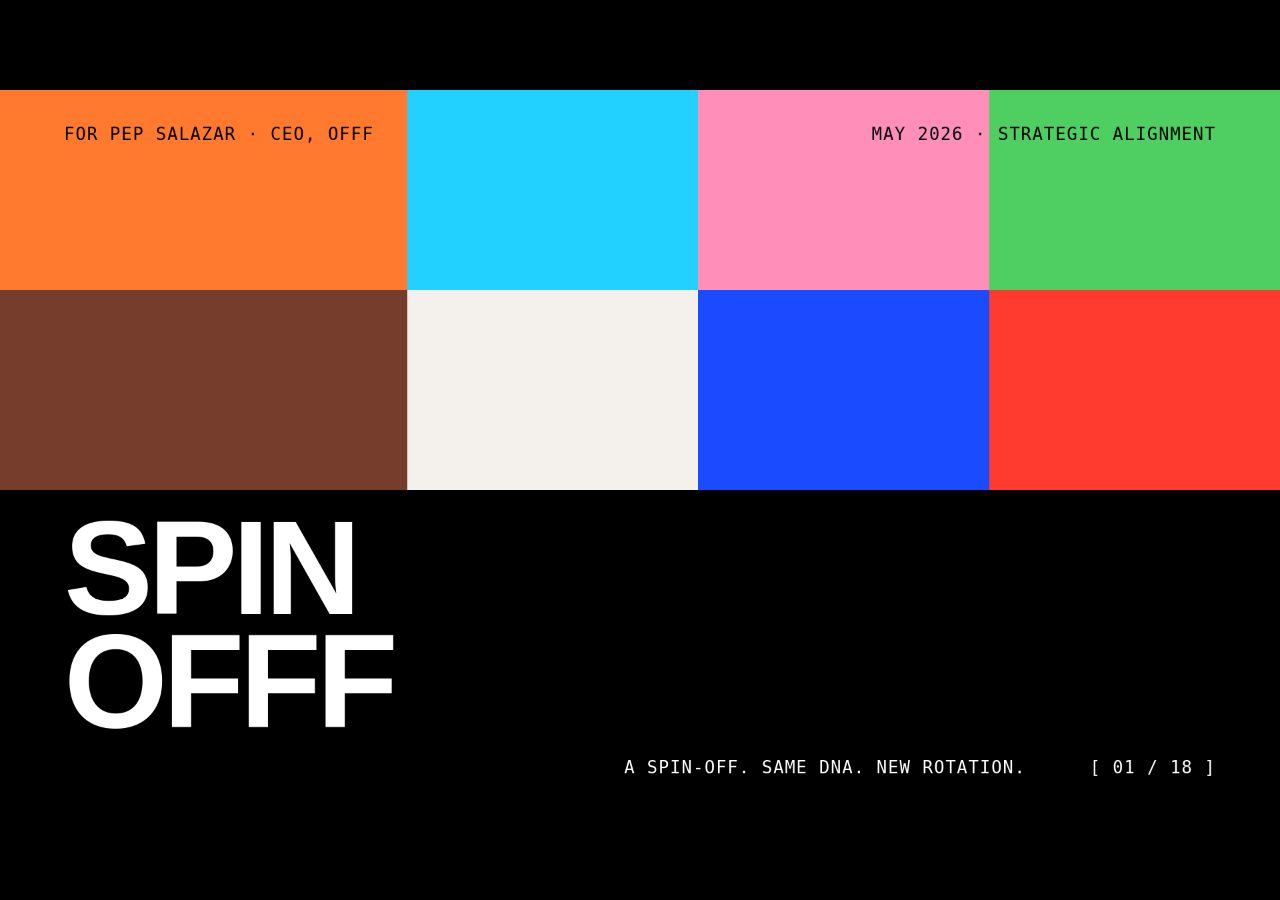
<file: decks/pitch-for-pep/project/SPIN OFFF - Pitch for Pep.html>
<!doctype html>
<html lang="en">
<head>
<meta charset="utf-8" />
<title>SPIN OFFF — Pitch for Pep</title>
<meta name="viewport" content="width=1920, initial-scale=1" />
<link rel="stylesheet" href="styles.css" />
<script src="deck-stage.js"></script>
<script type="application/json" id="speaker-notes">
[
"Title slide. Hold for 5 seconds. Pep, thanks for the time. SPIN OFFF: a spin-off of OFFF Barcelona — same DNA, new rotation. The 'rotation' is literal: a new featured artist every month. This is a 10-minute walkthrough, then 5 minutes of Q&A.",
"Why we're here. The picture in one sitting — problem, vision, model, the numbers, and what we need to make it real. The ask lands at the end, on purpose: after you've seen the full shape.",
"The problem. AI is collapsing creative variety into one homogenized look — samification. Artists feel it; the audience feels it. There's no curated, year-round counterweight that uses the OFFF lens. State this plainly, no drama.",
"The opportunity gap. OFFF is the loudest creative voice in the world for three days a year. The other 362 days, we're quiet. The community doesn't disappear — they go elsewhere. SPIN OFFF is the year-round signal between festivals.",
"The vision. Year-round home of creative culture, anchored to one featured artist a month. Curated, opinionated, warm. We don't compete with free content; we curate against it.",
"The team. Eight people on full salary: four founders + four production roles. Gabriela on operations (Amazon PM rigor), Yeva on international growth, Lian on visual craft, Rodrigo on tech and product, plus a content/social/AV pod. Lean for a media company at this scope.",
"What it is — three layers. Free newsletter (M1). Paid membership at €12/mo (M4, one month before OFFF Barcelona 2027). Creative box (Y4, when the audience is large enough to justify physical ops). Each layer is escalating commitment. Trust before money — the brand promise.",
"The artist of the month. The unifying mechanic. One artist anchors the newsletter, the podcast, social, and eventually the box. They're paid €2K. They co-promote to their own audience. This is what makes content production lean and what gives every month a distinct visual identity.",
"The funnel — the bowtie. Read left to right: OFFF community → newsletter → membership → spending credits and box. Left side is acquisition (free), right side is expansion (paid, recurring). The neck of the bowtie is the membership — that's where trust converts to revenue.",
"Member benefits. Not a paywall on content — a passport into the OFFF ecosystem. Sponsor toolkits, marketplace credit, early-bird tickets, free meetups, mentor access. Every benefit pulls members deeper into OFFF, not away from it.",
"The unfair advantage. This is the slide for you, Pep. Everything we leverage is something OFFF earned over 25 years. 200K–400K reachable people. Decades of artist relationships. The sponsor network. Government tax structures. The trust. We don't have a marketing budget because we don't need one.",
"Market. TAM 150–200M creatives globally. SAM 15–20M in the OFFF lane (It's Nice That, Dezeen audience). SOM 500K reachable; 10K paying members by Year 5. Frame it as opportunity, not promise.",
"Business model. Three revenue streams in Y1: newsletter sponsorship (from M3, integrated with the artist), membership (from M4, €12/mo), platform ads (from M6). Box subscription launches Y4. Pricing chosen to fund the artist fee, the team, and the perks ecosystem — going below €12 forces compromises.",
"Year 1 plan — the building year. Newsletter M1. Membership M4. End of Y1: 1,000 members, €16.5K MRR, €91K revenue. Costs are €206K — eight people on full salary from day one. Y1 closes at -€115K. Monthly break-even at M13, start of Year 2.",
"The 5-year P&L. €3.9M revenue, €1.49M costs, +€2.43M net across five years. Cumulative break-even in Q4 of Year 2. Box subscription adds €655K across Y4–Y5. Membership is the engine — 78% of cumulative revenue. 10,000 members by EoY5.",
"Risks. Three honest ones, with mitigations. Cannibalization (we feed festival ticket sales, not replace them). Churn over 5% (multi-vector benefits — content + perks + credits + access). Brand dilution (you have approval rights on artists, sponsors, and brand changes). All in writing.",
"The investment ask. ~€125K seed to cover the Y1 deficit. Eight people, full salary, no paid acquisition. Capital recovered in Q4 of Year 2; 5-year cumulative return +€2.43M. Natural investor: OFFF as equity co-funder. Or we go raise it externally — we're asking for your blessing to proceed.",
"Closing. We don't monetize until we've earned trust. Fight samification. Meaningful art and design to help fix this messy world. Three sentences — that's the company. Hand to Pep for Q&A.",
"Q&A — appendix slide. Pep's main concern: how do we monetize when there's so much free creative content online? Answer: we don't compete on volume of free content. We compete on curation, access, and belonging. Membership is a passport, not a paywall.",
"Q&A — appendix slide. Why €12 / month? It's the price needed to fund the artist (€2K/mo), the perks ecosystem, and the production team. Below €12 forces compromise on artist pay or member benefits — both unacceptable. Early-adopter pricing is allowed at launch.",
"Q&A — appendix slide. Why won't this cannibalize OFFF? It's complement, not substitute. Year-round oxygen for the brand; funnels members back into festival ticket sales (early-bird access); feeds the OFFF marketplace; creates UGC OFFF can use.",
"Q&A — appendix slide. What if churn is higher than 5%? Multi-vector membership: members who don't read the newsletter still spend their credits and use early-bird festival access. That diversification is the moat. We measure MRR churn monthly and adjust perks if a vector is underused."
]
</script>
</head>
<body>

<deck-stage width="1920" height="1080">

<!-- ============================================================
     01 — TITLE
     ============================================================ -->
<section data-label="01 Title">
  <div class="tile-grid">
    <div class="tile bg-orange"></div>
    <div class="tile bg-cyan"></div>
    <div class="tile bg-pink"></div>
    <div class="tile bg-green"></div>
    <div class="tile bg-brown"></div>
    <div class="tile bg-paper"></div>
    <div class="tile bg-electric"></div>
    <div class="tile bg-red"></div>
    <div class="tile bg-black" style="grid-column: 1 / span 4; align-items: flex-start;">
      <div style="display:flex; flex-direction:column; align-items:flex-start; padding: 32px 96px 0; width: 100%;">
        <div class="display" style="font-size: 200px; color: var(--offf-white); line-height: 0.85;">SPIN<br/>OFFF</div>
      </div>
    </div>
  </div>

  <div style="position:absolute; left: 96px; top: 48px; right: 96px; display:flex; justify-content:space-between; align-items:center; font-family: var(--font-mono); font-size: 26px; letter-spacing: 0.06em; text-transform: uppercase; z-index: 6;">
    <span>For Pep Salazar · CEO, OFFF</span>
    <span>May 2026 · Strategic alignment</span>
  </div>

  <div style="position:absolute; left: 96px; right: 96px; bottom: 44px; display:flex; justify-content:flex-end; align-items:flex-end; gap: 96px; color: var(--offf-white); font-family: var(--font-mono); font-size: 26px; letter-spacing: 0.06em; text-transform: uppercase; z-index: 6;">
    <span>A spin-off. Same DNA. New rotation.</span>
    <span>[ 01 / 18 ]</span>
  </div>
</section>

<!-- ============================================================
     02 — WHY WE'RE HERE
     ============================================================ -->
<section data-label="02 Why we're here" class="bg-paper">
  <div class="bar"><span class="left"><span class="dot"></span> SPIN OFFF</span><span>Why we're here</span></div>
  <div class="slide" style="justify-content:center;">
    <div class="tag" style="margin-bottom: 32px;">[ 02 ] How this lands</div>
    <div class="title" style="max-width: 1500px;">Problem first.<br/>Vision second.<br/>The ask, last.</div>
    <div class="lead" style="max-width: 1300px; margin-top: 48px; color: var(--n-600);">
      Eighteen slides, one sitting. We earn the buy-in before we ask for the cheque — what SPIN OFFF is, what it earns, what it asks of OFFF, what it gives back. The number lands at the end, after you've seen the full shape.
    </div>
    <div class="row gap-md" style="margin-top: 72px;">
      <div class="card" style="padding: 28px 36px; min-width: 360px;">
        <div class="tag" style="color: var(--n-500);">Part 1 · 03–05</div>
        <div class="sub" style="font-size: 44px; margin-top: 12px;">Problem &amp; vision</div>
      </div>
      <div class="card" style="padding: 28px 36px; min-width: 360px;">
        <div class="tag" style="color: var(--n-500);">Part 2 · 06–15</div>
        <div class="sub" style="font-size: 44px; margin-top: 12px;">Model &amp; numbers</div>
      </div>
      <div class="card" style="padding: 28px 36px; min-width: 360px;">
        <div class="tag" style="color: var(--n-500);">Part 3 · 17–18</div>
        <div class="sub" style="font-size: 44px; margin-top: 12px;">Closing &amp; the ask</div>
      </div>
    </div>
  </div>
  <div class="snum">[ 02 / 18 ]</div>
</section>

<!-- ============================================================
     03 — THE PROBLEM
     ============================================================ -->
<section data-label="03 Samification" class="bg-orange">
  <div class="bar"><span class="left"><span class="dot"></span> SPIN OFFF</span><span>The problem</span></div>
  <div class="slide" style="justify-content:center;">
    <div class="tag" style="margin-bottom: 40px;">[ 03 ] Samification</div>
    <div class="display" style="font-size: 200px; line-height: 0.86;">
      Everything is<br/>starting to look<br/>the same.
    </div>
    <div class="lead" style="max-width: 1200px; margin-top: 44px; font-size: 32px;">
      AI is collapsing creative variety into one homogenized look. Designers feel it. Audiences feel it. The web is running out of distinct voices — and there's no curated, year-round counterweight in the OFFF lane.
    </div>
  </div>
  <div class="snum">[ 03 / 18 ]</div>
</section>

<!-- ============================================================
     04 — OPPORTUNITY GAP
     ============================================================ -->
<section data-label="04 The gap">
  <div class="bar"><span class="left"><span class="dot"></span> SPIN OFFF</span><span>The gap</span></div>
  <div class="slide" style="padding-top: 160px;">
    <div class="tag" style="margin-bottom: 28px;">[ 04 ] 3 days vs. 362</div>
    <div class="title" style="max-width: 1500px;">OFFF is the loudest creative voice<br/>in the world — for three days a year.</div>

    <div class="row" style="margin-top: 80px; align-items:stretch; gap: 0;">
      <div class="card" style="flex: 0 0 220px; padding: 40px; background: var(--offf-black); color: var(--offf-white); border-color: var(--offf-black);">
        <div class="tag" style="color: var(--offf-white);">May 6–8</div>
        <div class="numeral" style="font-size: 140px; line-height: 1; margin-top: 12px;">3</div>
        <div class="small" style="margin-top: 12px;">days of festival</div>
      </div>
      <div class="card" style="flex: 1; padding: 40px; border-left: none;">
        <div class="tag" style="color: var(--n-500);">The other</div>
        <div class="numeral" style="font-size: 140px; line-height: 1; margin-top: 12px;">362</div>
        <div class="small" style="margin-top: 12px;">days the community goes elsewhere — Substack, Behance, IG, Dezeen, It's Nice That.</div>
      </div>
    </div>

    <div class="lead" style="margin-top: 64px; max-width: 1500px; color: var(--n-600);">
      The community doesn't disappear between festivals. It scatters. SPIN OFFF is the signal that keeps it tuned in — year round, in OFFF's voice.
    </div>
  </div>
  <div class="snum">[ 04 / 18 ]</div>
</section>

<!-- ============================================================
     05 — THE VISION
     ============================================================ -->
<section data-label="05 The vision" class="bg-green">
  <div class="bar"><span class="left"><span class="dot"></span> SPIN OFFF</span><span>The vision</span></div>
  <div class="slide" style="justify-content:center;">
    <div class="tag" style="margin-bottom: 40px;">[ 05 ] The vision</div>
    <div class="display" style="font-size: 200px; line-height: 0.88;">
      The year-round<br/>home of creative<br/>culture.
    </div>
    <div class="lead" style="max-width: 1300px; margin-top: 56px;">
      A media company spun off from OFFF — newsletter, membership, creative box. Anchored every month by one featured artist. Curated, opinionated, warm. We don't compete with free content. We curate against it.
    </div>
  </div>
  <div class="snum">[ 05 / 18 ]</div>
</section>

<!-- ============================================================
     06 — TEAM
     ============================================================ -->
<section data-label="06 The team">
  <div class="bar"><span class="left"><span class="dot"></span> SPIN OFFF</span><span>Founding team</span></div>
  <div class="slide" style="padding-top: 160px;">
    <div class="tag" style="margin-bottom: 28px;">[ 06 ] Who's building it</div>
    <div class="title" style="max-width: 1500px;">Four founders.<br/>Operator, growth, craft, product.</div>

    <div class="row" style="margin-top: 72px; gap: 24px;">
      <div class="card" style="flex: 1; padding: 0;">
        <div class="bg-orange" style="height: 220px; display:flex; align-items:flex-end; padding: 24px;">
          <span class="numtag">[ 01 ]</span>
        </div>
        <div style="padding: 28px;">
          <div class="sub" style="font-size: 38px;">Gabriela</div>
          <div class="small" style="margin-top: 8px; color: var(--n-500);">Project Manager · Amazon</div>
          <div class="small" style="margin-top: 16px;">Operations &amp; delivery rigor</div>
        </div>
      </div>
      <div class="card" style="flex: 1; padding: 0;">
        <div class="bg-cyan" style="height: 220px; display:flex; align-items:flex-end; padding: 24px;">
          <span class="numtag">[ 02 ]</span>
        </div>
        <div style="padding: 28px;">
          <div class="sub" style="font-size: 38px;">Yeva</div>
          <div class="small" style="margin-top: 8px; color: var(--n-500);">International Business</div>
          <div class="small" style="margin-top: 16px;">Growth &amp; community across markets</div>
        </div>
      </div>
      <div class="card" style="flex: 1; padding: 0;">
        <div class="bg-pink" style="height: 220px; display:flex; align-items:flex-end; padding: 24px;">
          <span class="numtag">[ 03 ]</span>
        </div>
        <div style="padding: 28px;">
          <div class="sub" style="font-size: 38px;">Lian</div>
          <div class="small" style="margin-top: 8px; color: var(--n-500);">Visual Artist · Designer</div>
          <div class="small" style="margin-top: 16px;">Brand &amp; editorial craft</div>
        </div>
      </div>
      <div class="card" style="flex: 1; padding: 0;">
        <div class="bg-electric" style="height: 220px; display:flex; align-items:flex-end; padding: 24px; color: var(--offf-white);">
          <span class="numtag">[ 04 ]</span>
        </div>
        <div style="padding: 28px;">
          <div class="sub" style="font-size: 38px;">Rodrigo</div>
          <div class="small" style="margin-top: 8px; color: var(--n-500);">Entrepreneur · Tech &amp; Product</div>
          <div class="small" style="margin-top: 16px;">Product, platform, fundraising</div>
        </div>
      </div>
    </div>

    <div class="small" style="margin-top: 56px; color: var(--n-500); max-width: 1400px;">
      Eight people on full salary from day one — four founders above + four production roles (content, social, AV, community). Plus a rotating featured artist (€2K/mo). Total Y1 team cost: €194K. Lean for a media company at this scope.
    </div>
  </div>
  <div class="snum">[ 06 / 18 ]</div>
</section>

<!-- ============================================================
     07 — WHAT IT IS (three layers)
     ============================================================ -->
<section data-label="07 What it is" class="bg-paper">
  <div class="bar"><span class="left"><span class="dot"></span> SPIN OFFF</span><span>What it is</span></div>
  <div class="slide" style="padding-top: 160px;">
    <div class="tag" style="margin-bottom: 28px;">[ 07 ] Three layers, escalating commitment</div>
    <div class="title" style="max-width: 1500px;">Free newsletter →<br/>paid membership → creative box.</div>

    <div class="row" style="margin-top: 80px; gap: 24px; align-items:stretch;">
      <div class="card grow" style="background: var(--offf-cyan); border-color: var(--offf-black); padding: 36px;">
        <div class="tag">[ Layer 01 ] Audience</div>
        <div class="sub" style="font-size: 48px; margin-top: 18px;">Free newsletter</div>
        <div class="body-lg" style="margin-top: 18px;">Weekly. One artist of the month. Curated work, interviews, OFFF legacy. Free for the first three months — always.</div>
        <div class="tag" style="margin-top: 28px;">M1 · Jan 2027</div>
      </div>
      <div class="card grow" style="background: var(--offf-orange); border-color: var(--offf-black); padding: 36px;">
        <div class="tag">[ Layer 02 ] Community</div>
        <div class="sub" style="font-size: 48px; margin-top: 18px;">Membership · €12/mo</div>
        <div class="body-lg" style="margin-top: 18px;">Sponsor toolkits. Marketplace credit. Early-bird OFFF tickets. Free meetups. Mentor access. A passport, not a paywall.</div>
        <div class="tag" style="margin-top: 28px;">M4 · Apr 2027</div>
      </div>
      <div class="card grow" style="background: var(--offf-pink); border-color: var(--offf-black); padding: 36px;">
        <div class="tag">[ Layer 03 ] Product</div>
        <div class="sub" style="font-size: 48px; margin-top: 18px;">Creative box</div>
        <div class="body-lg" style="margin-top: 18px;">Monthly physical box of materials curated by the featured artist. Brand partners (Lego, Moleskine). Yearly award winner presents at OFFF.</div>
        <div class="tag" style="margin-top: 28px;">Y4 · 2030</div>
      </div>
    </div>
  </div>
  <div class="snum">[ 07 / 18 ]</div>
</section>

<!-- ============================================================
     08 — ARTIST OF THE MONTH (image-led)
     ============================================================ -->
<section data-label="08 Artist of the month">
  <div style="display:grid; grid-template-columns: 1.1fr 1fr; height:100%;">
    <div style="padding: 90px 72px 60px; display:flex; flex-direction:column; justify-content:space-between; min-height: 0; height: 1080px; box-sizing: border-box;">
      <div>
        <div class="tag" style="margin-bottom: 14px;">[ 08 ] The unifying mechanic</div>
        <div class="title" style="font-size: 56px;">One artist.<br/>Anchors everything.</div>
        <div class="lead" style="margin-top: 14px; color: var(--n-600); max-width: 720px; font-size: 24px;">
          Each month, a featured artist is paid €2,000 to set the concept. Every channel runs on it.
        </div>
      </div>

      <div class="stack gap-sm" style="margin-top: 12px;">
        <div class="row middle gap-md" style="border-top: 2px solid var(--offf-black); padding: 6px 0;">
          <span class="numtag">[ 01 ]</span><span class="body-lg" style="font-size: 24px;">Newsletter concept &amp; visuals</span>
        </div>
        <div class="row middle gap-md" style="border-top: 2px solid var(--offf-black); padding: 6px 0;">
          <span class="numtag">[ 02 ]</span><span class="body-lg" style="font-size: 24px;">Monthly podcast / YouTube interview</span>
        </div>
        <div class="row middle gap-md" style="border-top: 2px solid var(--offf-black); padding: 6px 0;">
          <span class="numtag">[ 03 ]</span><span class="body-lg" style="font-size: 24px;">IG &amp; TikTok collab posts</span>
        </div>
        <div class="row middle gap-md" style="border-top: 2px solid var(--offf-black); border-bottom: 2px solid var(--offf-black); padding: 6px 0;">
          <span class="numtag">[ 04 ]</span><span class="body-lg" style="font-size: 24px;">Box curation + co-promotion to their audience</span>
        </div>
      </div>
    </div>

    <div style="display:grid; grid-template-columns: 1fr 1fr; grid-template-rows: 1fr 1fr; gap: 0;">
      <div style="overflow:hidden; border-left: 2px solid var(--offf-black);"><img src="assets/sample-koto.jpg" class="fill" alt=""/></div>
      <div style="overflow:hidden; border-left: 2px solid var(--offf-black);"><img src="assets/sample-tomorrow.jpg" class="fill" alt=""/></div>
      <div style="overflow:hidden; border-left: 2px solid var(--offf-black); border-top: 2px solid var(--offf-black);"><img src="assets/sample-doberman.webp" class="fill" alt=""/></div>
      <div style="overflow:hidden; border-left: 2px solid var(--offf-black); border-top: 2px solid var(--offf-black);"><img src="assets/sample-ogilvy.jpg" class="fill" alt=""/></div>
    </div>
  </div>
  <div class="bar"><span class="left"><span class="dot"></span> SPIN OFFF</span><span>Artist of the month</span></div>
  <div class="snum">[ 08 / 18 ]</div>
</section>

<!-- ============================================================
     09 — THE BOWTIE FUNNEL
     ============================================================ -->
<section data-label="09 The funnel" class="bg-paper">
  <div class="bar"><span class="left"><span class="dot"></span> SPIN OFFF</span><span>The funnel</span></div>
  <div class="slide" style="padding-top: 160px;">
    <div class="tag" style="margin-bottom: 24px;">[ 09 ] Acquisition · Conversion · Expansion</div>
    <div class="title" style="font-size: 76px; max-width: 1700px;">A symmetrical funnel.<br/>Trust on the left. Revenue on the right.</div>

    <div class="bowtie-wrap" style="margin-top: 40px;">
      <svg viewBox="0 0 1700 460" width="100%" style="max-height: 520px;">
        <defs>
          <style>
            .bt-text { font-family: "Space Grotesk", "Helvetica Neue", sans-serif; font-weight: 600; }
            .bt-tag  { font-family: "JetBrains Mono", monospace; font-size: 24px; letter-spacing: 0.08em; text-transform: uppercase; fill: #1F1E1B; }
            .bt-lbl  { font-size: 26px; fill: #000; }
            .bt-num  { font-size: 36px; fill: #000; font-weight: 700; }
          </style>
        </defs>

        <!-- LEFT TRIANGLE: acquisition (wide → narrow) -->
        <polygon points="0,40 760,230 0,420" fill="#22D1FF" stroke="#000" stroke-width="3"/>
        <!-- RIGHT TRIANGLE: expansion (narrow → wide) -->
        <polygon points="940,230 1700,40 1700,420" fill="#FF7A2E" stroke="#000" stroke-width="3"/>
        <!-- KNOT: membership conversion -->
        <rect x="700" y="180" width="300" height="100" fill="#000" stroke="#000" stroke-width="3"/>
        <text x="850" y="218" class="bt-text" text-anchor="middle" fill="#fff" font-size="24" letter-spacing="0.08em">[ THE KNOT ]</text>
        <text x="850" y="260" class="bt-text" text-anchor="middle" fill="#fff" font-size="32">€12 / mo</text>

        <!-- LEFT labels -->
        <text x="40" y="80" class="bt-tag">[ Audience ]</text>
        <text x="40" y="130" class="bt-text bt-num">OFFF community</text>
        <text x="40" y="170" class="bt-text bt-lbl">200K–400K reachable</text>

        <text x="280" y="240" class="bt-tag">[ Newsletter ]</text>
        <text x="280" y="280" class="bt-text bt-num">5K–10K subs (Y1)</text>
        <text x="280" y="320" class="bt-text bt-lbl">Free · Weekly</text>

        <text x="540" y="380" class="bt-tag">[ Conversion ]</text>
        <text x="540" y="420" class="bt-text bt-lbl">5–10% sub → member</text>

        <!-- RIGHT labels -->
        <text x="1080" y="80" class="bt-tag" text-anchor="start">[ Onboard ]</text>
        <text x="1080" y="120" class="bt-text bt-lbl">Welcome &amp; first credits</text>

        <text x="1280" y="170" class="bt-tag" text-anchor="start">[ Adopt ]</text>
        <text x="1280" y="210" class="bt-text bt-lbl">Spend credits · attend meetups</text>

        <text x="1280" y="280" class="bt-tag" text-anchor="start">[ Expand ]</text>
        <text x="1280" y="320" class="bt-text bt-lbl">Box subscription (Y2)</text>

        <text x="1080" y="380" class="bt-tag" text-anchor="start">[ Advocate ]</text>
        <text x="1080" y="420" class="bt-text bt-lbl">UGC · referrals · award</text>
      </svg>
    </div>

    <div class="small" style="margin-top: 24px; color: var(--n-500); max-width: 1500px;">
      The membership is the knot. Every member who crosses it generates recurring revenue <em>and</em> generates content that pulls the next cohort in.
    </div>
  </div>
  <div class="snum">[ 09 / 18 ]</div>
</section>

<!-- ============================================================
     10 — MEMBER BENEFITS
     ============================================================ -->
<section data-label="10 Member benefits">
  <div class="bar"><span class="left"><span class="dot"></span> SPIN OFFF</span><span>Member benefits</span></div>
  <div class="slide" style="padding-top: 160px;">
    <div class="tag" style="margin-bottom: 28px;">[ 10 ] What €12 unlocks</div>
    <div class="title" style="max-width: 1500px;">A passport into<br/>the OFFF ecosystem.</div>

    <div class="row" style="margin-top: 72px; gap: 0; align-items:stretch; border-top: 2px solid var(--offf-black); border-bottom: 2px solid var(--offf-black);">
      <div style="flex:1; padding: 32px 28px; border-right: 2px solid var(--offf-black);">
        <span class="numtag">[ 01 ]</span>
        <div class="sub" style="font-size: 32px; margin-top: 18px;">Sponsor toolkits &amp; discounts</div>
      </div>
      <div style="flex:1; padding: 32px 28px; border-right: 2px solid var(--offf-black);">
        <span class="numtag">[ 02 ]</span>
        <div class="sub" style="font-size: 32px; margin-top: 18px;">Marketplace credit system</div>
      </div>
      <div style="flex:1; padding: 32px 28px; border-right: 2px solid var(--offf-black);">
        <span class="numtag">[ 03 ]</span>
        <div class="sub" style="font-size: 32px; margin-top: 18px;">Early-bird OFFF tickets</div>
      </div>
      <div style="flex:1; padding: 32px 28px;">
        <span class="numtag">[ 04 ]</span>
        <div class="sub" style="font-size: 32px; margin-top: 18px;">Exclusive digital art drops</div>
      </div>
    </div>

    <div class="row" style="gap: 0; align-items:stretch; border-bottom: 2px solid var(--offf-black);">
      <div style="flex:1; padding: 32px 28px; border-right: 2px solid var(--offf-black);">
        <span class="numtag">[ 05 ]</span>
        <div class="sub" style="font-size: 32px; margin-top: 18px;">Free meetups &amp; events</div>
      </div>
      <div style="flex:1; padding: 32px 28px; border-right: 2px solid var(--offf-black);">
        <span class="numtag">[ 06 ]</span>
        <div class="sub" style="font-size: 32px; margin-top: 18px;">Mentor &amp; networking access</div>
      </div>
      <div style="flex:1; padding: 32px 28px; border-right: 2px solid var(--offf-black);">
        <span class="numtag">[ 07 ]</span>
        <div class="sub" style="font-size: 32px; margin-top: 18px;">Artist-of-the-month deep dives</div>
      </div>
      <div style="flex:1; padding: 32px 28px;">
        <span class="numtag">[ 08 ]</span>
        <div class="sub" style="font-size: 32px; margin-top: 18px;">Yearly creator award entry</div>
      </div>
    </div>

    <div class="lead" style="margin-top: 48px; max-width: 1500px; color: var(--n-600);">
      Every benefit pulls the member <em>deeper</em> into OFFF — not away from it. Credits route spend into the OFFF marketplace; early access funnels into festival ticket sales.
    </div>
  </div>
  <div class="snum">[ 10 / 18 ]</div>
</section>

<!-- ============================================================
     11 — UNFAIR ADVANTAGE
     ============================================================ -->
<section data-label="11 Unfair advantage" class="bg-black">
  <div class="bar invert"><span class="left"><span class="dot"></span> SPIN OFFF</span><span>Unfair advantage</span></div>
  <div class="slide" style="padding-top: 160px;">
    <div class="tag" style="margin-bottom: 28px; color: var(--offf-green);">[ 11 ] What 25 years of OFFF earned</div>
    <div class="title" style="max-width: 1700px;">We don't have a<br/>marketing budget.<br/><span style="color: var(--offf-green);">We don't need one.</span></div>

    <div class="row" style="margin-top: 64px; gap: 32px; align-items:stretch;">
      <div style="flex:1; border: 2px solid var(--offf-white); padding: 28px;">
        <div class="numeral" style="font-size: 96px; color: var(--offf-cyan); line-height: 1;">200K+</div>
        <div class="small" style="margin-top: 12px; color: var(--n-200);">past attendees &amp; followers reachable on day one</div>
      </div>
      <div style="flex:1; border: 2px solid var(--offf-white); padding: 28px;">
        <div class="numeral" style="font-size: 96px; color: var(--offf-orange); line-height: 1;">25</div>
        <div class="small" style="margin-top: 12px; color: var(--n-200);">years of artist relationships, ready for the rotation</div>
      </div>
      <div style="flex:1; border: 2px solid var(--offf-white); padding: 28px;">
        <div class="numeral" style="font-size: 96px; color: var(--offf-pink); line-height: 1;">€0</div>
        <div class="small" style="margin-top: 12px; color: var(--n-200);">paid acquisition budget needed in Year 1</div>
      </div>
      <div style="flex:1; border: 2px solid var(--offf-white); padding: 28px;">
        <div class="numeral" style="font-size: 96px; color: var(--offf-green); line-height: 1;">3</div>
        <div class="small" style="margin-top: 12px; color: var(--n-200);">cities (BCN · Sevilla · Montreal) for guerrilla activation</div>
      </div>
    </div>

    <div class="lead" style="margin-top: 56px; max-width: 1500px; color: var(--n-200);">
      Sponsor network for member perks. Government tax structures via art sponsorship. Brand trust earned across the global creative industry. None of this is buy-able. All of it is borrowable, on terms we agree.
    </div>
  </div>
  <div class="snum">[ 11 / 18 ]</div>
</section>

<!-- ============================================================
     12 — MARKET (TAM/SAM/SOM)
     ============================================================ -->
<section data-label="12 Market">
  <div class="bar"><span class="left"><span class="dot"></span> SPIN OFFF</span><span>Market</span></div>
  <div class="slide" style="padding-top: 160px;">
    <div class="tag" style="margin-bottom: 28px;">[ 12 ] TAM · SAM · SOM</div>
    <div class="title" style="max-width: 1500px;">A global market<br/>with a curated lane.</div>

    <div class="row" style="margin-top: 80px; gap: 32px; align-items:stretch;">
      <div class="card" style="flex:1; padding: 36px; background: var(--offf-paper);">
        <div class="tag">[ TAM ]</div>
        <div class="numeral" style="font-size: 120px; line-height: 1; margin-top: 16px;">150–200M</div>
        <div class="small" style="margin-top: 16px;">people globally interested in design, art, motion, illustration.</div>
        <div class="small" style="margin-top: 12px; color: var(--n-500);">Proxies: Adobe Creative Cloud (33M) · Behance (30M)</div>
      </div>
      <div class="card" style="flex:1; padding: 36px; background: var(--offf-cyan);">
        <div class="tag">[ SAM ]</div>
        <div class="numeral" style="font-size: 120px; line-height: 1; margin-top: 16px;">15–20M</div>
        <div class="small" style="margin-top: 16px;">aligned with OFFF's world — designers, motion artists, creative directors.</div>
        <div class="small" style="margin-top: 12px;">It's Nice That · Dezeen · Motionographer audience.</div>
      </div>
      <div class="card" style="flex:1; padding: 36px; background: var(--offf-orange);">
        <div class="tag">[ SOM ]</div>
        <div class="numeral" style="font-size: 120px; line-height: 1; margin-top: 16px;">500K</div>
        <div class="small" style="margin-top: 16px;">reachable via OFFF community.</div>
        <div class="small" style="margin-top: 12px;">3-yr target: 10K–30K paying members.</div>
      </div>
    </div>

    <div class="lead" style="margin-top: 28px; max-width: 1500px; color: var(--n-600); font-size: 28px;">
      We don't need to capture the market — only a tenth of one percent of the SAM is a €1M+ ARR business at €12 / month.
    </div>
  </div>
  <div class="snum">[ 12 / 18 ]</div>
</section>

<!-- ============================================================
     13 — BUSINESS MODEL & PRICING
     ============================================================ -->
<section data-label="13 Business model" class="bg-paper">
  <div class="bar"><span class="left"><span class="dot"></span> SPIN OFFF</span><span>Business model</span></div>
  <div class="slide" style="padding-top: 160px;">
    <div class="tag" style="margin-bottom: 28px;">[ 13 ] Three revenue streams in Y1</div>
    <div class="title" style="max-width: 1500px;">€12 / month.<br/>Plus sponsorship. Plus ads.</div>

    <div class="row" style="margin-top: 64px; gap: 0;">
      <div style="flex: 1.4;">
        <table class="tbl">
          <thead>
            <tr><th style="width:40%;">Stream</th><th>Starts</th><th>Y1 contribution</th></tr>
          </thead>
          <tbody>
            <tr><td>Membership · €12 / mo (~$12)</td><td class="num">M4</td><td class="num">€63.6K</td></tr>
            <tr><td>Newsletter sponsorship</td><td class="num">M3</td><td class="num">€25.0K</td></tr>
            <tr><td>Ads · YouTube / IG / TikTok</td><td class="num">M6</td><td class="num">€2.6K</td></tr>
            <tr><td>Podcast / YouTube sponsorship</td><td class="num">M6–M7</td><td class="num">included</td></tr>
            <tr style="background: var(--offf-black); color: var(--offf-white);">
              <td style="color: var(--offf-white);">Total Y1 revenue</td><td></td><td class="num" style="color: var(--offf-white);">€91.2K</td>
            </tr>
          </tbody>
        </table>
      </div>
      <div style="flex: 1; padding-left: 48px; display:flex; flex-direction:column; justify-content:flex-start; gap: 18px;">
        <div class="card" style="padding: 22px 26px; background: var(--offf-green);">
          <div class="tag">[ Why €12 ]</div>
          <div class="body-lg" style="margin-top: 8px; font-size: 26px;">Funds the €2K artist fee, the perks ecosystem, the 8-person team.</div>
        </div>
        <div class="card" style="padding: 22px 26px;">
          <div class="tag" style="color: var(--n-500);">[ Conversion ]</div>
          <div class="body-lg" style="margin-top: 8px; font-size: 26px;">5–10% of subs convert. <strong>Monthly churn target &lt; 5%.</strong></div>
        </div>
        <div class="card" style="padding: 22px 26px;">
          <div class="tag" style="color: var(--n-500);">[ Box · Y4 ]</div>
          <div class="body-lg" style="margin-top: 8px; font-size: 26px;">Add-on physical subscription. ~15% opt-in at ~€25/mo. Adds €655K across Y4–Y5.</div>
        </div>
      </div>
    </div>
  </div>
  <div class="snum">[ 13 / 18 ]</div>
</section>

<!-- ============================================================
     14 — YEAR 1 PLAN (revenue ramp chart)
     ============================================================ -->
<section data-label="14 Year 1 plan">
  <div class="bar"><span class="left"><span class="dot"></span> SPIN OFFF</span><span>Year 1</span></div>
  <div class="slide" style="padding-top: 160px;">
    <div class="tag" style="margin-bottom: 28px;">[ 14 ] Jan 2027 → Dec 2027 · the building year</div>
    <div class="title" style="max-width: 1700px;">Newsletter M1. Members M4.<br/>End Y1: 1,000 members, €16.5K MRR.</div>

    <!-- Bar chart: monthly revenue vs. monthly cost line. costs flat at ~€17K; revenue ramps to €16.5K. Bars in €K -->
    <div style="margin-top: 56px; height: 320px; display:flex; flex-direction:column; position: relative;">
      <!-- cost line at ~85% (17K / 20K scale) -->
      <div style="position:absolute; left:0; right:0; top: 15%; border-top: 2px dashed var(--offf-black); z-index: 2; pointer-events:none;"></div>
      <div style="position:absolute; right: 0; top: 12%; font-family: var(--font-mono); font-size: 22px; letter-spacing: 0.06em; text-transform: uppercase; background: var(--offf-white); padding: 0 8px; z-index: 3;">Monthly cost ~€17K</div>

      <div class="bars" style="flex:1; position:relative; z-index: 1;">
        <!-- revenue ramps 0, 0, 0.5K, 2.8K, 4.5K, 7K, 8.8K, 10.6K, 11.8K, 13.5K, 15.3K, 16.5K  (scale 20K) -->
        <div class="bar-col"><div class="bar-stack" style="height: 0%;"></div></div>
        <div class="bar-col"><div class="bar-stack" style="height: 0%;"></div></div>
        <div class="bar-col"><div class="bar-stack" style="height: 3%; background: var(--offf-orange);"></div></div>
        <div class="bar-col"><div class="bar-stack" style="height: 14%; background: var(--offf-orange);"></div></div>
        <div class="bar-col"><div class="bar-stack" style="height: 23%; background: var(--offf-orange);"></div></div>
        <div class="bar-col"><div class="bar-stack" style="height: 35%; background: var(--offf-orange);"></div></div>
        <div class="bar-col"><div class="bar-stack" style="height: 44%; background: var(--offf-orange);"></div></div>
        <div class="bar-col"><div class="bar-stack" style="height: 53%; background: var(--offf-orange);"></div></div>
        <div class="bar-col"><div class="bar-stack" style="height: 59%; background: var(--offf-orange);"></div></div>
        <div class="bar-col"><div class="bar-stack" style="height: 68%; background: var(--offf-orange);"></div></div>
        <div class="bar-col"><div class="bar-stack" style="height: 77%; background: var(--offf-orange);"></div></div>
        <div class="bar-col"><div class="bar-stack" style="height: 83%; background: var(--offf-orange);"></div></div>
      </div>
      <div style="display:grid; grid-template-columns: repeat(12, 1fr); gap: 12px; margin-top: 16px;">
        <div class="tag" style="text-align:center;">M1</div>
        <div class="tag" style="text-align:center;">M2</div>
        <div class="tag" style="text-align:center;">M3</div>
        <div class="tag" style="text-align:center;">M4</div>
        <div class="tag" style="text-align:center;">M5</div>
        <div class="tag" style="text-align:center;">M6</div>
        <div class="tag" style="text-align:center;">M7</div>
        <div class="tag" style="text-align:center;">M8</div>
        <div class="tag" style="text-align:center;">M9</div>
        <div class="tag" style="text-align:center;">M10</div>
        <div class="tag" style="text-align:center;">M11</div>
        <div class="tag" style="text-align:center;">M12</div>
      </div>
    </div>

    <div class="row" style="margin-top: 40px; gap: 20px;">
      <div class="card" style="flex:1; padding: 22px 26px;">
        <div class="tag" style="color: var(--n-500);">M1 · Newsletter</div>
        <div class="sub" style="font-size: 32px; margin-top: 8px;">1,000 subs</div>
      </div>
      <div class="card" style="flex:1; padding: 22px 26px; background: var(--offf-orange);">
        <div class="tag">M4 · Membership</div>
        <div class="sub" style="font-size: 32px; margin-top: 8px;">150 paying</div>
      </div>
      <div class="card" style="flex:1; padding: 22px 26px;">
        <div class="tag" style="color: var(--n-500);">M12 · End Y1</div>
        <div class="sub" style="font-size: 32px; margin-top: 8px;">1,000 members · €16.5K MRR</div>
      </div>
      <div class="card" style="flex:1; padding: 22px 26px; background: var(--offf-black); color: var(--offf-white); border-color: var(--offf-black);">
        <div class="tag" style="color: var(--offf-green);">Y1 Net</div>
        <div class="sub" style="font-size: 32px; margin-top: 8px;">-€115K</div>
      </div>
      <div class="card" style="flex:1; padding: 22px 26px; background: var(--offf-green);">
        <div class="tag">M13 · Start Y2</div>
        <div class="sub" style="font-size: 32px; margin-top: 8px;">Monthly break-even</div>
      </div>
    </div>

    <div class="small" style="margin-top: 28px; color: var(--n-500); max-width: 1700px;">
      Costs are flat ~€17K/mo (team €16.2K + ops €600). Revenue closes the gap monthly. Y1 ends just below the cost line — the deficit is the seed ask.
    </div>
  </div>
  <div class="snum">[ 14 / 18 ]</div>
</section>

<!-- ============================================================
     15 — 5-YEAR P&L
     ============================================================ -->
<section data-label="15 5-year P&amp;L" class="bg-electric">
  <div class="bar invert"><span class="left"><span class="dot"></span> SPIN OFFF</span><span>5-year P&amp;L</span></div>
  <div class="slide" style="padding-top: 140px;">
    <div class="tag" style="margin-bottom: 20px; color: var(--offf-pink);">[ 15 ] Y1 — Y5 · 2027 → 2031</div>
    <div class="title" style="font-size: 88px; max-width: 1700px;">€3.9M revenue. €1.49M costs.<br/><span style="color: var(--offf-cyan);">+€2.43M cumulative.</span></div>

    <!-- Stacked area-style bars: revenue (cyan/pink stack) vs costs (orange dashed line via outlined block) per year. Cumulative net line shown below. -->
    <div style="margin-top: 44px; display:grid; grid-template-columns: 1fr 1fr 1fr 1fr 1fr; gap: 12px;">

      <!-- Y1 -->
      <div style="border: 2px solid var(--offf-white); padding: 22px;">
        <div class="tag" style="color: var(--offf-pink);">[ Year 1 ]</div>
        <div class="numeral" style="font-size: 56px; line-height: 1; margin-top: 12px;">1,000</div>
        <div class="small" style="margin-top: 6px; color: var(--n-200);">members EoY</div>
        <div style="margin-top: 22px; border-top: 1px solid var(--offf-white); padding-top: 12px;">
          <div class="small" style="color: var(--n-200);">Revenue</div>
          <div class="sub" style="font-size: 36px; color: var(--offf-cyan);">€91K</div>
          <div class="small" style="margin-top: 10px; color: var(--n-200);">Costs</div>
          <div class="sub" style="font-size: 36px;">€206K</div>
          <div class="small" style="margin-top: 10px; color: var(--n-200);">Net</div>
          <div class="sub" style="font-size: 36px; color: var(--offf-orange);">-€115K</div>
        </div>
      </div>

      <!-- Y2 -->
      <div style="border: 2px solid var(--offf-white); padding: 22px;">
        <div class="tag" style="color: var(--offf-pink);">[ Year 2 ]</div>
        <div class="numeral" style="font-size: 56px; line-height: 1; margin-top: 12px;">2,500</div>
        <div class="small" style="margin-top: 6px; color: var(--n-200);">members EoY</div>
        <div style="margin-top: 22px; border-top: 1px solid var(--offf-white); padding-top: 12px;">
          <div class="small" style="color: var(--n-200);">Revenue</div>
          <div class="sub" style="font-size: 36px; color: var(--offf-cyan);">€345K</div>
          <div class="small" style="margin-top: 10px; color: var(--n-200);">Costs</div>
          <div class="sub" style="font-size: 36px;">€213K</div>
          <div class="small" style="margin-top: 10px; color: var(--n-200);">Net</div>
          <div class="sub" style="font-size: 36px; color: var(--offf-green);">+€132K</div>
        </div>
      </div>

      <!-- Y3 -->
      <div style="border: 2px solid var(--offf-white); padding: 22px;">
        <div class="tag" style="color: var(--offf-pink);">[ Year 3 ]</div>
        <div class="numeral" style="font-size: 56px; line-height: 1; margin-top: 12px;">4,500</div>
        <div class="small" style="margin-top: 6px; color: var(--n-200);">members EoY</div>
        <div style="margin-top: 22px; border-top: 1px solid var(--offf-white); padding-top: 12px;">
          <div class="small" style="color: var(--n-200);">Revenue</div>
          <div class="sub" style="font-size: 36px; color: var(--offf-cyan);">€677K</div>
          <div class="small" style="margin-top: 10px; color: var(--n-200);">Costs</div>
          <div class="sub" style="font-size: 36px;">€220K</div>
          <div class="small" style="margin-top: 10px; color: var(--n-200);">Net</div>
          <div class="sub" style="font-size: 36px; color: var(--offf-green);">+€457K</div>
        </div>
      </div>

      <!-- Y4 -->
      <div style="border: 2px solid var(--offf-white); padding: 22px; background: rgba(255,255,255,0.05);">
        <div class="tag" style="color: var(--offf-pink);">[ Year 4 · Box ]</div>
        <div class="numeral" style="font-size: 56px; line-height: 1; margin-top: 12px;">7,000</div>
        <div class="small" style="margin-top: 6px; color: var(--n-200);">members EoY</div>
        <div style="margin-top: 22px; border-top: 1px solid var(--offf-white); padding-top: 12px;">
          <div class="small" style="color: var(--n-200);">Revenue</div>
          <div class="sub" style="font-size: 36px; color: var(--offf-cyan);">€1.18M</div>
          <div class="small" style="margin-top: 10px; color: var(--n-200);">Costs</div>
          <div class="sub" style="font-size: 36px;">€339K</div>
          <div class="small" style="margin-top: 10px; color: var(--n-200);">Net</div>
          <div class="sub" style="font-size: 36px; color: var(--offf-green);">+€792K</div>
        </div>
      </div>

      <!-- Y5 -->
      <div style="background: var(--offf-cyan); color: var(--offf-black); border: 2px solid var(--offf-cyan); padding: 22px;">
        <div class="tag">[ Year 5 ]</div>
        <div class="numeral" style="font-size: 56px; line-height: 1; margin-top: 12px;">10,000</div>
        <div class="small" style="margin-top: 6px;">members EoY</div>
        <div style="margin-top: 22px; border-top: 1px solid var(--offf-black); padding-top: 12px;">
          <div class="small">Revenue</div>
          <div class="sub" style="font-size: 36px;">€1.93M</div>
          <div class="small" style="margin-top: 10px;">Costs</div>
          <div class="sub" style="font-size: 36px;">€514K</div>
          <div class="small" style="margin-top: 10px;">Net</div>
          <div class="sub" style="font-size: 36px;">+€1.16M</div>
        </div>
      </div>
    </div>

    <!-- Bottom callout strip -->
    <div class="row" style="margin-top: 40px; gap: 24px; align-items:stretch;">
      <div style="flex:1; border: 2px solid var(--offf-white); padding: 22px 26px;">
        <div class="tag" style="color: var(--offf-pink);">Monthly break-even</div>
        <div class="sub" style="font-size: 36px; margin-top: 8px;">Month 13 · start of Y2</div>
      </div>
      <div style="flex:1; border: 2px solid var(--offf-white); padding: 22px 26px;">
        <div class="tag" style="color: var(--offf-pink);">Cumulative break-even</div>
        <div class="sub" style="font-size: 36px; margin-top: 8px;">Q4 · Year 2</div>
      </div>
      <div style="flex:1; border: 2px solid var(--offf-white); padding: 22px 26px;">
        <div class="tag" style="color: var(--offf-pink);">Box subscription launch</div>
        <div class="sub" style="font-size: 36px; margin-top: 8px;">Y4 · +€655K (Y4–Y5)</div>
      </div>
      <div style="flex:1; background: var(--offf-green); color: var(--offf-black); padding: 22px 26px;">
        <div class="tag">5-yr cumulative net</div>
        <div class="sub" style="font-size: 36px; margin-top: 8px;">+€2.43M</div>
      </div>
    </div>
  </div>
  <div class="snum">[ 15 / 18 ]</div>
</section>

<!-- ============================================================
     16 — RISKS & MITIGATIONS
     ============================================================ -->
<section data-label="16 Risks">
  <div class="bar"><span class="left"><span class="dot"></span> SPIN OFFF</span><span>Risks</span></div>
  <div class="slide" style="padding-top: 160px;">
    <div class="tag" style="margin-bottom: 28px;">[ 16 ] What could go wrong, and how we hold it</div>
    <div class="title" style="max-width: 1500px;">Three honest risks.<br/>Three concrete mitigations.</div>

    <div class="stack" style="margin-top: 64px; border-top: 2px solid var(--offf-black);">
      <div class="row" style="border-bottom: 2px solid var(--offf-black); padding: 28px 0; gap: 32px; align-items:flex-start;">
        <div style="flex: 0 0 80px;"><span class="numtag">[ 01 ]</span></div>
        <div style="flex: 1.2;"><div class="sub" style="font-size: 36px;">Cannibalizing OFFF</div></div>
        <div style="flex: 2;"><div class="body-lg">Members get <strong>early-bird festival access</strong>; credits route spend into the OFFF marketplace; UGC feeds back into OFFF channels. Complement, not substitute.</div></div>
      </div>
      <div class="row" style="border-bottom: 2px solid var(--offf-black); padding: 28px 0; gap: 32px; align-items:flex-start;">
        <div style="flex: 0 0 80px;"><span class="numtag">[ 02 ]</span></div>
        <div style="flex: 1.2;"><div class="sub" style="font-size: 36px;">Churn over 5%</div></div>
        <div style="flex: 2;"><div class="body-lg">Membership is <strong>multi-vector</strong> — content + perks + credits + access. A member who skips one vector still uses another. Diversification is the moat.</div></div>
      </div>
      <div class="row" style="border-bottom: 2px solid var(--offf-black); padding: 28px 0; gap: 32px; align-items:flex-start;">
        <div style="flex: 0 0 80px;"><span class="numtag">[ 03 ]</span></div>
        <div style="flex: 1.2;"><div class="sub" style="font-size: 36px;">Brand dilution</div></div>
        <div style="flex: 2;"><div class="body-lg">Pep retains <strong>approval rights</strong> on featured artists, sponsors, and brand-level changes. SPIN OFFF inherits OFFF's design system; no parallel brand world.</div></div>
      </div>
    </div>
  </div>
  <div class="snum">[ 16 / 18 ]</div>
</section>

<!-- ============================================================
     17 — INVESTMENT ASK
     ============================================================ -->
<section data-label="17 Investment ask" class="bg-orange">
  <div class="bar"><span class="left"><span class="dot"></span> SPIN OFFF</span><span>Capital</span></div>
  <div class="slide" style="padding-top: 160px;">
    <div class="tag" style="margin-bottom: 28px;">[ 17 ] The seed round</div>
    <div class="title" style="max-width: 1700px;">~€125K seed investment.<br/>Capital recovered in Year 2.</div>

    <div class="row" style="margin-top: 64px; gap: 32px; align-items:stretch;">
      <div class="card" style="flex:1; padding: 36px; background: var(--offf-white);">
        <div class="tag" style="color: var(--n-500);">[ The ask ]</div>
        <div class="numeral" style="font-size: 120px; line-height: 1; margin-top: 18px;">€125K</div>
        <div class="small" style="margin-top: 16px; color: var(--n-500);">seed to cover the Y1 deficit (€115K) plus buffer. Eight people, full salary. Zero paid acquisition.</div>
      </div>
      <div class="card" style="flex:1; padding: 36px; background: var(--offf-white);">
        <div class="tag" style="color: var(--n-500);">[ Timeline ]</div>
        <div class="sub" style="font-size: 44px; margin-top: 18px;">Monthly break-even: M13</div>
        <div class="sub" style="font-size: 44px; margin-top: 14px; color: var(--n-400);">Cumulative: Q4 Year 2</div>
        <div class="small" style="margin-top: 28px; color: var(--n-500);">5-year cumulative net: <strong>+€2.43M</strong></div>
      </div>
      <div class="card" style="flex:1; padding: 36px; background: var(--offf-black); color: var(--offf-white); border-color: var(--offf-black);">
        <div class="tag" style="color: var(--offf-green);">[ Structure ]</div>
        <div class="sub" style="font-size: 36px; margin-top: 18px;">Natural investor:<br/>OFFF as equity co-funder.</div>
        <div class="small" style="margin-top: 24px; color: var(--n-200);">Or we raise externally — we're asking for your blessing to proceed.</div>
      </div>
    </div>

    <div class="lead" style="margin-top: 56px; max-width: 1700px;">
      Capital from OFFF comes back to OFFF — as equity, as brand, as ecosystem flywheel. The return on this seed is a media company that makes OFFF bigger every month.
    </div>
  </div>
  <div class="snum">[ 17 / 18 ]</div>
</section>

<!-- ============================================================
     18 — CLOSING
     ============================================================ -->
<section data-label="18 Closing" class="bg-black">
  <div class="bar invert"><span class="left"><span class="dot"></span> SPIN OFFF</span><span>Closing</span></div>
  <div class="slide" style="justify-content:center;">
    <div class="tag" style="margin-bottom: 32px; color: var(--offf-green);">[ 18 ] Why we're doing this</div>
    <div class="display" style="font-size: 180px; line-height: 0.9; max-width: 1700px;">
      We don't<br/>monetize until<br/>we've earned trust.
    </div>

    <div class="row" style="margin-top: 88px; gap: 48px;">
      <div style="flex:1; border-top: 2px solid var(--offf-green); padding-top: 24px;">
        <div class="tag" style="color: var(--offf-green);">[ 01 ]</div>
        <div class="lead" style="margin-top: 16px;">Fight against samification.</div>
      </div>
      <div style="flex:1; border-top: 2px solid var(--offf-green); padding-top: 24px;">
        <div class="tag" style="color: var(--offf-green);">[ 02 ]</div>
        <div class="lead" style="margin-top: 16px;">Meaningful art and design to help fix this messy world.</div>
      </div>
    </div>

    <div class="small" style="margin-top: 48px; color: var(--n-300); font-size: 24px;">SPIN OFFF · A spin-off. Same DNA. New rotation.</div>
  </div>
  <div class="snum" style="color: var(--offf-white);">[ 18 / 18 ]</div>
</section>

<!-- ============================================================
     APPENDIX — Q&A SLIDES
     ============================================================ -->

<!-- A1 — free content concern -->
<section data-label="A1 Free content" class="bg-paper">
  <div class="bar"><span class="left"><span class="dot"></span> SPIN OFFF</span><span>Q&amp;A · Appendix A1</span></div>
  <div class="slide" style="padding-top: 160px;">
    <div class="tag" style="margin-bottom: 24px; color: var(--offf-red);">[ Pep's main concern ]</div>
    <div class="title" style="font-size: 76px; max-width: 1700px;">"How do we monetize when so much<br/>creative content is free online?"</div>

    <div class="row" style="margin-top: 64px; gap: 24px;">
      <div class="card" style="flex:1; padding: 32px; background: var(--offf-cyan);">
        <span class="numtag">[ 01 ]</span>
        <div class="sub" style="font-size: 36px; margin-top: 14px;">Curation</div>
        <div class="body-lg" style="margin-top: 14px;">25 years of OFFF taste, applied weekly to one named artist. Volume is free; <strong>taste is rare</strong>.</div>
      </div>
      <div class="card" style="flex:1; padding: 32px; background: var(--offf-orange);">
        <span class="numtag">[ 02 ]</span>
        <div class="sub" style="font-size: 36px; margin-top: 14px;">Access</div>
        <div class="body-lg" style="margin-top: 14px;">Physical events, early-bird tickets, mentor networking, marketplace credit. Free content can't deliver any of this.</div>
      </div>
      <div class="card" style="flex:1; padding: 32px; background: var(--offf-pink);">
        <span class="numtag">[ 03 ]</span>
        <div class="sub" style="font-size: 36px; margin-top: 14px;">Belonging</div>
        <div class="body-lg" style="margin-top: 14px;">Members are <strong>participants</strong>, not consumers. UGC + collab section turn each member into a node in the OFFF ecosystem.</div>
      </div>
    </div>

    <div class="lead" style="margin-top: 56px; max-width: 1700px; color: var(--n-600);">
      The membership isn't a paywall on content. It's a passport into the OFFF ecosystem.
    </div>
  </div>
  <div class="snum">[ A1 ]</div>
</section>

<!-- A2 — why €12 -->
<section data-label="A2 Why €12">
  <div class="bar"><span class="left"><span class="dot"></span> SPIN OFFF</span><span>Q&amp;A · Appendix A2</span></div>
  <div class="slide" style="padding-top: 160px;">
    <div class="tag" style="margin-bottom: 24px;">[ Why this price ]</div>
    <div class="title" style="font-size: 76px; max-width: 1700px;">"Why €12 / month?<br/>Could it be cheaper?"</div>

    <div class="row" style="margin-top: 64px; gap: 0; align-items:stretch; border: 2px solid var(--offf-black);">
      <div style="flex:1; padding: 32px; border-right: 2px solid var(--offf-black);">
        <div class="tag" style="color: var(--n-500);">Funds</div>
        <div class="numeral" style="font-size: 72px; margin-top: 12px;">€2,000</div>
        <div class="small" style="margin-top: 10px;">monthly featured-artist fee</div>
      </div>
      <div style="flex:1; padding: 32px; border-right: 2px solid var(--offf-black);">
        <div class="tag" style="color: var(--n-500);">Funds</div>
        <div class="numeral" style="font-size: 72px; margin-top: 12px;">~€4.7K</div>
        <div class="small" style="margin-top: 10px;">production team (content + social)</div>
      </div>
      <div style="flex:1; padding: 32px; border-right: 2px solid var(--offf-black);">
        <div class="tag" style="color: var(--n-500);">Funds</div>
        <div class="numeral" style="font-size: 72px; margin-top: 12px;">8 perks</div>
        <div class="small" style="margin-top: 10px;">across credits · access · toolkits</div>
      </div>
      <div style="flex:1; padding: 32px; background: var(--offf-green);">
        <div class="tag">Net</div>
        <div class="numeral" style="font-size: 72px; margin-top: 12px;">€11.1K</div>
        <div class="small" style="margin-top: 10px;">Y1 net at this price</div>
      </div>
    </div>

    <div class="lead" style="margin-top: 56px; max-width: 1700px; color: var(--n-600);">
      Below €12 forces compromise on either artist pay or member benefits — both unacceptable. Early-adopter pricing at launch (M4) is allowed to drive momentum.
    </div>
  </div>
  <div class="snum">[ A2 ]</div>
</section>

<!-- A3 — cannibalization -->
<section data-label="A3 Cannibalization" class="bg-paper">
  <div class="bar"><span class="left"><span class="dot"></span> SPIN OFFF</span><span>Q&amp;A · Appendix A3</span></div>
  <div class="slide" style="padding-top: 160px;">
    <div class="tag" style="margin-bottom: 24px;">[ Brand &amp; ecosystem ]</div>
    <div class="title" style="font-size: 76px; max-width: 1700px;">"Won't this cannibalize<br/>the festival?"</div>

    <div class="row" style="margin-top: 64px; gap: 24px;">
      <div class="card" style="flex:1; padding: 32px;">
        <span class="numtag">[ 01 ]</span>
        <div class="sub" style="font-size: 32px; margin-top: 14px;">Year-round attention</div>
        <div class="body-lg" style="margin-top: 12px;">Keeps OFFF top-of-mind in the 362 days between festivals.</div>
      </div>
      <div class="card" style="flex:1; padding: 32px;">
        <span class="numtag">[ 02 ]</span>
        <div class="sub" style="font-size: 32px; margin-top: 14px;">Ticket sales</div>
        <div class="body-lg" style="margin-top: 12px;">Members get <strong>early-bird access</strong> — higher conversion, not lower.</div>
      </div>
      <div class="card" style="flex:1; padding: 32px;">
        <span class="numtag">[ 03 ]</span>
        <div class="sub" style="font-size: 32px; margin-top: 14px;">Marketplace credit</div>
        <div class="body-lg" style="margin-top: 12px;">Member spend routes <strong>into</strong> OFFF's partner ecosystem.</div>
      </div>
      <div class="card" style="flex:1; padding: 32px;">
        <span class="numtag">[ 04 ]</span>
        <div class="sub" style="font-size: 32px; margin-top: 14px;">UGC pipeline</div>
        <div class="body-lg" style="margin-top: 12px;">Yearly award + box winners present at OFFF — content OFFF can use.</div>
      </div>
    </div>

    <div class="lead" style="margin-top: 56px; max-width: 1700px; color: var(--n-600);">
      Complement, not substitute. The OFFF brand gets year-round oxygen; OFFF the festival gets a warmer, larger, more loyal audience to sell tickets to.
    </div>
  </div>
  <div class="snum">[ A3 ]</div>
</section>

<!-- A4 — churn -->
<section data-label="A4 Churn">
  <div class="bar"><span class="left"><span class="dot"></span> SPIN OFFF</span><span>Q&amp;A · Appendix A4</span></div>
  <div class="slide" style="padding-top: 160px;">
    <div class="tag" style="margin-bottom: 24px;">[ Retention ]</div>
    <div class="title" style="font-size: 76px; max-width: 1700px;">"What if churn is<br/>higher than 5%?"</div>

    <div class="row" style="margin-top: 64px; gap: 0; border-top: 2px solid var(--offf-black); border-bottom: 2px solid var(--offf-black);">
      <div style="flex:1; padding: 28px; border-right: 2px solid var(--offf-black);">
        <div class="tag" style="color: var(--offf-orange);">Vector 01</div>
        <div class="sub" style="font-size: 30px; margin-top: 12px;">Content</div>
        <div class="small" style="margin-top: 10px; color: var(--n-500);">Newsletter, podcast, deep dives.</div>
      </div>
      <div style="flex:1; padding: 28px; border-right: 2px solid var(--offf-black);">
        <div class="tag" style="color: var(--offf-cyan);">Vector 02</div>
        <div class="sub" style="font-size: 30px; margin-top: 12px;">Perks</div>
        <div class="small" style="margin-top: 10px; color: var(--n-500);">Sponsor toolkits &amp; discounts.</div>
      </div>
      <div style="flex:1; padding: 28px; border-right: 2px solid var(--offf-black);">
        <div class="tag" style="color: var(--offf-green);">Vector 03</div>
        <div class="sub" style="font-size: 30px; margin-top: 12px;">Credits</div>
        <div class="small" style="margin-top: 10px; color: var(--n-500);">Spend in OFFF marketplace.</div>
      </div>
      <div style="flex:1; padding: 28px;">
        <div class="tag" style="color: var(--offf-pink);">Vector 04</div>
        <div class="sub" style="font-size: 30px; margin-top: 12px;">Access</div>
        <div class="small" style="margin-top: 10px; color: var(--n-500);">Early-bird tickets · meetups · mentors.</div>
      </div>
    </div>

    <div class="lead" style="margin-top: 56px; max-width: 1700px; color: var(--n-600);">
      A member who stops reading the newsletter still spends their credits and uses their early-bird ticket. <strong>Diversification across four vectors is the churn moat</strong> — and we measure usage on each one monthly.
    </div>
  </div>
  <div class="snum">[ A4 ]</div>
</section>

</deck-stage>

</body>
</html>
</file>
<file: decks/pitch-for-pep/project/styles.css>
/* SPIN OFFF — Pitch deck styles
   Built on the OFFF design system. */
@import url("assets/colors_and_type.css");

/* ---------- Deck-specific scale (1920x1080) ---------- */
:root {
  --type-display: 200px;
  --type-mega:    140px;
  --type-title:   84px;
  --type-subtitle:56px;
  --type-lead:    40px;
  --type-body:    32px;
  --type-small:   26px;
  --type-tag:     22px;

  --pad-x:        96px;
  --pad-y:        88px;
  --pad-bottom:   80px;
  --gap-title:    48px;
  --gap-item:     28px;
}

/* ---------- Stage / slide frame ---------- */
deck-stage {
  background: var(--offf-black);
}

section {
  background: var(--offf-white);
  color: var(--offf-black);
  font-family: var(--font-body);
  overflow: hidden;
  position: relative;
}

/* Default slide layout: centered/edge content via flex */
.slide {
  width: 100%;
  height: 100%;
  display: flex;
  flex-direction: column;
  padding: var(--pad-y) var(--pad-x) var(--pad-bottom);
  box-sizing: border-box;
}

/* ---------- Persistent header bar ---------- */
.bar {
  position: absolute;
  top: 40px;
  left: var(--pad-x);
  right: var(--pad-x);
  display: flex;
  justify-content: space-between;
  align-items: center;
  font-family: var(--font-mono);
  font-size: 26px;
  letter-spacing: 0.04em;
  text-transform: uppercase;
  color: var(--offf-black);
  z-index: 5;
}
.bar.invert { color: var(--offf-white); }
.bar .left  { display: flex; gap: 24px; align-items: center; }
.bar .dot   { width: 12px; height: 12px; background: currentColor; border-radius: 999px; }

/* ---------- Type utilities ---------- */
.display     { font-family: var(--font-display); font-weight: 700; line-height: 0.88; letter-spacing: -0.035em; text-transform: uppercase; }
.title       { font-family: var(--font-display); font-weight: 700; font-size: var(--type-title); line-height: 0.96; letter-spacing: -0.025em; }
.sub         { font-family: var(--font-display); font-weight: 600; font-size: var(--type-subtitle); line-height: 1.0; letter-spacing: -0.02em; }
.lead        { font-family: var(--font-body); font-size: var(--type-lead); line-height: 1.18; letter-spacing: -0.005em; }
.body-lg     { font-family: var(--font-body); font-size: var(--type-body); line-height: 1.35; }
.small       { font-family: var(--font-body); font-size: var(--type-small); line-height: 1.35; }
.tag         { font-family: var(--font-mono); font-size: 26px; letter-spacing: 0.06em; text-transform: uppercase; }
.numeral     { font-family: var(--font-display); font-weight: 700; font-feature-settings: "tnum"; letter-spacing: -0.04em; }

/* Flat color tile bg variants */
.bg-orange   { background: var(--offf-orange); }
.bg-cyan     { background: var(--offf-cyan); }
.bg-green    { background: var(--offf-green); }
.bg-pink     { background: var(--offf-pink); }
.bg-red      { background: var(--offf-red); }
.bg-brown    { background: var(--offf-brown); color: var(--offf-white); }
.bg-electric { background: var(--offf-electric); color: var(--offf-white); }
.bg-black    { background: var(--offf-black); color: var(--offf-white); }
.bg-paper    { background: var(--offf-paper); }

/* Common content wrappers */
.stack       { display: flex; flex-direction: column; }
.row         { display: flex; }
.between     { justify-content: space-between; }
.middle      { align-items: center; }
.gap-sm      { gap: 16px; }
.gap-md      { gap: 28px; }
.gap-lg      { gap: 48px; }
.grow        { flex: 1; }

/* Hairline rule */
.rule        { height: 2px; background: currentColor; width: 100%; }

/* Numbered tags [01], [02] */
.numtag {
  font-family: var(--font-mono);
  font-size: 26px;
  letter-spacing: 0.06em;
  display: inline-block;
  white-space: nowrap;
}

/* Card */
.card {
  border: 2px solid var(--offf-black);
  background: var(--offf-white);
  display: flex;
  flex-direction: column;
}

/* Image fill */
.fill {
  width: 100%;
  height: 100%;
  object-fit: cover;
  display: block;
}

/* Slide title-number watermark */
.snum {
  position: absolute;
  right: var(--pad-x);
  bottom: 36px;
  font-family: var(--font-mono);
  font-size: 26px;
  letter-spacing: 0.06em;
  z-index: 5;
}

/* ---------- TITLE SLIDE — color block grid ---------- */
.tile-grid {
  position: absolute;
  inset: 0;
  display: grid;
  grid-template-columns: 1.4fr 1fr 1fr 1fr;
  grid-template-rows: 1fr 1fr 1.6fr;
}
.tile { display: flex; align-items: center; justify-content: center; overflow: hidden; }

/* ---------- Funnel / bowtie SVG container ---------- */
.bowtie-wrap {
  width: 100%;
  flex: 1;
  display: flex;
  align-items: center;
  justify-content: center;
}

/* ---------- Tables ---------- */
.tbl {
  width: 100%;
  border-collapse: collapse;
  font-size: var(--type-small);
}
.tbl th, .tbl td {
  text-align: left;
  padding: 18px 20px;
  border-bottom: 2px solid var(--offf-black);
  font-weight: 500;
}
.tbl th {
  font-family: var(--font-mono);
  font-size: 26px;
  letter-spacing: 0.06em;
  text-transform: uppercase;
  border-bottom: 3px solid var(--offf-black);
}
.tbl td.num { font-family: var(--font-display); font-weight: 600; }

/* ---------- Bar chart ---------- */
.bars {
  display: grid;
  grid-template-columns: repeat(12, 1fr);
  gap: 12px;
  align-items: end;
  height: 100%;
}
.bar-col {
  display: flex;
  flex-direction: column;
  align-items: stretch;
  height: 100%;
  justify-content: end;
  gap: 6px;
}
.bar-stack { background: var(--offf-black); }

/* ---------- Print to PDF ---------- */
@page { size: 1920px 1080px; margin: 0; }
</file>
